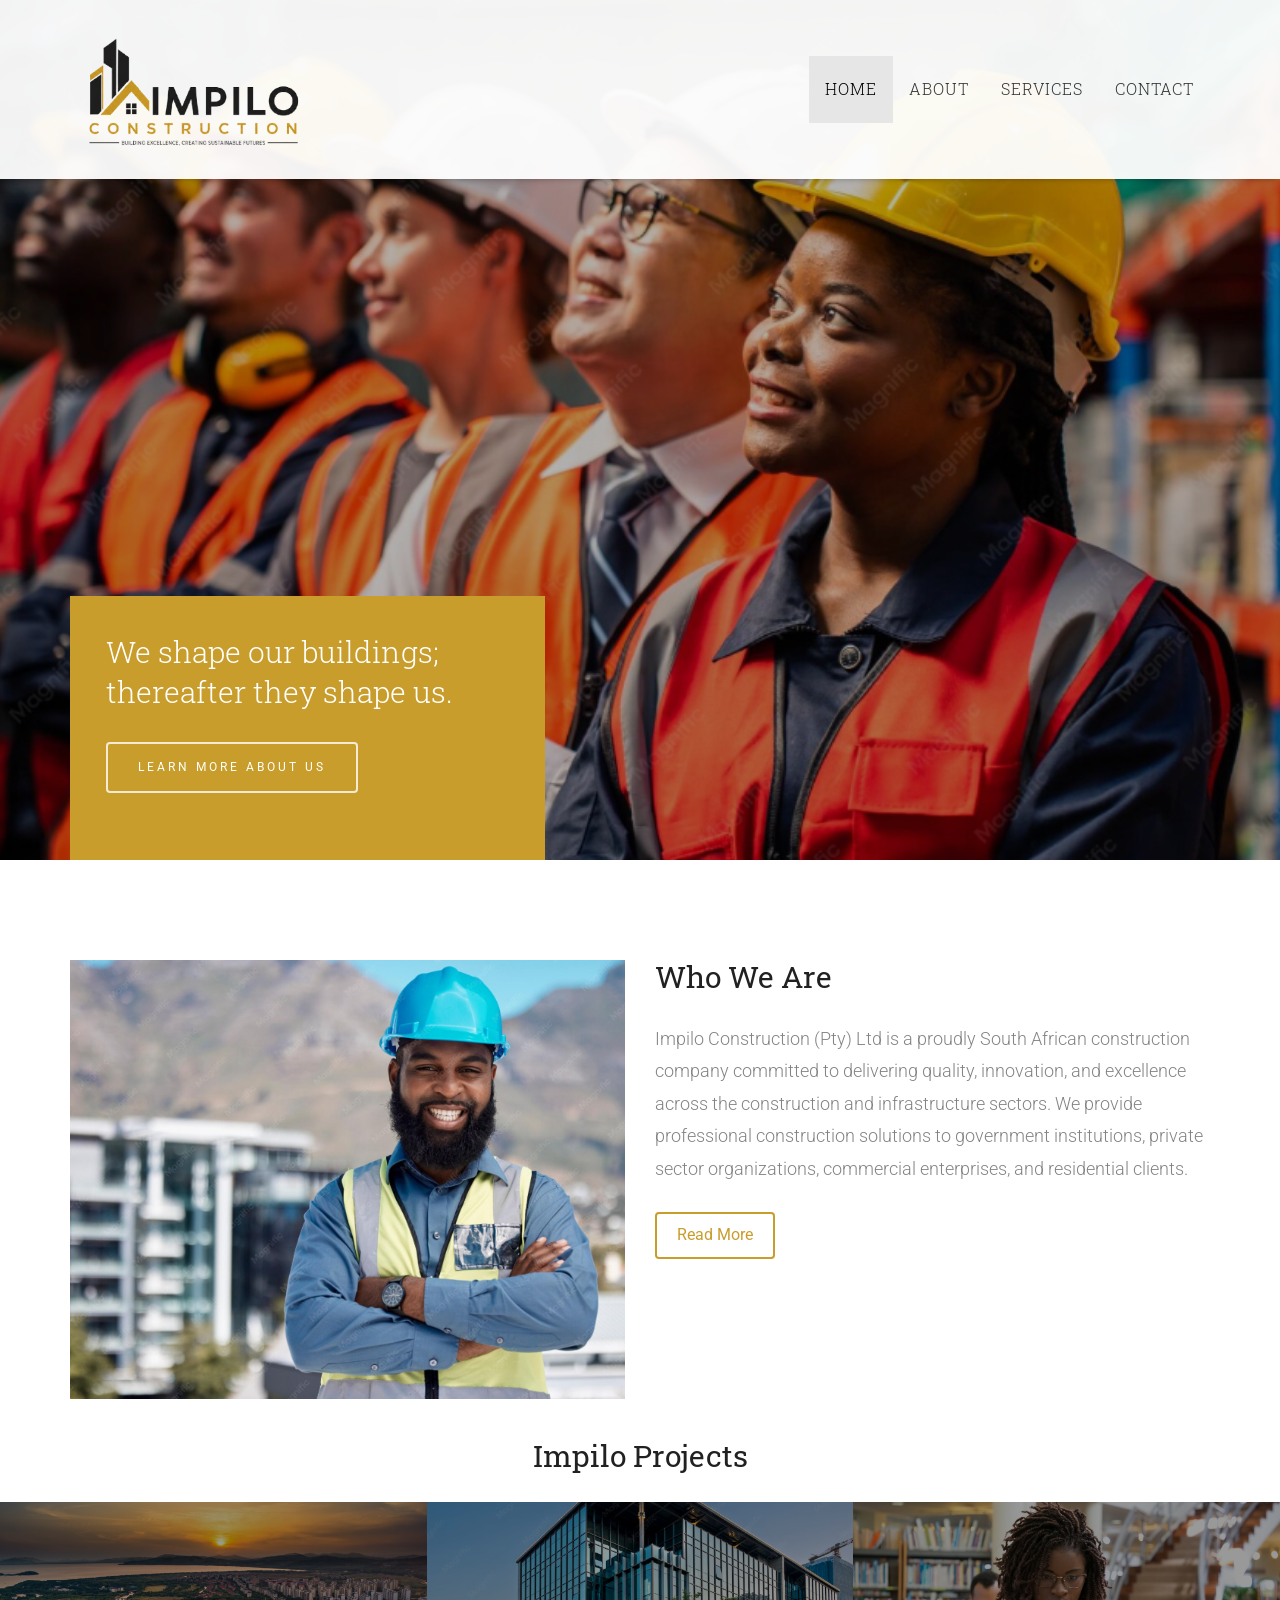
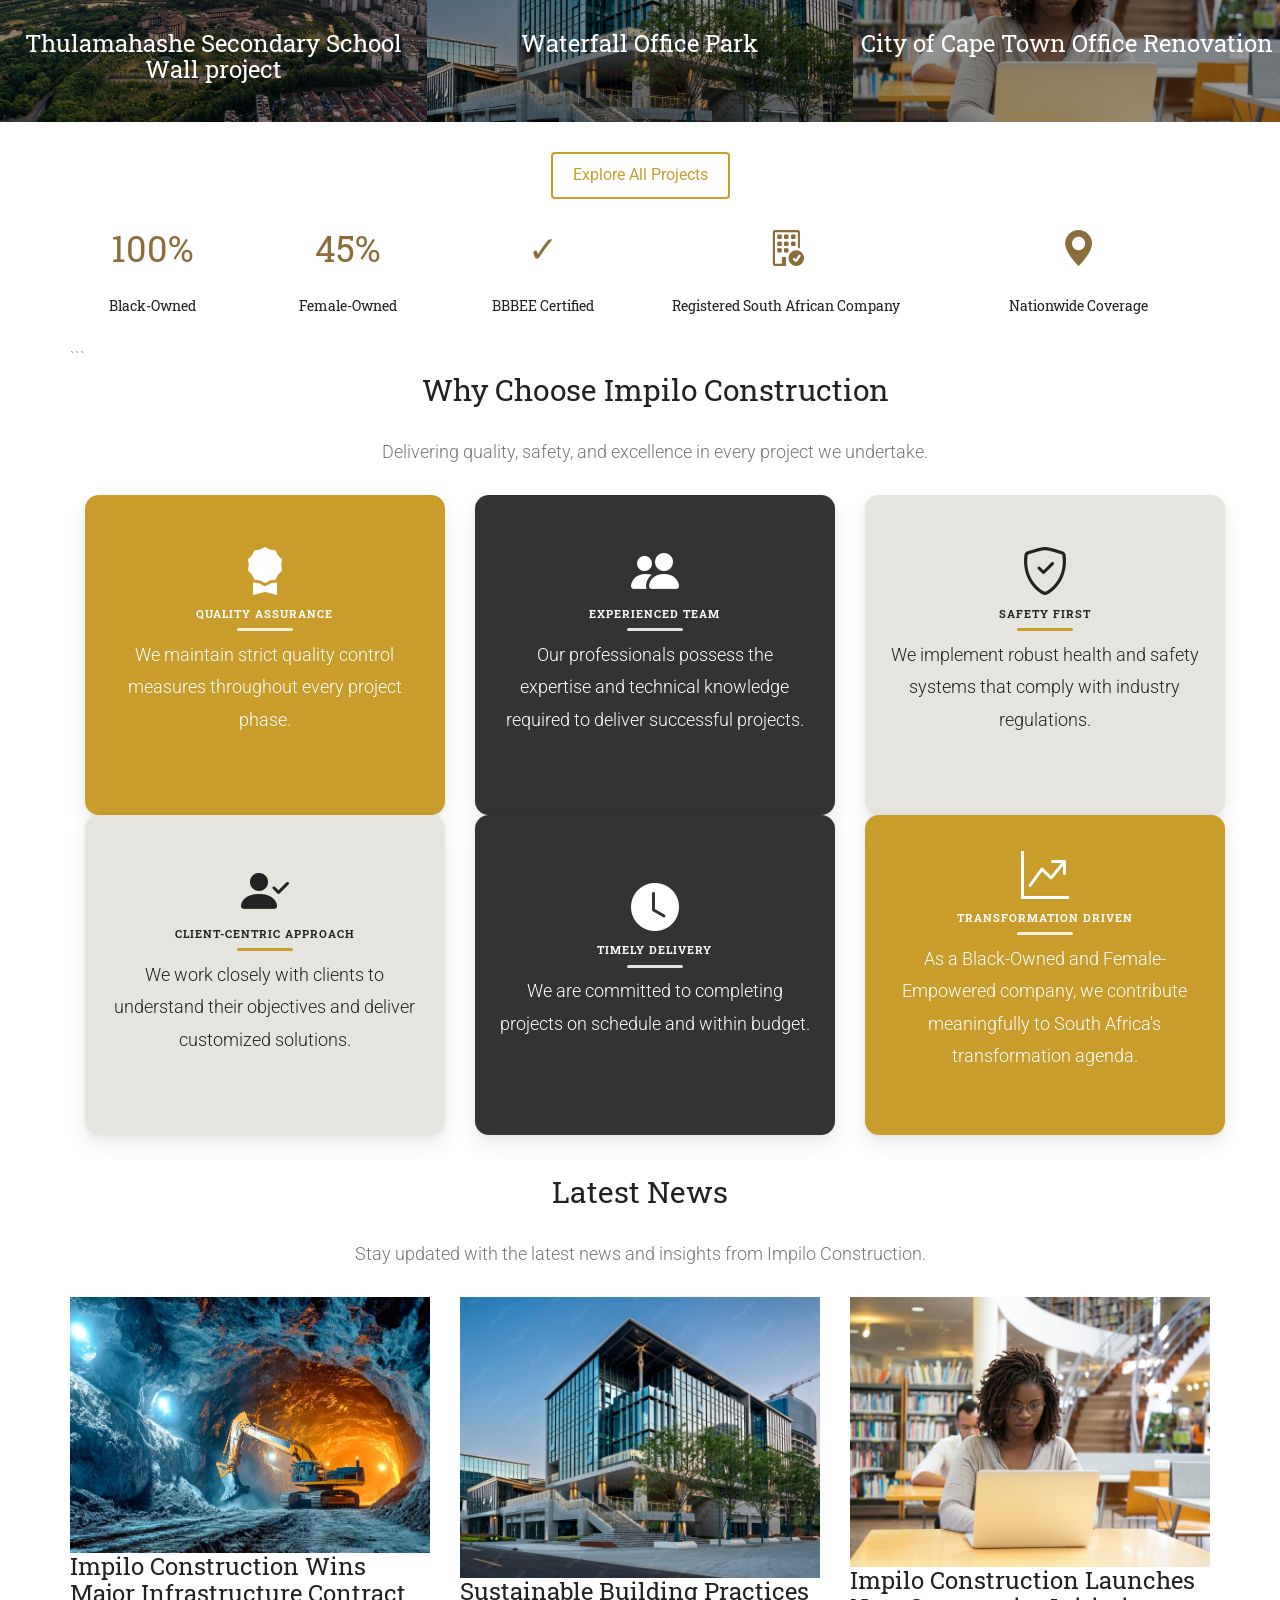
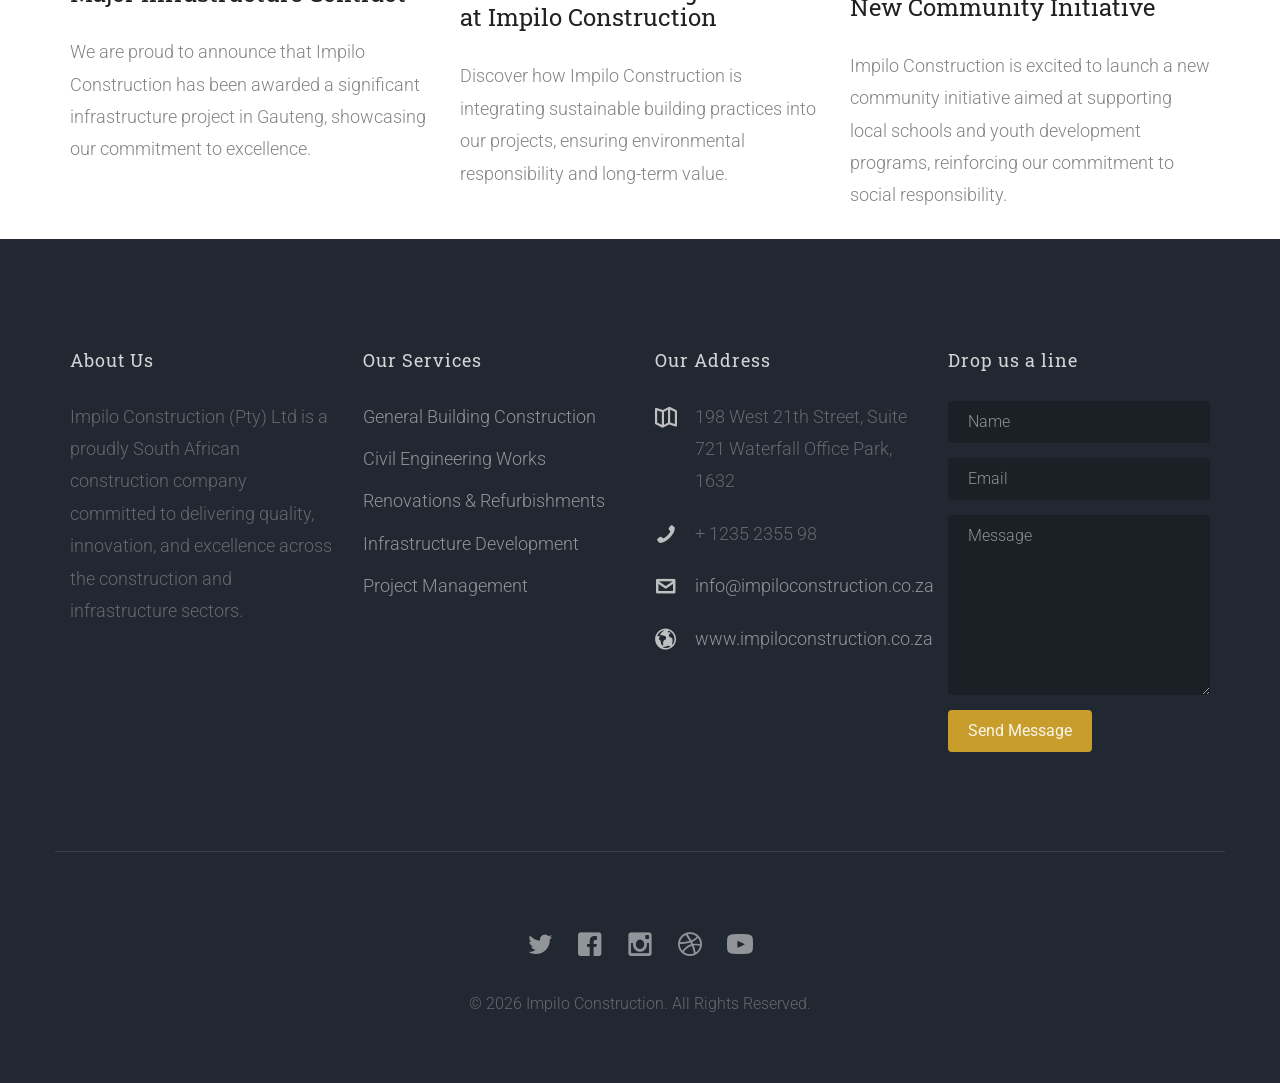
<file: index.html>
<!DOCTYPE html>
<!--[if lt IE 7]>      <html class="no-js lt-ie9 lt-ie8 lt-ie7"> <![endif]-->
<!--[if IE 7]>         <html class="no-js lt-ie9 lt-ie8"> <![endif]-->
<!--[if IE 8]>         <html class="no-js lt-ie9"> <![endif]-->
<!--[if gt IE 8]><!--> <html class="no-js"> <!--<![endif]-->
	<head>
	<meta charset="utf-8">
	<meta http-equiv="X-UA-Compatible" content="IE=edge">
	<title>Home - Impilo Construction</title>
	<meta name="viewport" content="width=device-width, initial-scale=1">
	<meta name="description" content="About Impilo Construction" />
	<meta name="keywords" content="construction, about us, company information" />
	<meta name="author" content="Impilo Construction" />


  	<!-- Facebook and Twitter integration -->
	<meta property="og:title" content="About Impilo Construction"/>
	<meta property="og:image" content="images/slide_1.jpg"/>
	<meta property="og:url" content=""/>
	<meta property="og:site_name" content=""/>
	<meta property="og:description" content="About Impilo Construction"/>
	<meta name="twitter:title" content="About Impilo Construction" />
	<meta name="twitter:image" content="images/slide_1.jpg" />
	<meta name="twitter:url" content="" />
	<meta name="twitter:card" content="" />

	<!-- Place favicon.ico and apple-touch-icon.png in the root directory -->
	<link rel="shortcut icon" href="favicon.ico">
<link rel="stylesheet" href="https://cdn.jsdelivr.net/npm/bootstrap-icons@1.11.3/font/bootstrap-icons.min.css">
	<link href='https://fonts.googleapis.com/css?family=Roboto:400,100,300,700,900' rel='stylesheet' type='text/css'>
	<link href="https://fonts.googleapis.com/css?family=Roboto+Slab:300,400,700" rel="stylesheet">
	
	<!-- Animate.css -->
	<link rel="stylesheet" href="css/animate.css">
	<!-- Icomoon Icon Fonts-->
	<link rel="stylesheet" href="css/icomoon.css">
	<!-- Bootstrap  -->
	<link rel="stylesheet" href="css/bootstrap.css">
	<!-- Superfish -->
	<link rel="stylesheet" href="css/superfish.css">
	<!-- Flexslider  -->
	<link rel="stylesheet" href="css/flexslider.css">

	<link rel="stylesheet" href="css/style.css">


	<!-- Modernizr JS -->
	<script src="js/modernizr-2.6.2.min.js"></script>
	<!-- FOR IE9 below -->
	<!--[if lt IE 9]>
	<script src="js/respond.min.js"></script>
	<![endif]-->

	</head>
	<body>
		<div id="impilo-wrapper">
		<div id="impilo-page">
		<div id="impilo-header">
			<header id="impilo-header-section">
				<div class="container">
					<div class="nav-header">
						<a href="#" class="js-impilo-nav-toggle impilo-nav-toggle"><i></i></a>
						<!--make the logo smaller and align it with the navigation-->
						<div id="impilo-logo">
							<a href="index.html">
								<img src="images/logo.png" alt="Impilo Construction Logo" class="img-responsive" style="max-width: 250px;">
							</a>
						</div>
						<!-- START #impilo-menu-wrap -->
							<nav id="impilo-menu-wrap" role="navigation">
							<ul class="sf-menu" id="impilo-primary-menu">
								<li>
									<a class="impilo-sub-ddown active" href="index.html">Home</a>
								</li>
								<!--<li><a href="work.html">Projects</a></li>-->
								<li><a href="about.html">About</a></li>
								<li>
									<a href="services.html" >Services</a>
									
								</li>
								
								<li><a href="contact.html">Contact</a></li>
							</ul>
						</nav>
					</div>
				</div>
			</header>		
		</div>
		<!-- end:impilo-header -->
		<aside id="impilo-hero" class="js-fullheight">
			<div class="flexslider js-fullheight">
				<ul class="slides">
			   	<li style="background-image: url(images/slide_8.PNG);">
			   		<div class="overlay-gradient"></div>
			   		<div class="container">
			   			<div class="col-md-5 col-sm-6 col-xs-12 js-fullheight slider-text">
			   				<div class="slider-text-inner">
			   					<div class="desc">
			   						<h2>We shape our buildings; thereafter they shape us.</h2>
			   						<p><a href="about.html" class="btn btn-primary btn-outline">Learn more about us</a></p>
			   					</div>
			   				</div>
			   			</div>
			   		</div>
			   	</li>
			   	<li style="background-image: url(images/slide_4.PNG);">
			   		<div class="overlay-gradient"></div>
			   		<div class="container">
			   			<div class="col-md-5 col-sm-6 col-xs-12 js-fullheight slider-text">
			   				<div class="slider-text-inner">
			   					<div class="desc">
			   						<h2>Architecture is a visual art, and the buildings speak for themselves.</h2>
			   						<p><a href="services.html" class="btn btn-primary btn-outline">View Services</a></p>
			   					</div>
			   				</div>
			   			</div>
			   		</div>
			   	</li>
			   	<li style="background-image: url(images/slide_9.PNG);">
			   		<div class="overlay-gradient"></div>
			   		<div class="container">
			   			<div class="col-md-5 col-sm-6 col-xs-12 js-fullheight slider-text">
			   				<div class="slider-text-inner">
			   					<div class="desc">
			   						<h2>Start a project with us.</h2>
			   						<p><a href="contact.html" class="btn btn-primary btn-outline">Contact us</a></p>
			   					</div>
			   				</div>
			   			</div>
			   		</div>
			   	</li>
			  	</ul>
		  	</div>
		</aside>
		<div class="impilo-section">
			<div class="container">
				<div class="row" style="margin-top: 100px;">	
					<div class="col-md-6 text-center impilo-heading">
						<img src="images/slide_6.PNG" class="img-responsive">
					</div>
					<div class="col-md-6 text-left impilo-heading">
						<h2>Who We Are</h2>
						<p>Impilo Construction (Pty) Ltd is a proudly South African construction company committed to 
						delivering quality, innovation, and excellence across the construction and infrastructure 
						sectors. We provide professional construction solutions to government institutions, private 
						sector organizations, commercial enterprises, and residential clients. </p>

						
						<a href="about.html" class="btn btn-primary btn-outline">Read More</a>
					</div>
				</div>
			</div>

		</div>
	
			<h2 class="text-center">Impilo Projects</h2>
<div id="impilo-section">
			<div class="grid-project-section">
				<a href="#">
					<img src="images/slide_16.PNG" alt="Project" class="img-responsive">
					<div class="desc text-center">
						<h2>Thulamahashe Secondary School Wall project </h2>
						
					</div>
				</a>
			</div>
			<div class="grid-project-section">
				<a href="#">
					<img src="images/slide_17.PNG" alt="Project" class="img-responsive">
					<div class="desc text-center">
						<h2>Waterfall Office Park</h2>
						
					</div>
				</a>
			</div>
			<div class="grid-project-section">
				<a href="#">
					<img src="images/slide_18.PNG" alt="Project" class="img-responsive">
					<div class="desc text-center">
						<h2>City of Cape Town Office Renovation</h2>
						
					</div>
				</a>
			</div>
			<!--Place button in center-->
			<div class="text-center" >
				<button style="margin: 30px;" class="btn btn-primary btn-outline">Explore All Projects</button>
			</div>

		</div>

		<!--Please create a news section. Place the articles in cards-->	
		<div class="container">
			<!-- WHY CHOOSE US -->
<div class="row text-center mb-5">

    <div class="col-md-2 mb-4">
        <div class="p-4">
            <h1 class="display-4 text-warning">100%</h1>
            <h5>Black-Owned</h5>
        </div>
    </div>

    <div class="col-md-2 mb-4">
        <div class="p-4">
            <h1 class="display-4 text-warning">45%</h1>
            <h5>Female-Owned</h5>
        </div>
    </div>

    <div class="col-md-2 mb-4">
        <div class="p-4">
            <h1 class="display-4 text-warning">✓</h1>
            <h5>BBBEE Certified</h5>
        </div>
    </div>

    <div class="col-md-3 mb-4">
        <div class="p-4">
            <h1 class="display-4 text-warning"><i class="bi bi-building-check display-4 text-warning"></i></h1>
            <h5 class="mt-3">Registered South African Company</h5>
        </div>
    </div>

    <div class="col-md-3 mb-4">
        <div class="p-4">
           <h1 class="display-4 text-warning"> <i class="bi bi-geo-alt-fill display-4 text-warning"></i></h1>
            <h5 class="mt-3">Nationwide Coverage</h5>
        </div>
    </div>

</div>
<!-- WHY CHOOSE IMPILO CONSTRUCTION -->
<!-- WHY CHOOSE IMPILO CONSTRUCTION -->

<section id="why-us" class="py-5">

```
<div class="container">

    <div class="text-center mb-5">
        <h2 class="fw-bold">Why Choose Impilo Construction</h2>
        <p class="text-muted">
            Delivering quality, safety, and excellence in every project we undertake.
        </p>
    </div>

    <div class="row g-4">

        <!-- Quality Assurance -->
        <div class="col-md-4">
            <div class="card text-white h-100 shadow border-0 p-4"
                 style="background-color:#C89D2C;">
                <div class="text-center">
                    <i class="bi bi-award-fill display-4"></i>
                    <h4 class="mt-3">Quality Assurance</h4>
                    <p>
                        We maintain strict quality control measures throughout every project phase.
                    </p>
                </div>
            </div>
        </div>

        <!-- Experienced Team -->
        <div class="col-md-4">
            <div class="card text-white h-100 shadow border-0 p-4"
                 style="background-color:#333333;">
                <div class="text-center">
                    <i class="bi bi-people-fill display-4"></i>
                    <h4 class="mt-3">Experienced Team</h4>
                    <p>
                        Our professionals possess the expertise and technical knowledge required to deliver successful projects.
                    </p>
                </div>
            </div>
        </div>

        <!-- Safety First -->
        <div class="col-md-4">
            <div class="card text-dark h-100 shadow border-0 p-4"
                 style="background-color:#E6E4DF;">
                <div class="text-center">
                    <i class="bi bi-shield-check display-4"></i>
                    <h4 class="mt-3">Safety First</h4>
                    <p>
                        We implement robust health and safety systems that comply with industry regulations.
                    </p>
                </div>
            </div>
        </div>

        <!-- Client-Centric -->
        <div class="col-md-4">
            <div class="card text-dark h-100 shadow border-0 p-4"
                 style="background-color:#E6E4DF;">
                <div class="text-center">
                    <i class="bi bi-person-check-fill display-4"></i>
                    <h4 class="mt-3">Client-Centric Approach</h4>
                    <p>
                        We work closely with clients to understand their objectives and deliver customized solutions.
                    </p>
                </div>
            </div>
        </div>

        <!-- Timely Delivery -->
        <div class="col-md-4">
            <div class="card text-white h-100 shadow border-0 p-4"
                 style="background-color:#333333;">
                <div class="text-center">
                    <i class="bi bi-clock-fill display-4"></i>
                    <h4 class="mt-3">Timely Delivery</h4>
                    <p>
                        We are committed to completing projects on schedule and within budget.
                    </p>
                </div>
            </div>
        </div>

        <!-- Transformation Driven -->
        <div class="col-md-4">
            <div class="card text-white h-100 shadow border-0 p-4"
                 style="background-color:#C89D2C;">
                <div class="text-center">
                    <i class="bi bi-graph-up-arrow display-4"></i>
                    <h4 class="mt-3">Transformation Driven</h4>
                    <p>
                        As a Black-Owned and Female-Empowered company, we contribute meaningfully to South Africa's transformation agenda.
                    </p>
                </div>
            </div>
        </div>

    </div>

</div>

</section>



		</div>
		</div>
		<!--create latest news-->
		<section id="latest-news">
			<div class="container">
				<div class="text-center mb-5" style="margin-top: 40px;">
					<h2 class="fw-bold">Latest News</h2>
					<p class="text-muted
">
						Stay updated with the latest news and insights from Impilo Construction.
					</p>
				</div>
				<div class="row g-4">
					<div class="col-md-4">
						<div class="card h-100 shadow border-0">
							<img src="images/slide_29.PNG" class="card-img-top img-responsive" alt="
News 1">
							<div class="card-body">		
								<h3 class="card-title">Impilo Construction Wins Major Infrastructure Contract</h3>
								<p class="card-text">We are proud to announce that Impilo Construction has been awarded a significant infrastructure project in Gauteng, showcasing our commitment to excellence.</p>
								
							</div>
						</div>
					</div>
					<div class="col-md-4">
						<div class="card h-100 shadow border-0">
							<img src="images/slide_17.PNG"  class="card-img-top img-responsive" alt="News 2">
							<div class="card-body">
								<h3 class="card-title">Sustainable Building Practices at Impilo Construction</h3>
								<p class="card-text">Discover how Impilo Construction is integrating sustainable building practices into our projects, ensuring environmental responsibility and long-term value.</p>
								
							</div>
						</div>
					</div>
					<div class="col-md-4">
						<div class="card h-100 shadow border-0">
							<img src="images/slide_18.PNG" class="card-img-top img-responsive" alt="News 3">
							<div class="card-body">
								<h3 class="card-title">Impilo Construction Launches New Community Initiative</h3>
								<p class="card-text">Impilo Construction is excited to launch a new community initiative aimed at supporting local schools and youth development programs, reinforcing our commitment to social responsibility.</p>
							</div>
						</div>
					</div>
				</div>
			</div>
		</section>
					<footer>
					<div id="footer">
						<div class="container">
							<div class="row">
								<div class="col-md-3">
							<h3 class="section-title">About Us</h3>
							<p>Impilo Construction (Pty) Ltd is a proudly South African construction company committed to 
								delivering quality, innovation, and excellence across the construction and infrastructure 
								sectors.</p>
						</div>
						
						<div class="col-md-3">
							<h3 class="section-title">Our Services</h3>
							<ul>
								<li><a href="#GeneralBuilding">General Building Construction</a></li>
								<li><a href="#CivilEngineering">Civil Engineering Works</a></li>
								<li><a href="#Renovations">Renovations & Refurbishments</a></li>
								<li><a href="#Infrastructure">Infrastructure Development</a></li>
								<li><a href="#ProjectManagement">Project Management </a></li>
							</ul>
						</div>

						<div class="col-md-3">
							<h3 class="section-title">Our Address</h3>
							<ul class="contact-info">
								<li><i class="icon-map2"></i>198 West 21th Street, Suite 721 Waterfall Office Park, 1632</li>
								<li><i class="icon-phone2"></i>+ 1235 2355 98</li>
								<li><i class="icon-envelope2"></i><a href="#">info@impiloconstruction.co.za</a></li>
								<li><i class="icon-globe2"></i><a href="#">www.impiloconstruction.co.za</a></li>
							</ul>	
						</div>
						<div class="col-md-3">
							<h3 class="section-title">Drop us a line</h3>
							<form class="contact-form">
								<div class="form-group">
									<label for="name" class="sr-only">Name</label>
									<input type="name" class="form-control" id="name" placeholder="Name">
								</div>
								<div class="form-group">
									<label for="email" class="sr-only">Email</label>
									<input type="email" class="form-control" id="email" placeholder="Email">
								</div>
								<div class="form-group">
									<label for="message" class="sr-only">Message</label>
									<textarea class="form-control" id="message" rows="7" placeholder="Message"></textarea>
								</div>
								<div class="form-group">
									<input type="submit" id="btn-submit" class="btn btn-send-message btn-md" value="Send Message">
								</div>
							</form>
						</div>
					</div>
					<div class="row copy-right">
						<div class="col-md-6 col-md-offset-3 text-center">
							<p class="impilo-social-icons">
								<a href="#"><i class="icon-twitter2"></i></a>
								<a href="#"><i class="icon-facebook2"></i></a>
								<a href="#"><i class="icon-instagram"></i></a>
								<a href="#"><i class="icon-dribbble2"></i></a>
								<a href="#"><i class="icon-youtube"></i></a>
							</p>
							<p>&copy; 2026 Impilo Construction. All Rights Reserved. </p>
					</div>
				</div>
			</div>
		</footer>

	</div>
	<!-- END impilo-page -->

	</div>
	<!-- END impilo-wrapper -->

	<!-- jQuery -->


	<script src="js/jquery.min.js"></script>
	<!-- jQuery Easing -->
	<script src="js/jquery.easing.1.3.js"></script>
	<!-- Bootstrap -->
	<script src="js/bootstrap.min.js"></script>
	<!-- Waypoints -->
	<script src="js/jquery.waypoints.min.js"></script>
	<!-- Superfish -->
	<script src="js/hoverIntent.js"></script>
	<script src="js/superfish.js"></script>
	<!-- Flexslider -->
	<script src="js/jquery.flexslider-min.js"></script>

	<!-- Main JS (Do not remove) -->
	<script src="js/main.js"></script>

	</body>
</html>
</file>
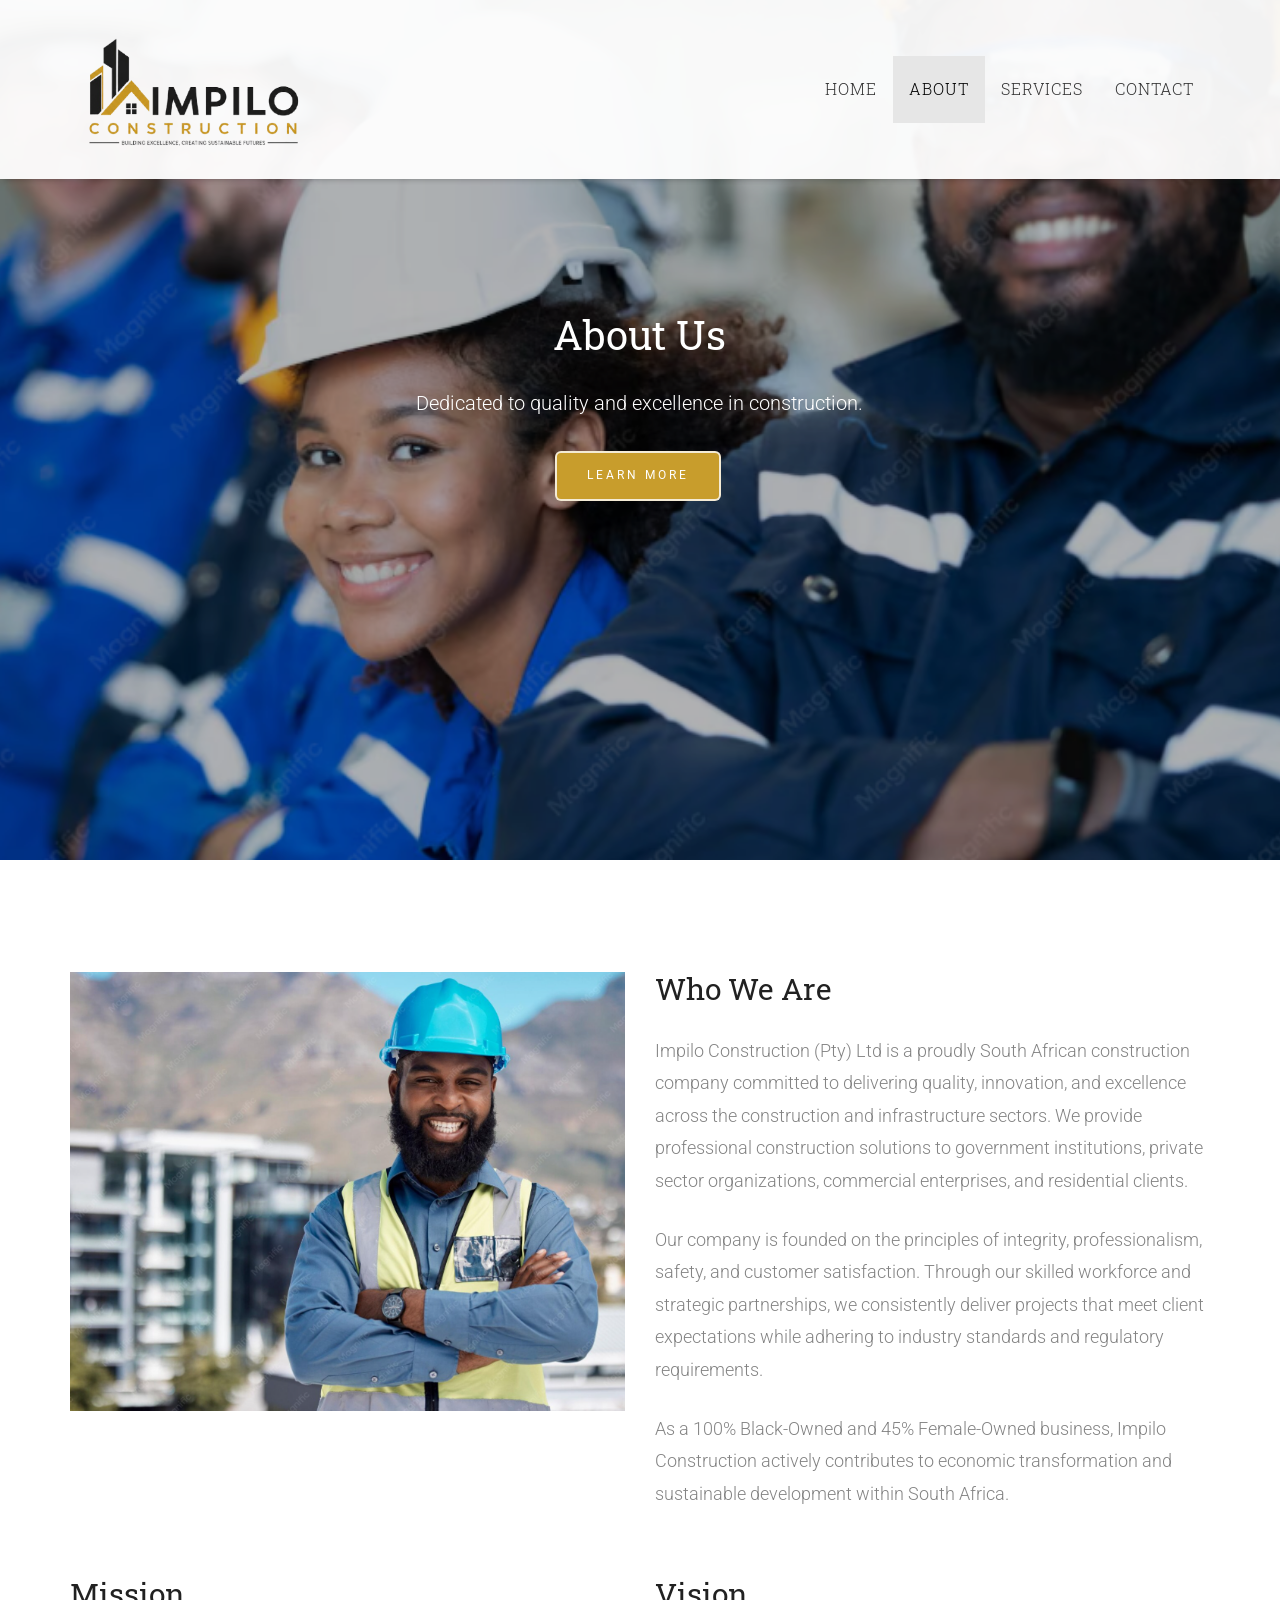
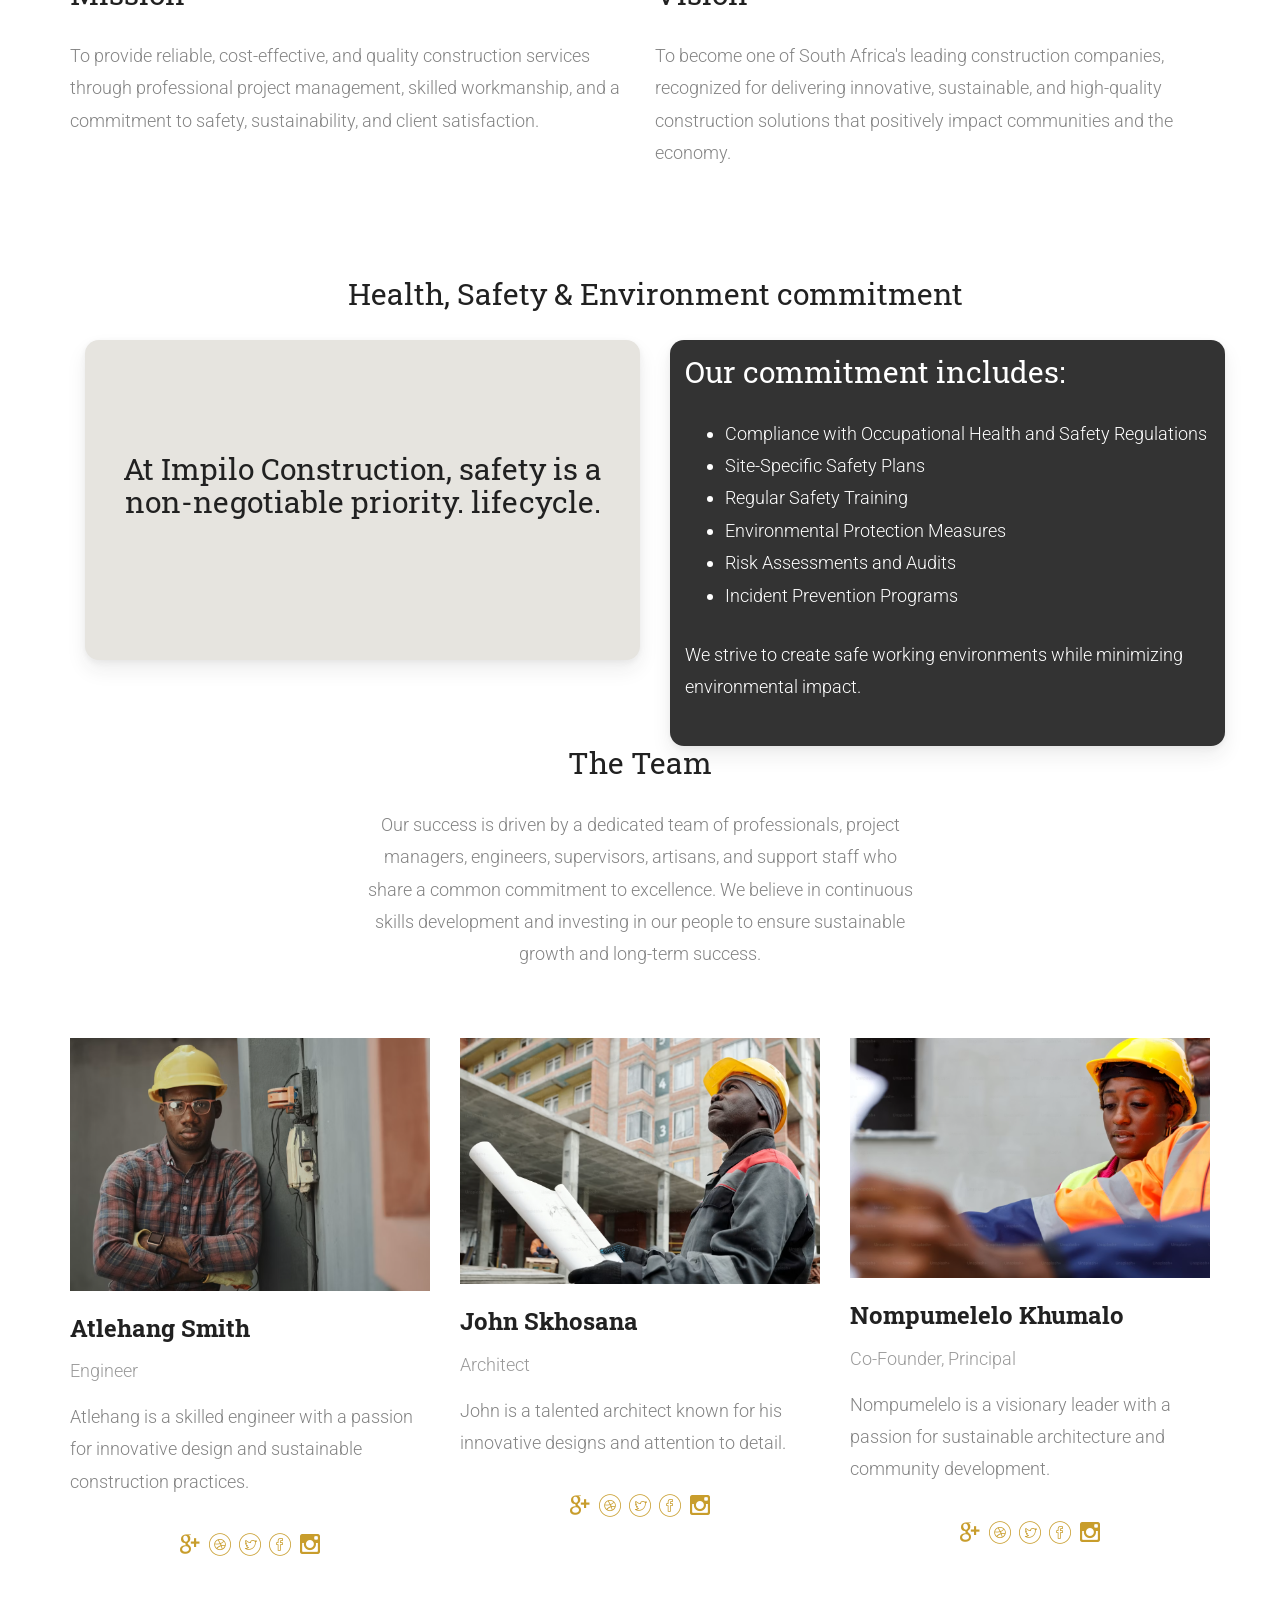
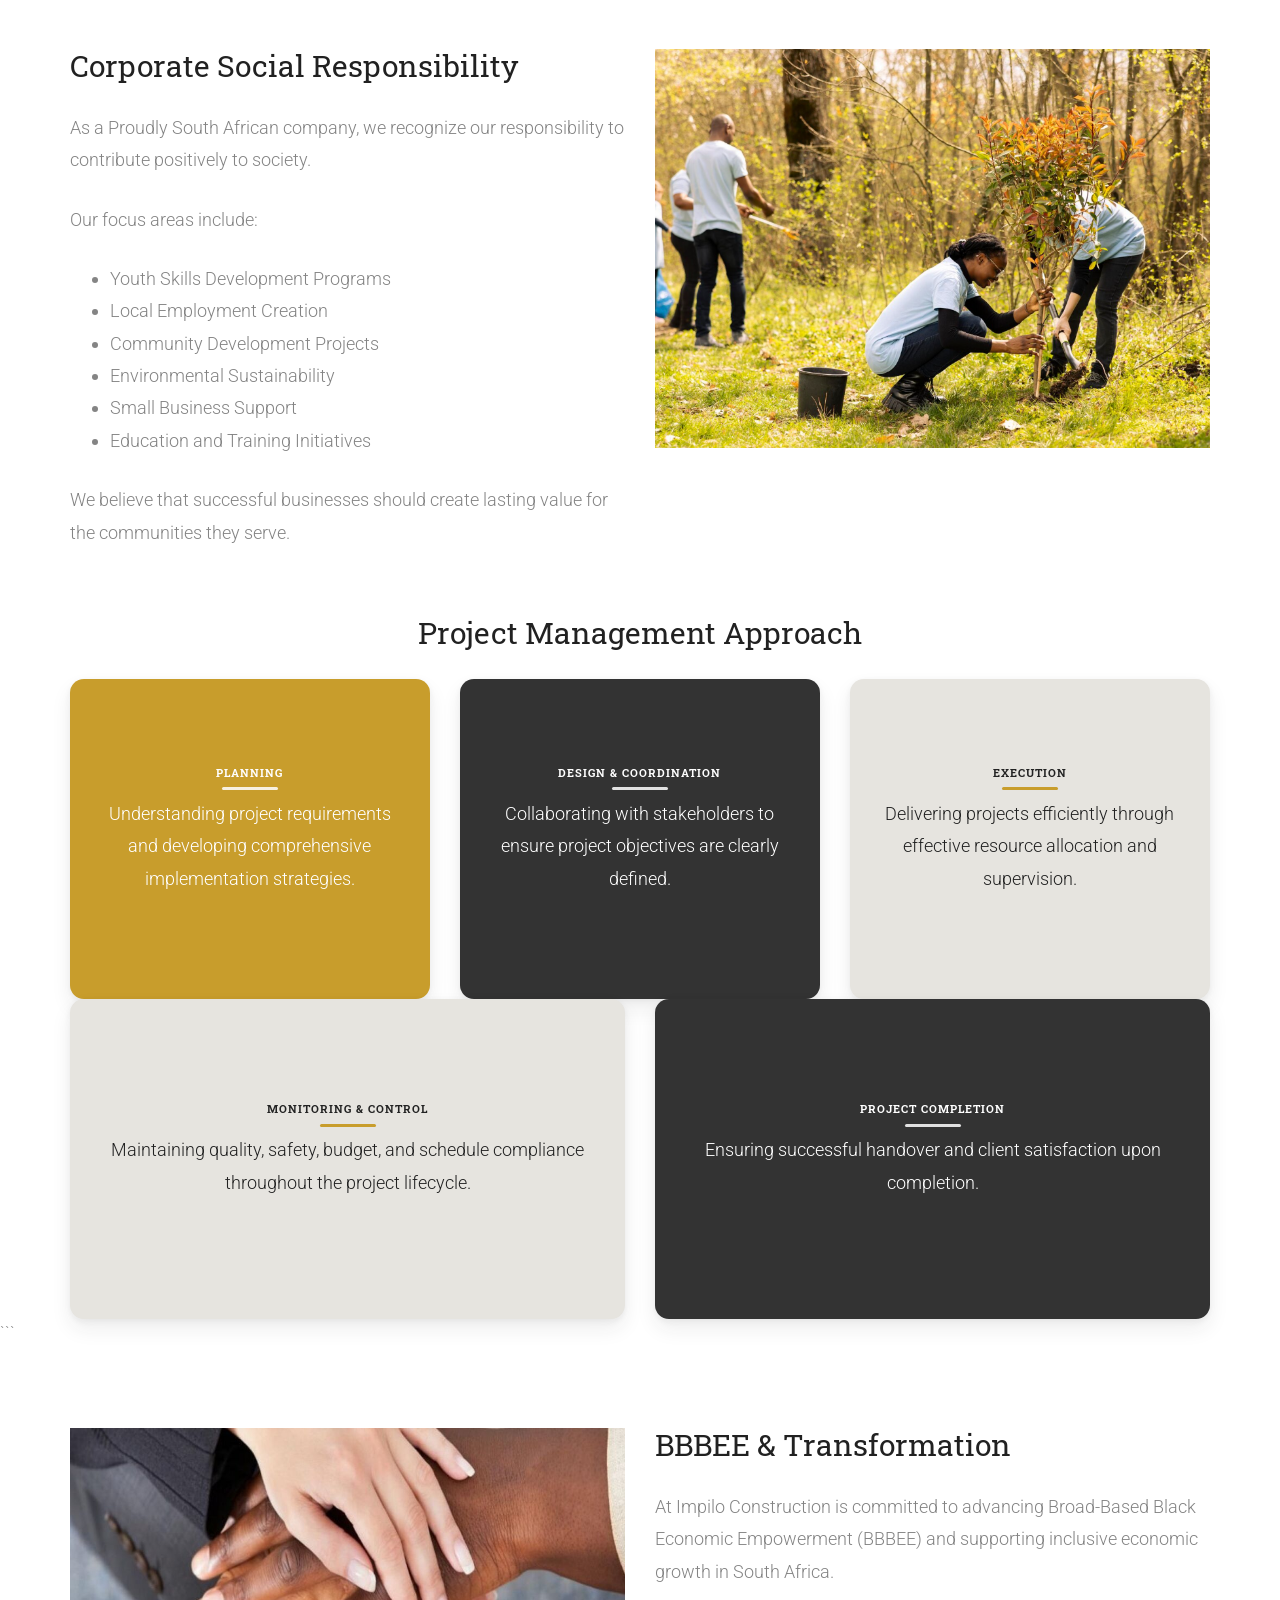
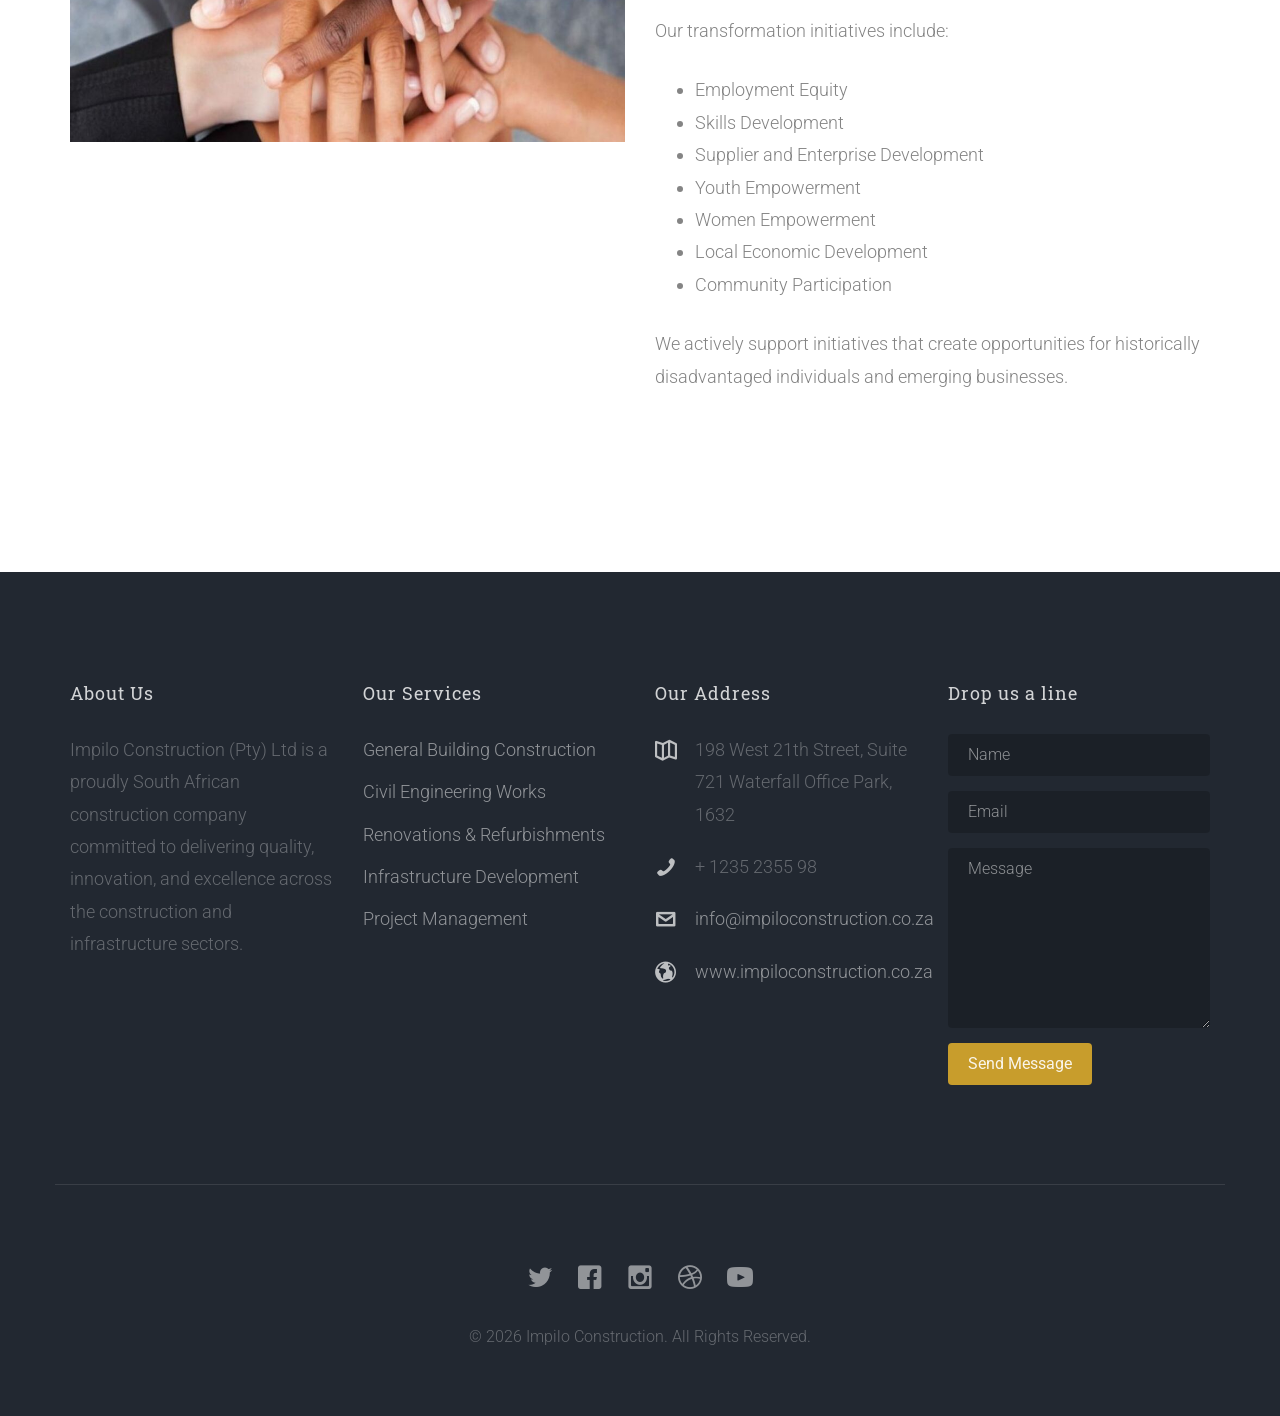
<file: about.html>
<!DOCTYPE html>
<!--[if lt IE 7]>      <html class="no-js lt-ie9 lt-ie8 lt-ie7"> <![endif]-->
<!--[if IE 7]>         <html class="no-js lt-ie9 lt-ie8"> <![endif]-->
<!--[if IE 8]>         <html class="no-js lt-ie9"> <![endif]-->
<!--[if gt IE 8]><!--> <html class="no-js"> <!--<![endif]-->
	<head>
	<meta charset="utf-8">
	<meta http-equiv="X-UA-Compatible" content="IE=edge">
	<title>About - Impilo Construction</title>
	<meta name="viewport" content="width=device-width, initial-scale=1">
	<meta name="description" content="About Impilo Construction" />
	<meta name="keywords" content="construction, about us, company information" />
	<meta name="author" content="Impilo Construction" />

  
  	<!-- Facebook and Twitter integration -->
	<meta property="og:title" content=""/>
	<meta property="og:image" content=""/>
	<meta property="og:url" content=""/>
	<meta property="og:site_name" content=""/>
	<meta property="og:description" content=""/>
	<meta name="twitter:title" content="" />
	<meta name="twitter:image" content="" />
	<meta name="twitter:url" content="" />
	<meta name="twitter:card" content="" />

	<!-- Place favicon.ico and apple-touch-icon.png in the root directory -->
	<link rel="shortcut icon" href="favicon.ico">

	<link href='https://fonts.googleapis.com/css?family=Roboto:400,100,300,700,900' rel='stylesheet' type='text/css'>
	<link href="https://fonts.googleapis.com/css?family=Roboto+Slab:300,400,700" rel="stylesheet">
	
	<!-- Animate.css -->
	<link rel="stylesheet" href="css/animate.css">
	<!-- Icomoon Icon Fonts-->
	<link rel="stylesheet" href="css/icomoon.css">
	<!-- Bootstrap  -->
	<link rel="stylesheet" href="css/bootstrap.css">
	<!-- Superfish -->
	<link rel="stylesheet" href="css/superfish.css">
	<!-- Flexslider -->
	<link rel="stylesheet" href="css/flexslider.css">

	<link rel="stylesheet" href="css/style.css">


	<!-- Modernizr JS -->
	<script src="js/modernizr-2.6.2.min.js"></script>
	<!-- FOR IE9 below -->
	<!--[if lt IE 9]>
	<script src="js/respond.min.js"></script>
	<![endif]-->

	</head>
	<body>
		<div id="impilo-wrapper">
		<div id="impilo-page">
		<div id="impilo-header">
			<header id="impilo-header-section">
				<div class="container">
					<div class="nav-header">
						<a href="#" class="js-impilo-nav-toggle impilo-nav-toggle"><i></i></a>
							<div id="impilo-logo">
							<a href="index.html">
								<img src="images/logo.png" alt="Impilo Construction Logo" class="img-responsive" style="max-width: 250px;">
							</a>
						</div>
						<!-- START #impilo-menu-wrap -->
						<nav id="impilo-menu-wrap" role="navigation">
							<ul class="sf-menu" id="impilo-primary-menu">
								<li>
									<a  href="index.html">Home</a>
								</li>
								<!--<li><a  href="work.html">Projects</a></li>-->
								<li><a class="impilo-sub-ddown active" href="about.html">About</a></li>
								<li>
									<a href="services.html" >Services</a>
									
								</li>
								
								<li><a href="contact.html">Contact</a></li>
							</ul>
						</nav>
					</div>
				</div>
			</header>		
		</div>
		<!-- end:impilo-header -->
		<aside id="impilo-hero" class="js-fullheight">
			<div class="flexslider js-fullheight">
				<ul class="slides">
			   	<li style="background-image: url(images/slide_9.PNG);">
			   		<div class="overlay-gradient"></div>
			   		<div class="container">
			   			<div class="col-md-10 col-md-offset-1 text-center js-fullheight slider-text">
			   				<div class="slider-text-inner desc">
			   					<h2 class="heading-section">About Us</h2>
			   					<p class="impilo-lead">Dedicated to quality and excellence in construction.</p>
								<button class="btn btn-primary btn-lg" onclick="window.location.href='#impilo-team-section'">Learn More</button>
			   				</div>
			   			</div>
			   		</div>
			   	</li>
			  	</ul>
		  	</div>
		</aside>
		<div id="impilo-team-section">
			<div class="container">
				<div class="row">	
					<div class="col-md-6 text-center impilo-heading">
						<img src="images/slide_6.PNG" class="img-responsive">
					</div>
					<div class="col-md-6 text-left impilo-heading">
						<h2>Who We Are</h2>
						<p>Impilo Construction (Pty) Ltd is a proudly South African construction company committed to 
						delivering quality, innovation, and excellence across the construction and infrastructure 
						sectors. We provide professional construction solutions to government institutions, private 
						sector organizations, commercial enterprises, and residential clients. </p>

						<p>Our company is founded on the principles of integrity, professionalism, safety, and customer 
						satisfaction. Through our skilled workforce and strategic partnerships, we consistently deliver 
						projects that meet client expectations while adhering to industry standards and regulatory 
						requirements.</p>
						<P>	As a 100% Black-Owned and 45% Female-Owned business, Impilo Construction actively 
						contributes to economic transformation and sustainable development within South Africa.</P>
					</div>
				</div>
				<div class="row about">
					<div class="col-md-6">
						
						<h2>Mission</h2>
						<p>To provide reliable, cost-effective, and quality construction services through professional 
project management, skilled workmanship, and a commitment to safety, sustainability, and 
client satisfaction. </p>
					</div>
					<div class="col-md-6">
						<h2>Vision</h2>
						<p>To become one of South Africa's leading construction companies, recognized for delivering 
innovative, sustainable, and high-quality construction solutions that positively impact 
communities and the economy. </p>
					</div>
				</div>
					<section id="why-us" class="py-5">

<div class="container">

    <div class="text-center mb-5">
        <h2 class="fw-bold">Health, Safety & Environment commitment</h2>
      
    </div>

    <div class="row g-4">

       
       
      
        <!-- Monitoring & Control  -->
        <div class="col-md-6">
            <div class="card text-dark h-100 shadow border-0 p-4"
                 style="background-color:#E6E4DF;">
                <div class="text-center">
                  
                   
                    <h2>
                        At Impilo Construction, safety is a non-negotiable priority.
lifecycle. 
					</h2>
                </div>
            </div>
        </div>

        <!-- Project Completion  -->
        <div class="col-md-6">
            <div class="card text-white h-100 shadow border-0 p-4"
                 style="background-color:#333333;">
                <div class="text-left">
                   
                    <h2 style="color: white;">Our commitment includes: </h4>
                   <ul  style="color: white;">
						<li> Compliance with Occupational Health and Safety Regulations   </li>
						<li> Site-Specific Safety Plans  </li>
						<li> Regular Safety Training   </li>
						<li> Environmental Protection Measures  </li>
						<li> Risk Assessments and Audits    </li>
						<li>Incident Prevention Programs </li>
					</ul>
					<p>We strive to create safe working environments while minimizing environmental impact.	</p>
                </div>
            </div>
        </div>

       

    </div>

</div>


</section>
				<div class="row">
					<div class="col-md-6 col-md-offset-3 text-center impilo-heading">
						<h2>The Team</h2>
						<p>Our success is driven by a dedicated team of professionals, project managers, engineers,  supervisors, artisans, and support staff who share a common commitment to excellence. 
We believe in continuous skills development and investing in our people to ensure 
sustainable growth and long-term success. </p>
					</div>
					<div class="col-md-4 impilo-staff">
						<img src="images/slide_1.PNG" class="img-responsive">
						<h3>Atlehang Smith</h3>
						<h4>Engineer</h4>
						<p>Atlehang is a skilled engineer with a passion for innovative design and sustainable construction practices.</p>
						<ul class="impilo-social">
							<li><a href="#"><i class="icon-google"></i></a></li>
							<li><a href="#"><i class="icon-dribbble"></i></a></li>
							<li><a href="#"><i class="icon-twitter"></i></a></li>
							<li><a href="#"><i class="icon-facebook"></i></a></li>
							<li><a href="#"><i class="icon-instagram"></i></a></li>
						</ul>
					</div>
					<div class="col-md-4 impilo-staff">
						<img src="images/slide_2.PNG"  class="img-responsive">
						<h3>John Skhosana</h3>
						<h4>Architect</h4>
						<p>John is a talented architect known for his innovative designs and attention to detail.</p>
						<ul class="impilo-social">
							<li><a href="#"><i class="icon-google"></i></a></li>
							<li><a href="#"><i class="icon-dribbble"></i></a></li>
							<li><a href="#"><i class="icon-twitter"></i></a></li>
							<li><a href="#"><i class="icon-facebook"></i></a></li>
							<li><a href="#"><i class="icon-instagram"></i></a></li>
						</ul>
					</div>
					<div class="col-md-4 impilo-staff">
						<img src="images/slide_3.PNG" class="img-responsive">
						<h3>Nompumelelo Khumalo</h3>
						<h4>Co-Founder, Principal</h4>
						<p>Nompumelelo is a visionary leader with a passion for sustainable architecture and community development.</p>
						<ul class="impilo-social">
							<li><a href="#"><i class="icon-google"></i></a></li>
							<li><a href="#"><i class="icon-dribbble"></i></a></li>
							<li><a href="#"><i class="icon-twitter"></i></a></li>
							<li><a href="#"><i class="icon-facebook"></i></a></li>
							<li><a href="#"><i class="icon-instagram"></i></a></li>
						</ul>
					</div>
				</div>
				<div class="row" style="margin-top: 80px;">	
					<div class="col-md-6 text-center impilo-heading">
						<h2 class="text-left">Corporate Social Responsibility</h2>
						<p class="text-left">As a Proudly South African company, we recognize our responsibility to contribute 
						positively to society. </p>
						<p class="text-left">Our focus areas include:</p>
						<ul class="text-left">
							<li>Youth Skills Development Programs</li>
							<li>Local Employment Creation</li>
							<li>Community Development Projects </li>
						<li>Environmental Sustainability</li>
						<li>Small Business Support</li>
							<li>Education and Training Initiatives </li>
						</ul>
						<p class="text-left">We believe that successful businesses should create lasting value for the communities they 
serve. </p>
					</div>
					<div class="col-md-6 text-left impilo-heading">
						<img src="images/slide_14.PNG" class="img-responsive">
					</div>
				</div>

			</div>
				<section id="why-us" class="py-5">

<div class="container">

    <div class="text-center mb-5">
        <h2 class="fw-bold">Project Management Approach</h2>
      
    </div>

    <div class="row g-4">

        <!-- Planning -->
        <div class="col-md-4">
            <div class="card text-white h-100 shadow border-0 p-4"
                 style="background-color:#C89D2C;">
                <div class="text-center">
                    <i class="bi bi-award-fill display-4"></i>
                    <h4 class="mt-3">Planning</h4>
                    <p>
                       Understanding project requirements and developing comprehensive implementation 
strategies.
                    </p>
                </div>
            </div>
        </div>

        <!-- Design & Coordination  -->
        <div class="col-md-4">
            <div class="card text-white h-100 shadow border-0 p-4"
                 style="background-color:#333333;">
                <div class="text-center">
                    <i class="bi bi-people-fill display-4"></i>
                    <h4 class="mt-3">Design & Coordination </h4>
                    <p>
                        Collaborating with stakeholders to ensure project objectives are clearly defined. 
                    </p>
                </div>
            </div>
        </div>

        <!-- Execution -->
        <div class="col-md-4">
            <div class="card text-dark h-100 shadow border-0 p-4"
                 style="background-color:#E6E4DF;">
                <div class="text-center">
                    <i class="bi bi-shield-check display-4"></i>
                    <h4 class="mt-3">Execution</h4>
                    <p>
                       Delivering projects efficiently through effective resource allocation and supervision.
                    </p>
                </div>
            </div>
        </div>

        <!-- Monitoring & Control  -->
        <div class="col-md-6">
            <div class="card text-dark h-100 shadow border-0 p-4"
                 style="background-color:#E6E4DF;">
                <div class="text-center">
                    <i class="bi bi-person-check-fill display-4"></i>
                    <h4 class="mt-3">Monitoring & Control </h4>
                    <p>
                        Maintaining quality, safety, budget, and schedule compliance throughout the project 
lifecycle. 
                    </p>
                </div>
            </div>
        </div>

        <!-- Project Completion  -->
        <div class="col-md-6">
            <div class="card text-white h-100 shadow border-0 p-4"
                 style="background-color:#333333;">
                <div class="text-center">
                    <i class="bi bi-clock-fill display-4"></i>
                    <h4 class="mt-3">Project Completion </h4>
                    <p>
                        Ensuring successful handover and client satisfaction upon completion. 
                    </p>
                </div>
            </div>
        </div>

       

    </div>

</div>


</section>
		<!-- BBBEE & TRANSFORMATION -->

<section id="transformation" class="py-5 bg-dark text-white">

```
<div class="container">

    <div class="row" style="margin-top: 80px;">	
					<div class="col-md-6 text-center impilo-heading">
						<img src="images/slide_26.jpg" class="img-responsive">
						
					</div>
					<div class="col-md-6 text-left impilo-heading">
						<h2 class="text-left">BBBEE & Transformation</h2>
						<p class="text-left">At Impilo Construction is committed to advancing Broad-Based Black Economic Empowerment 
(BBBEE) and supporting inclusive economic growth in South Africa.  </p>
						<p class="text-left">Our transformation initiatives include:</p>
						<ul class="text-left">
							<li>Employment Equity</li>
							<li>Skills Development </li>
							<li>Supplier and Enterprise Development  </li>
						<li>Youth Empowerment</li>
						<li>Women Empowerment  </li>
							<li>Local Economic Development  </li>
							<li>Community Participation </li>
						</ul>
						<p class="text-left">We actively support initiatives that create opportunities for historically disadvantaged 
individuals and emerging businesses. </p>
					</div>
				</div>

</section>

	</div>

	
				<footer>
			<div id="footer">
				<div class="container">
					<div class="row">
						<div class="col-md-3">
							<h3 class="section-title">About Us</h3>
							<p>Impilo Construction (Pty) Ltd is a proudly South African construction company committed to 
								delivering quality, innovation, and excellence across the construction and infrastructure 
								sectors.</p>
						</div>
						
						<div class="col-md-3">
							<h3 class="section-title">Our Services</h3>
							<ul>
								<li><a href="#GeneralBuilding">General Building Construction</a></li>
								<li><a href="#CivilEngineering">Civil Engineering Works</a></li>
								<li><a href="#Renovations">Renovations & Refurbishments</a></li>
								<li><a href="#Infrastructure">Infrastructure Development</a></li>
								<li><a href="#ProjectManagement">Project Management </a></li>
							</ul>
						</div>

						<div class="col-md-3">
							<h3 class="section-title">Our Address</h3>
							<ul class="contact-info">
								<li><i class="icon-map2"></i>198 West 21th Street, Suite 721 Waterfall Office Park, 1632</li>
								<li><i class="icon-phone2"></i>+ 1235 2355 98</li>
								<li><i class="icon-envelope2"></i><a href="#">info@impiloconstruction.co.za</a></li>
								<li><i class="icon-globe2"></i><a href="#">www.impiloconstruction.co.za</a></li>
							</ul>	
						</div>
						<div class="col-md-3">
							<h3 class="section-title">Drop us a line</h3>
							<form class="contact-form">
								<div class="form-group">
									<label for="name" class="sr-only">Name</label>
									<input type="name" class="form-control" id="name" placeholder="Name">
								</div>
								<div class="form-group">
									<label for="email" class="sr-only">Email</label>
									<input type="email" class="form-control" id="email" placeholder="Email">
								</div>
								<div class="form-group">
									<label for="message" class="sr-only">Message</label>
									<textarea class="form-control" id="message" rows="7" placeholder="Message"></textarea>
								</div>
								<div class="form-group">
									<input type="submit" id="btn-submit" class="btn btn-send-message btn-md" value="Send Message">
								</div>
							</form>
						</div>
					</div>
					<div class="row copy-right">
						<div class="col-md-6 col-md-offset-3 text-center">
							<p class="impilo-social-icons">
								<a href="#"><i class="icon-twitter2"></i></a>
								<a href="#"><i class="icon-facebook2"></i></a>
								<a href="#"><i class="icon-instagram"></i></a>
								<a href="#"><i class="icon-dribbble2"></i></a>
								<a href="#"><i class="icon-youtube"></i></a>
							</p>
							<p>&copy; 2026 Impilo Construction. All Rights Reserved. </p>
					</div>
				</div>
			</div>
		</footer>

	</div>
	<!-- END impilo-page -->

	</div>
	<!-- END impilo-wrapper -->

	<!-- jQuery -->


	<script src="js/jquery.min.js"></script>
	<!-- jQuery Easing -->
	<script src="js/jquery.easing.1.3.js"></script>
	<!-- Bootstrap -->
	<script src="js/bootstrap.min.js"></script>
	<!-- Waypoints -->
	<script src="js/jquery.waypoints.min.js"></script>
	<!-- Superfish -->
	<script src="js/hoverIntent.js"></script>
	<script src="js/superfish.js"></script>
	<!-- Flexslider -->
	<script src="js/jquery.flexslider-min.js"></script>

	<!-- Main JS (Do not remove) -->
	<script src="js/main.js"></script>

	</body>
</html>
</file>
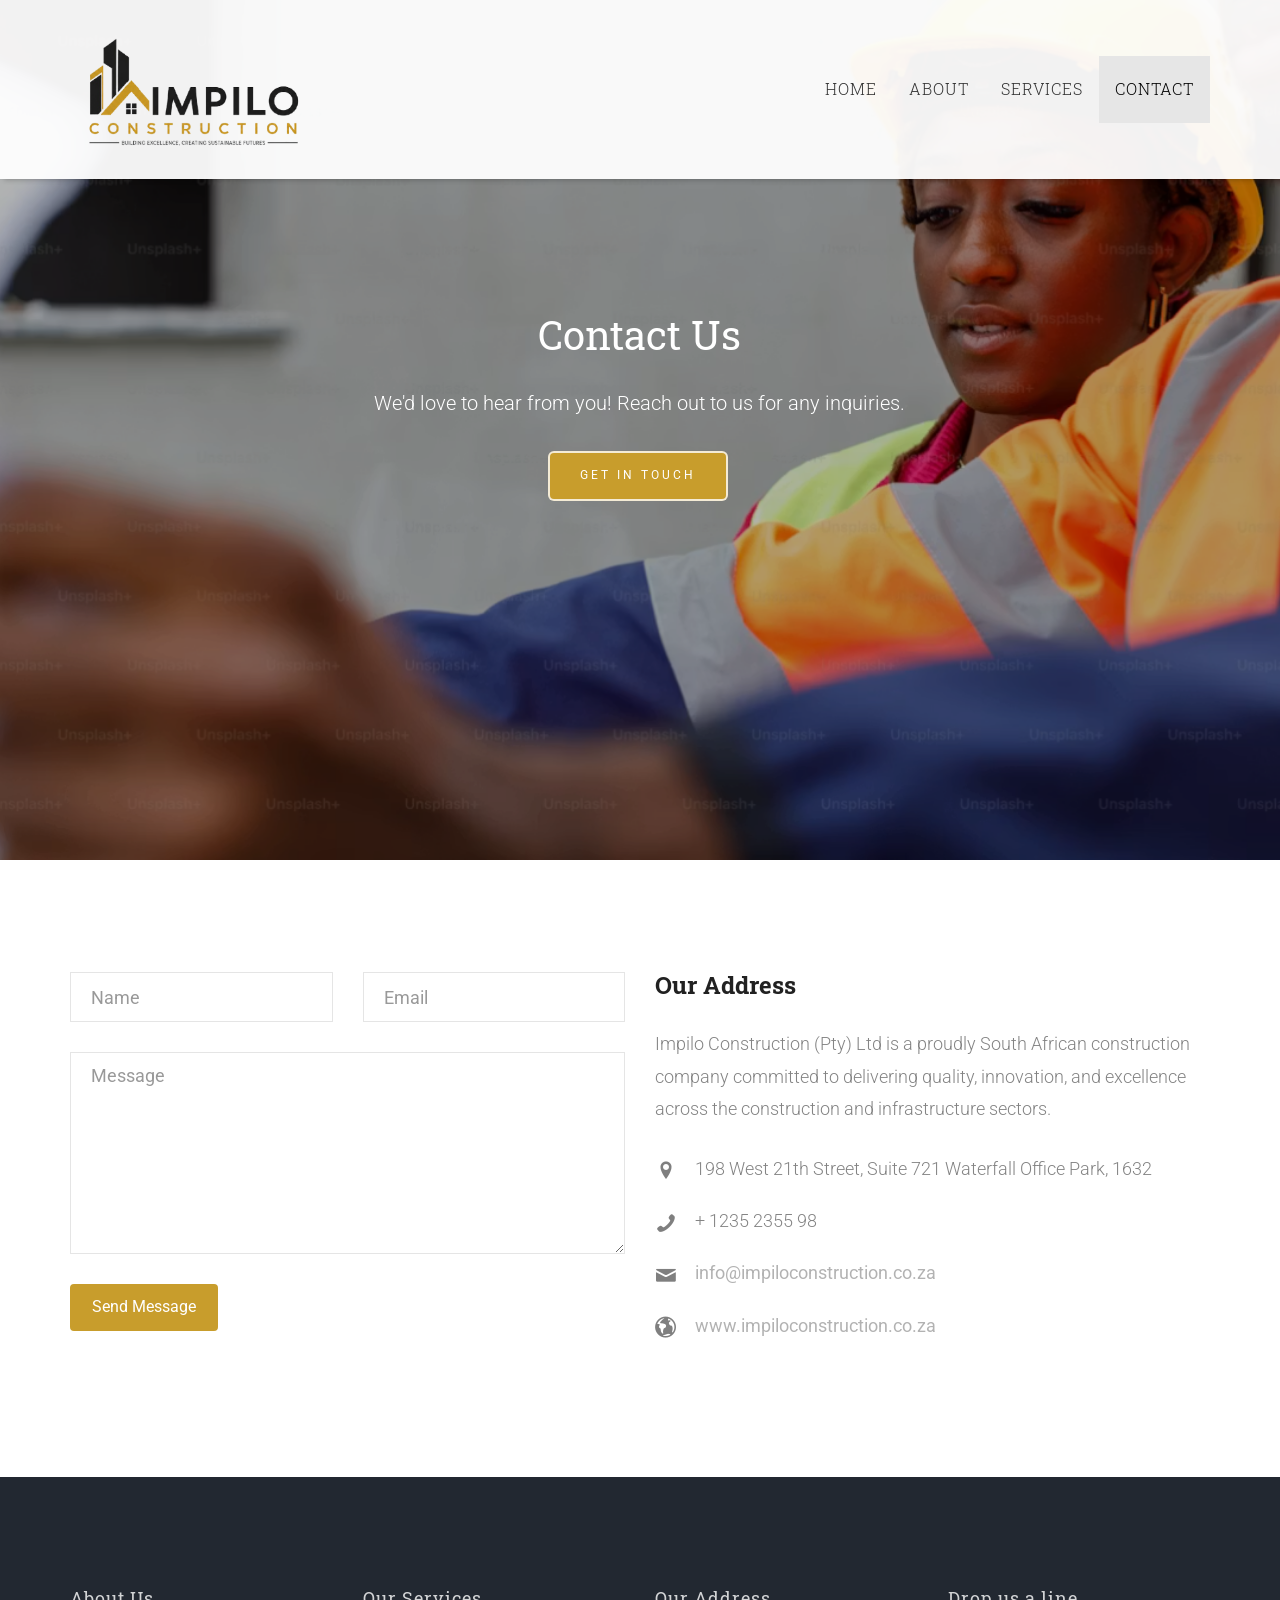
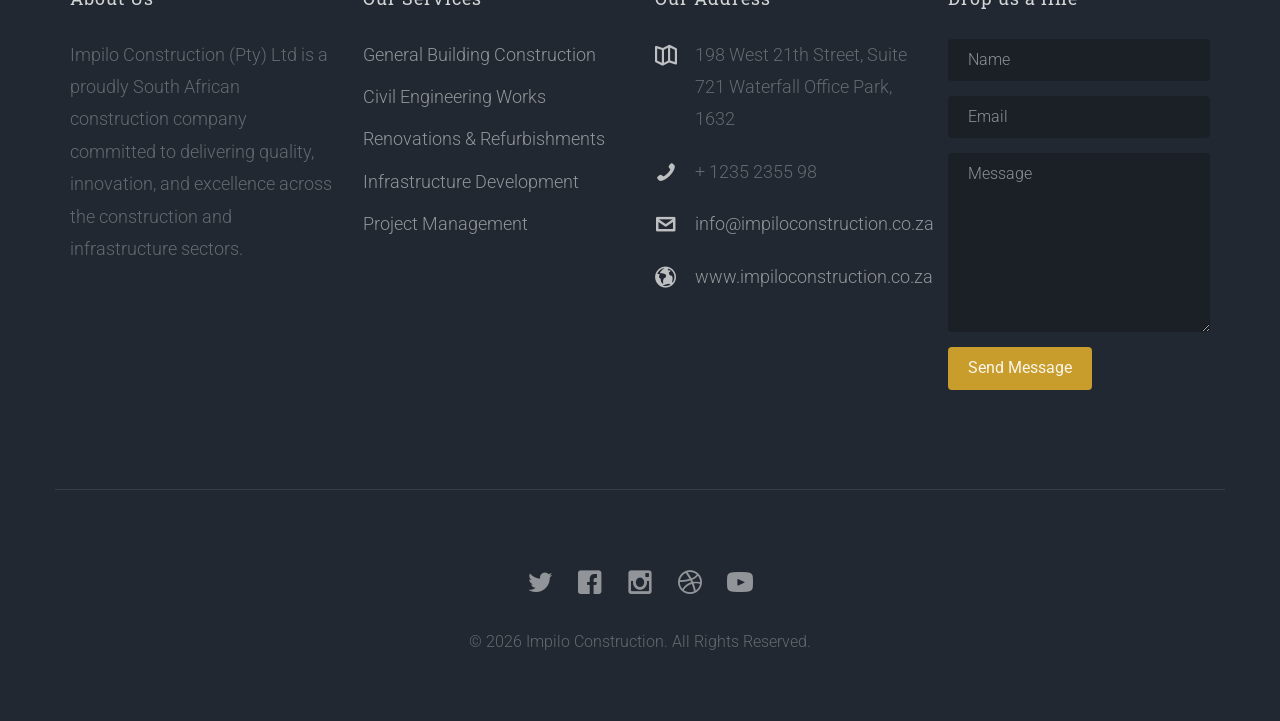
<file: contact.html>
<!DOCTYPE html>
<!--[if lt IE 7]>      <html class="no-js lt-ie9 lt-ie8 lt-ie7"> <![endif]-->
<!--[if IE 7]>         <html class="no-js lt-ie9 lt-ie8"> <![endif]-->
<!--[if IE 8]>         <html class="no-js lt-ie9"> <![endif]-->
<!--[if gt IE 8]><!--> <html class="no-js"> <!--<![endif]-->
	<head>
	<meta charset="utf-8">
	<meta http-equiv="X-UA-Compatible" content="IE=edge">
	<title>Contact - Impilo Construction</title>
	<meta name="viewport" content="width=device-width, initial-scale=1">
	<meta name="description" content="Contact Impilo Construction" />
	<meta name="keywords" content="construction, contact us, company information" />
	<meta name="author" content="Impilo Construction" />

  

  	<!-- Facebook and Twitter integration -->
	<meta property="og:title" content=""/>
	<meta property="og:image" content=""/>
	<meta property="og:url" content=""/>
	<meta property="og:site_name" content=""/>
	<meta property="og:description" content=""/>
	<meta name="twitter:title" content="" />
	<meta name="twitter:image" content="" />
	<meta name="twitter:url" content="" />
	<meta name="twitter:card" content="" />

	<!-- Place favicon.ico and apple-touch-icon.png in the root directory -->
	<link rel="shortcut icon" href="favicon.ico">

	<link href='https://fonts.googleapis.com/css?family=Roboto:400,100,300,700,900' rel='stylesheet' type='text/css'>
	<link href="https://fonts.googleapis.com/css?family=Roboto+Slab:300,400,700" rel="stylesheet">
	
	<!-- Animate.css -->
	<link rel="stylesheet" href="css/animate.css">
	<!-- Icomoon Icon Fonts-->
	<link rel="stylesheet" href="css/icomoon.css">
	<!-- Bootstrap  -->
	<link rel="stylesheet" href="css/bootstrap.css">
	<!-- Superfish -->
	<link rel="stylesheet" href="css/superfish.css">
	<!-- Flexslider  -->
	<link rel="stylesheet" href="css/flexslider.css">

	<link rel="stylesheet" href="css/style.css">


	<!-- Modernizr JS -->
	<script src="js/modernizr-2.6.2.min.js"></script>
	<!-- FOR IE9 below -->
	<!--[if lt IE 9]>
	<script src="js/respond.min.js"></script>
	<![endif]-->

	</head>
	<body>
		<div id="impilo-wrapper">
		<div id="impilo-page">
		<div id="impilo-header">
			<header id="impilo-header-section">
				<div class="container">
					<div class="nav-header">
						<a href="#" class="js-impilo-nav-toggle impilo-nav-toggle"><i></i></a>
							<div id="impilo-logo">
							<a href="index.html">
								<img src="images/logo.png" alt="Impilo Construction Logo" class="img-responsive" style="max-width: 250px;">
							</a>
						</div>
						<!-- START #impilo-menu-wrap -->
						<nav id="impilo-menu-wrap" role="navigation">
							<ul class="sf-menu" id="impilo-primary-menu">
								<li>
									<a  href="index.html">Home</a>
								</li>
								<!--<li><a  href="work.html">Projects</a></li>-->
								<li><a href="about.html">About</a></li>
								<li>
									<a href="services.html" >Services</a>
									
								</li>
								
								<li><a class="impilo-sub-ddown active" href="contact.html">Contact</a></li>
							</ul>
						</nav>
					</div>
				</div>
			</header>		
		</div>
		<!-- end:impilo-header -->
		<aside id="impilo-hero" class="js-fullheight">
			<div class="flexslider js-fullheight">
				<ul class="slides">
			   	<li style="background-image: url(images/slide_3.PNG);">
			   		<div class="overlay-gradient"></div>
			   		<div class="container">
			   			<div class="col-md-10 col-md-offset-1 text-center js-fullheight slider-text">
			   				<div class="slider-text-inner desc">
			   					<h2 class="heading-section">Contact Us</h2>
			   					<p class="impilo-lead">We'd love to hear from you! Reach out to us for any inquiries.</p>
								
								<button class="btn btn-primary btn-lg" onclick="window.location.href='#impilo-contact-form'">Get in Touch</button>
			   				</div>
			   			</div>
			   		</div>
			   	</li>
			  	</ul>
		  	</div>
		</aside>
		
		<!-- END map -->
		<div id="impilo-contact-section">
			<div class="container">
				<form action="#">
					<div class="row">
						<div class="col-md-6 col-md-push-6">
							<h3 class="section-title">Our Address</h3>
							<p>Impilo Construction (Pty) Ltd is a proudly South African construction company committed to 
								delivering quality, innovation, and excellence across the construction and infrastructure 
								sectors.</p>
							<ul class="contact-info">
								<li><i class="icon-location-pin"></i>198 West 21th Street, Suite 721 Waterfall Office Park, 1632</li>
								<li><i class="icon-phone2"></i>+ 1235 2355 98</li>
								<li><i class="icon-mail"></i><a href="#">info@impiloconstruction.co.za</a></li>
								<li><i class="icon-globe2"></i><a href="#">www.impiloconstruction.co.za</a></li>
							</ul>
						</div>
						<div class="col-md-6 col-md-pull-6" id="impilo-contact-form">
							<div class="row">
								<div class="col-md-6">
									<div class="form-group">
										<input type="text" class="form-control" placeholder="Name">
									</div>
								</div>
								<div class="col-md-6">
									<div class="form-group">
										<input type="text" class="form-control" placeholder="Email">
									</div>
								</div>
								<div class="col-md-12">
									<div class="form-group">
										<textarea name="" class="form-control" id="" cols="30" rows="7" placeholder="Message"></textarea>
									</div>
								</div>
								<div class="col-md-12">
									<div class="form-group">
										<input type="submit" value="Send Message" class="btn btn-primary">
									</div>
								</div>
							</div>
						</div>
					</div>
				</form>
			</div>
		</div>
		<!-- END impilo-contact -->
	</div>
				<footer>
			<div id="footer">
				<div class="container">
					<div class="row">
						<div class="col-md-3">
							<h3 class="section-title">About Us</h3>
							<p>Impilo Construction (Pty) Ltd is a proudly South African construction company committed to 
								delivering quality, innovation, and excellence across the construction and infrastructure 
								sectors.</p>
						</div>
						
						<div class="col-md-3">
							<h3 class="section-title">Our Services</h3>
							<ul>
								<li><a href="#GeneralBuilding">General Building Construction</a></li>
								<li><a href="#CivilEngineering">Civil Engineering Works</a></li>
								<li><a href="#Renovations">Renovations & Refurbishments</a></li>
								<li><a href="#Infrastructure">Infrastructure Development</a></li>
								<li><a href="#ProjectManagement">Project Management </a></li>
							</ul>
						</div>

						<div class="col-md-3">
							<h3 class="section-title">Our Address</h3>
							<ul class="contact-info">
								<li><i class="icon-map2"></i>198 West 21th Street, Suite 721 Waterfall Office Park, 1632</li>
								<li><i class="icon-phone2"></i>+ 1235 2355 98</li>
								<li><i class="icon-envelope2"></i><a href="#">info@impiloconstruction.co.za</a></li>
								<li><i class="icon-globe2"></i><a href="#">www.impiloconstruction.co.za</a></li>
							</ul>	
						</div>
						<div class="col-md-3">
							<h3 class="section-title">Drop us a line</h3>
							<form class="contact-form">
								<div class="form-group">
									<label for="name" class="sr-only">Name</label>
									<input type="name" class="form-control" id="name" placeholder="Name">
								</div>
								<div class="form-group">
									<label for="email" class="sr-only">Email</label>
									<input type="email" class="form-control" id="email" placeholder="Email">
								</div>
								<div class="form-group">
									<label for="message" class="sr-only">Message</label>
									<textarea class="form-control" id="message" rows="7" placeholder="Message"></textarea>
								</div>
								<div class="form-group">
									<input type="submit" id="btn-submit" class="btn btn-send-message btn-md" value="Send Message">
								</div>
							</form>
						</div>
					</div>
					<div class="row copy-right">
						<div class="col-md-6 col-md-offset-3 text-center">
							<p class="impilo-social-icons">
								<a href="#"><i class="icon-twitter2"></i></a>
								<a href="#"><i class="icon-facebook2"></i></a>
								<a href="#"><i class="icon-instagram"></i></a>
								<a href="#"><i class="icon-dribbble2"></i></a>
								<a href="#"><i class="icon-youtube"></i></a>
							</p>
							<p>&copy; 2026 Impilo Construction. All Rights Reserved. </p>
					</div>
				</div>
			</div>
		</footer>
	

	</div>
	<!-- END impilo-page -->

	</div>
	<!-- END impilo-wrapper -->

	<!-- jQuery -->


	<script src="js/jquery.min.js"></script>
	<!-- jQuery Easing -->
	<script src="js/jquery.easing.1.3.js"></script>
	<!-- Bootstrap -->
	<script src="js/bootstrap.min.js"></script>
	<!-- Waypoints -->
	<script src="js/jquery.waypoints.min.js"></script>
	<!-- Superfish -->
	<script src="js/hoverIntent.js"></script>
	<script src="js/superfish.js"></script>
	<!-- Flexslider -->
	<script src="js/jquery.flexslider-min.js"></script>
	<!-- Google Map -->
	
	<script src="js/google_map.js"></script>

	<!-- Main JS (Do not remove) -->
	<script src="js/main.js"></script>

	</body>
</html>
</file>
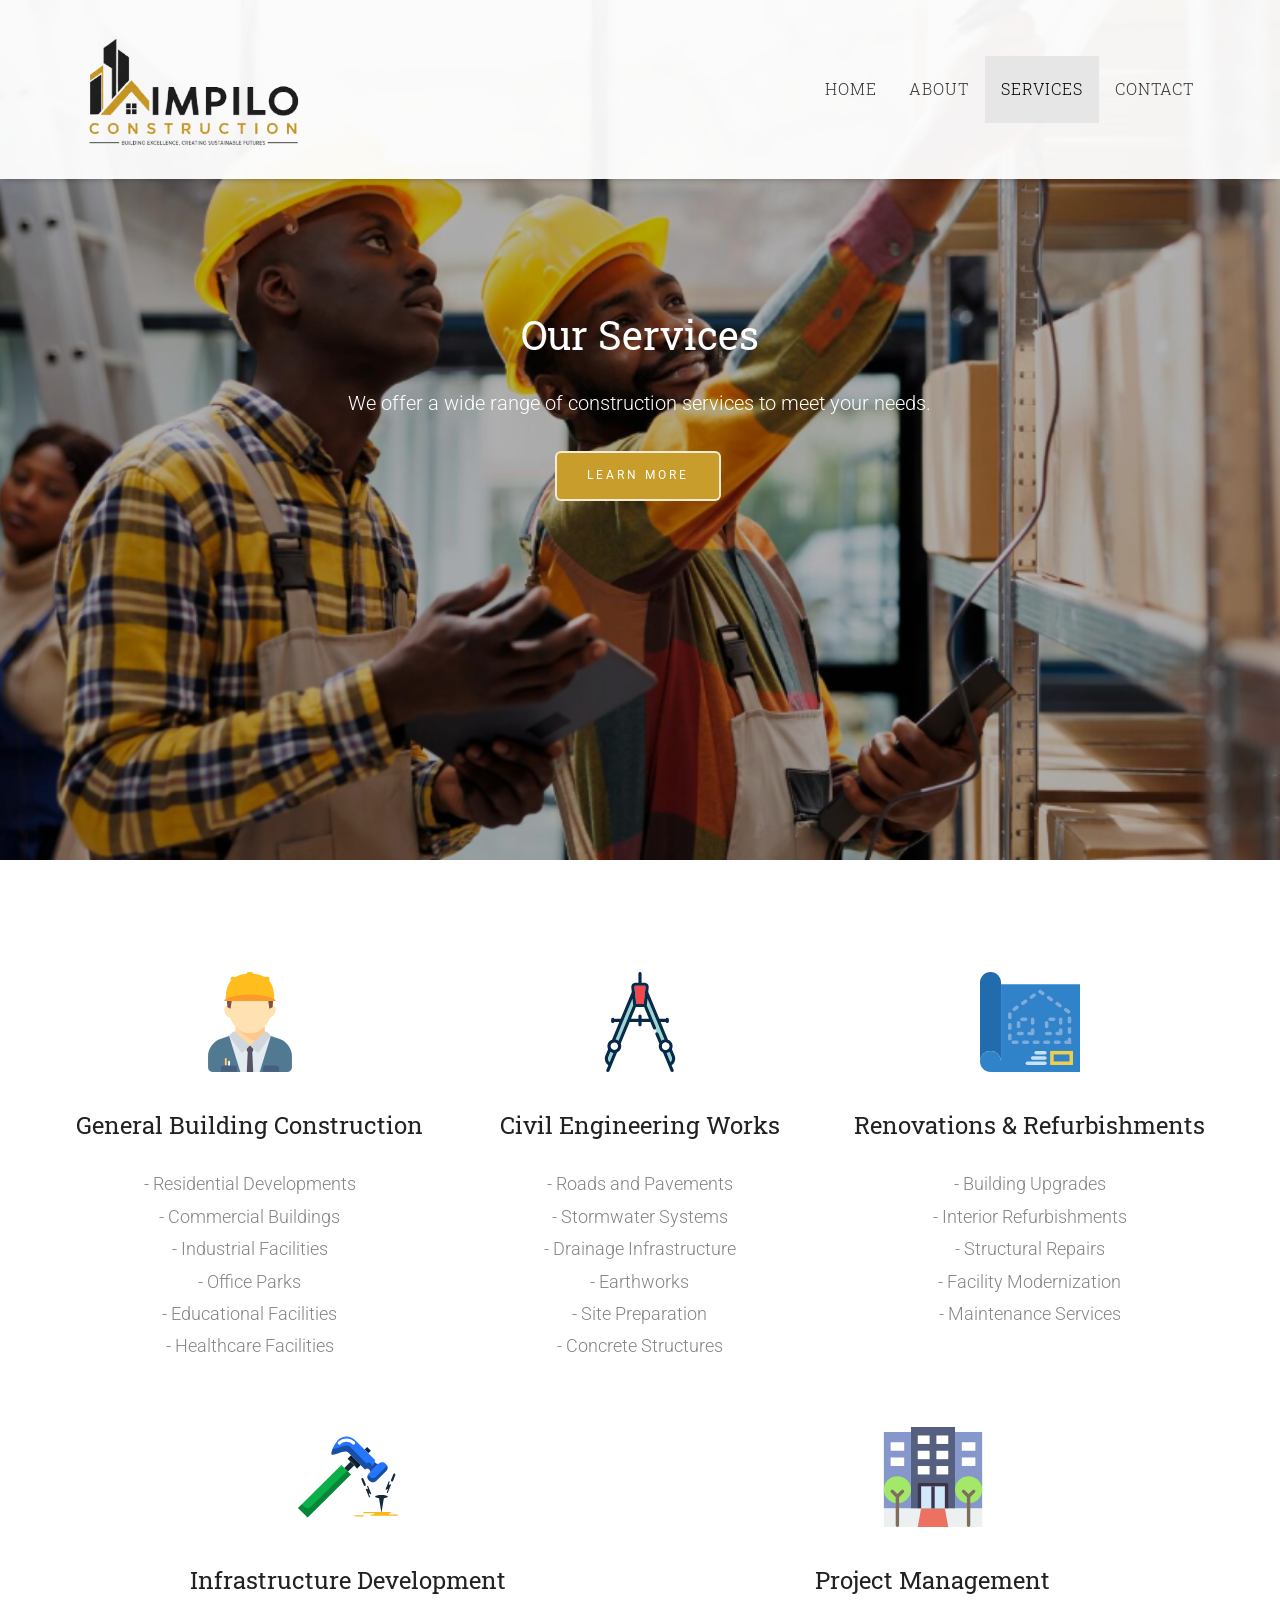
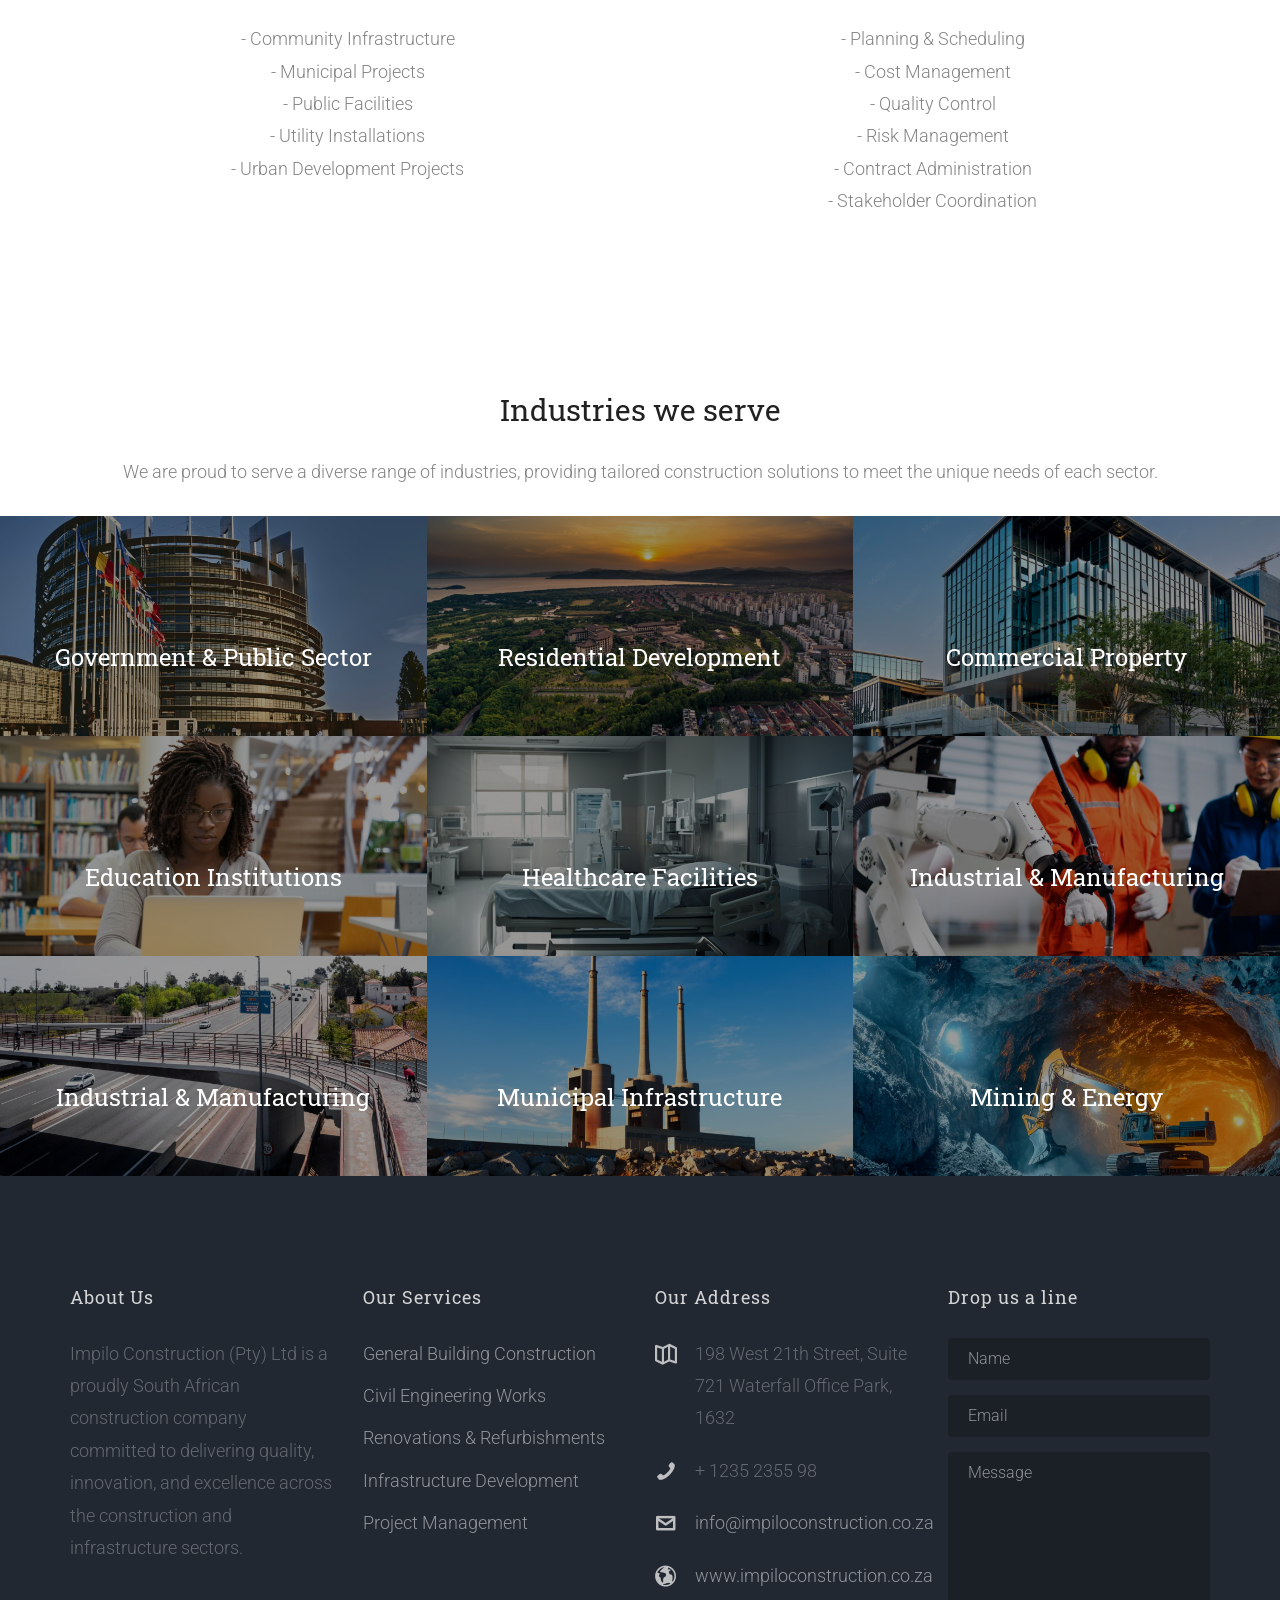
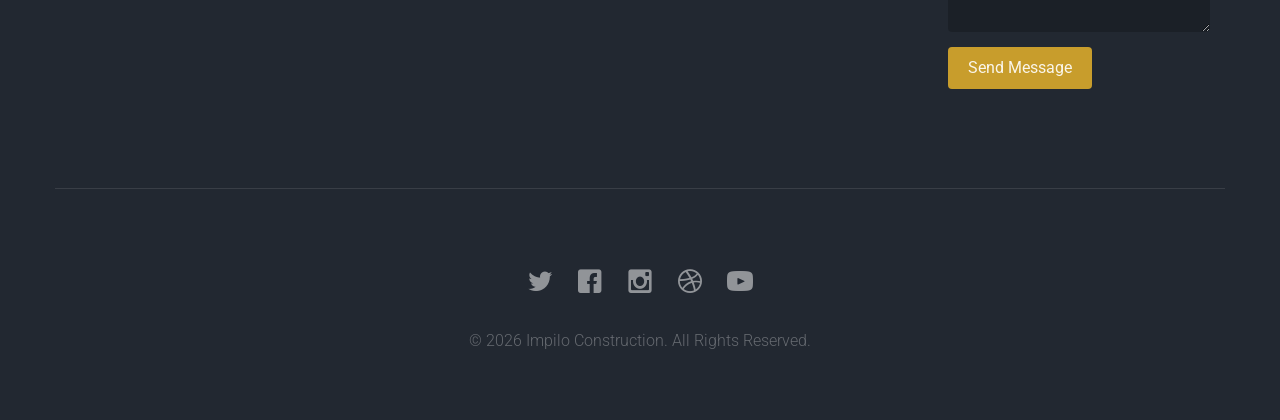
<file: services.html>
<!DOCTYPE html>
<!--[if lt IE 7]>      <html class="no-js lt-ie9 lt-ie8 lt-ie7"> <![endif]-->
<!--[if IE 7]>         <html class="no-js lt-ie9 lt-ie8"> <![endif]-->
<!--[if IE 8]>         <html class="no-js lt-ie9"> <![endif]-->
<!--[if gt IE 8]><!--> <html class="no-js"> <!--<![endif]-->
	<head>
	<meta charset="utf-8">
	<meta http-equiv="X-UA-Compatible" content="IE=edge">
	<title>Services - Impilo Construction</title>
	<meta name="viewport" content="width=device-width, initial-scale=1">
	<meta name="description" content="Impilo Construction Services" />
	<meta name="keywords" content="construction, services, building, renovation" />
	<meta name="author" content="Impilo Construction" />


  	<!-- Facebook and Twitter integration -->
	<meta property="og:title" content=""/>
	<meta property="og:image" content=""/>
	<meta property="og:url" content=""/>
	<meta property="og:site_name" content=""/>
	<meta property="og:description" content=""/>
	<meta name="twitter:title" content="" />
	<meta name="twitter:image" content="" />
	<meta name="twitter:url" content="" />
	<meta name="twitter:card" content="" />


	<link href='https://fonts.googleapis.com/css?family=Roboto:400,100,300,700,900' rel='stylesheet' type='text/css'>
	<link href="https://fonts.googleapis.com/css?family=Roboto+Slab:300,400,700" rel="stylesheet">
	
	<!-- Animate.css -->
	<link rel="stylesheet" href="css/animate.css">
	<!-- Icomoon Icon Fonts-->
	<link rel="stylesheet" href="css/icomoon.css">
	<!-- Bootstrap  -->
	<link rel="stylesheet" href="css/bootstrap.css">
	<!-- Superfish -->
	<link rel="stylesheet" href="css/superfish.css">
	<!-- Flexslider  -->
	<link rel="stylesheet" href="css/flexslider.css">

	<link rel="stylesheet" href="css/style.css">


	<!-- Modernizr JS -->
	<script src="js/modernizr-2.6.2.min.js"></script>
	<!-- FOR IE9 below -->
	<!--[if lt IE 9]>
	<script src="js/respond.min.js"></script>
	<![endif]-->

	</head>
	<body>
		<div id="impilo-wrapper">
		<div id="impilo-page">
		<div id="impilo-header">
			<header id="impilo-header-section">
				<div class="container">
					<div class="nav-header">
						<a href="#" class="js-impilo-nav-toggle impilo-nav-toggle"><i></i></a>
							<div id="impilo-logo">
							<a href="index.html">
								<img src="images/logo.png" alt="Impilo Construction Logo" class="img-responsive" style="max-width: 250px;">
							</a>
						</div>
						<!-- START #impilo-menu-wrap -->
						<nav id="impilo-menu-wrap" role="navigation">
							<ul class="sf-menu" id="impilo-primary-menu">
								<li>
									<a href="index.html">Home</a>
								</li>
								<li><a href="about.html">About</a></li>
								<!--<li><a href="work.html">Projects</a></li>-->
								<li>
									<a href="services.html" class="impilo-sub-ddown active">Services</a>
									
								</li>
								
								<li><a href="contact.html">Contact</a></li>
							</ul>
						</nav>
					</div>
				</div>
			</header>		
		</div>
		<!-- end:impilo-header -->
		<aside id="impilo-hero" class="js-fullheight">
			<div class="flexslider js-fullheight">
				<ul class="slides">
			   	<li style="background-image: url(images/slide_5.PNG);">
			   		<div class="overlay-gradient"></div>
			   		<div class="container">
			   			<div class="col-md-10 col-md-offset-1 text-center js-fullheight slider-text">
			   				<div class="slider-text-inner desc">
			   					<h2 class="heading-section">Our Services</h2>
			   					<p class="impilo-lead">We offer a wide range of construction services to meet your needs.</p>
								<button class="btn btn-primary btn-lg" onclick="window.location.href='#impilo-services-section'">Learn More</button>
			   				</div>
			   			</div>
			   		</div>
			   	</li>
			  	</ul>
		  	</div>
		</aside>
		<div id="impilo-services-section">
			<div class="container">
				<div class="row">
					<div class="col-md-4">
						<div class="services-inner text-center">
							<img src="images/b-engineer.svg" alt="blueprint">
							<h3>General Building Construction</h3>
							<p class="text-center">
								- Residential Developments 
								<br/>- Commercial Buildings 
								<br/>- Industrial Facilities 
								<br/>- Office Parks
								<br/>- Educational Facilities
								<br/>- Healthcare Facilities
							</p>
						</div>
					</div>
					<div class="col-md-4 text-center">
						<div class="services-inner">
							<img src="images/b-compass.svg" alt="blueprint">
							<h3>Civil Engineering Works </h3>
							<p class="text-center">
								- Roads and Pavements  
								<br/>- Stormwater Systems   
								<br/>- Drainage Infrastructure 
								<br/>- Earthworks
								<br/>- Site Preparation
								<br/>- Concrete Structures 
							</p>
						</div>
					</div>
					<div class="col-md-4 text-center">
						<div class="services-inner">
							<img src="images/b-blueprint.svg" alt="blueprint">
							<h3>Renovations & Refurbishments </h3>
							<p class="text-center">
							- Building Upgrades 
								<br/>- Interior Refurbishments    
								<br/>- Structural Repairs 
								<br/>- Facility Modernization
								<br/>- Maintenance Services  
							</p>
								
						</div>
					</div>
					<div class="col-md-6 text-center">
						<div class="services-inner">
							<img src="images/b-hammer.svg" alt="blueprint">
							<h3>Infrastructure Development</h3>
							<p class="text-center">
							- Community Infrastructure 
								<br/>- Municipal Projects    
								<br/>- Public Facilities  
								<br/>- Utility Installations  
								<br/>- Urban Development Projects   
						</div>
					</div>
					<div class="col-md-6 text-center">
						<div class="services-inner">
							<img src="images/b-hotel.svg" alt="blueprint">
							<h3>Project Management </h3>
							<p class="text-center">
							- Planning & Scheduling
								<br/>- Cost Management     
								<br/>- Quality Control  
								<br/>- Risk Management 
								<br/>- Contract Administration
								<br/>- Stakeholder Coordination 
							</p>
						</div>
					</div>
				</div>
				
				
					
			</div>
		</div>
		<h2 class="text-center">Industries we serve</h2>
		<p class="text-center">We are proud to serve a diverse range of industries, providing tailored construction solutions to meet the unique needs of each sector.</p>
		<div id="impilo-section">
			<div class="grid-project-section">
				<a href="#">
					<img src="images/slide_15.PNG" alt="Project" class="img-responsive">
					<div class="desc text-center">
						<h2>Government & Public Sector </h2>
						
					</div>
				</a>
			</div>
			<div class="grid-project-section">
				<a href="#">
					<img src="images/slide_16.PNG" alt="Project" class="img-responsive">
					<div class="desc text-center">
						<h2>Residential Development </h2>
						
					</div>
				</a>
			</div>
			<div class="grid-project-section">
				<a href="#">
					<img src="images/slide_17.PNG" alt="Project" class="img-responsive">
					<div class="desc text-center">
						<h2>Commercial Property  </h2>
							
					</div>
				</a>
			</div>
			
			<div class="grid-project-section">
				<a href="#">
					<img src="images/slide_18.PNG" alt="Project" class="img-responsive">
					<div class="desc text-center">
						<h2>Education Institutions </h2>
							
					</div>
				</a>
			</div>
			<div class="grid-project-section">
				<a href="#">
					<img src="images/slide_19.PNG" alt="Project" class="img-responsive">
					<div class="desc text-center">
						<h2>Healthcare Facilities </h2>
							
					</div>
				</a>
			</div>
			<div class="grid-project-section">
					<a href="#">
						<img src="images/slide_20.PNG" alt="Project" class="img-responsive">
						<div class="desc text-center">
							<h2>Industrial & Manufacturing </h2>
								
						</div>
					</a>
				</div>
		<div class="grid-project-section">
					<a href="#">
						<img src="images/slide_21.PNG" alt="Project" class="img-responsive">
						<div class="desc text-center">
							<h2>Industrial & Manufacturing  </h2>
								
						</div>
					</a>
				</div>
				<div class="grid-project-section">
					<a href="#">
						<img src="images/slide_22.PNG" alt="Project" class="img-responsive">
						<div class="desc text-center">
							<h2>Municipal Infrastructure    </h2>
								
						</div>
					</a>
				</div>
				<div class="grid-project-section">
					<a href="#">
						<img src="images/slide_29.PNG" alt="Project" class="img-responsive">
						<div class="desc text-center">
							<h2>Mining & Energy</h2>
								
						</div>
					</a>
				</div>
				
		</div>

		

				<footer>
			<div id="footer">
				<div class="container">
					<div class="row">
						<div class="col-md-3">
							<h3 class="section-title">About Us</h3>
							<p>Impilo Construction (Pty) Ltd is a proudly South African construction company committed to 
								delivering quality, innovation, and excellence across the construction and infrastructure 
								sectors.</p>
						</div>
						
						<div class="col-md-3">
							<h3 class="section-title">Our Services</h3>
							<ul>
								<li><a href="#GeneralBuilding">General Building Construction</a></li>
								<li><a href="#CivilEngineering">Civil Engineering Works</a></li>
								<li><a href="#Renovations">Renovations & Refurbishments</a></li>
								<li><a href="#Infrastructure">Infrastructure Development</a></li>
								<li><a href="#ProjectManagement">Project Management </a></li>
							</ul>
						</div>

						<div class="col-md-3">
							<h3 class="section-title">Our Address</h3>
							<ul class="contact-info">
								<li><i class="icon-map2"></i>198 West 21th Street, Suite 721 Waterfall Office Park, 1632</li>
								<li><i class="icon-phone2"></i>+ 1235 2355 98</li>
								<li><i class="icon-envelope2"></i><a href="#">info@impiloconstruction.co.za</a></li>
								<li><i class="icon-globe2"></i><a href="#">www.impiloconstruction.co.za</a></li>
							</ul>	
						</div>
						<div class="col-md-3">
							<h3 class="section-title">Drop us a line</h3>
							<form class="contact-form">
								<div class="form-group">
									<label for="name" class="sr-only">Name</label>
									<input type="name" class="form-control" id="name" placeholder="Name">
								</div>
								<div class="form-group">
									<label for="email" class="sr-only">Email</label>
									<input type="email" class="form-control" id="email" placeholder="Email">
								</div>
								<div class="form-group">
									<label for="message" class="sr-only">Message</label>
									<textarea class="form-control" id="message" rows="7" placeholder="Message"></textarea>
								</div>
								<div class="form-group">
									<input type="submit" id="btn-submit" class="btn btn-send-message btn-md" value="Send Message">
								</div>
							</form>
						</div>
					</div>
					<div class="row copy-right">
						<div class="col-md-6 col-md-offset-3 text-center">
							<p class="impilo-social-icons">
								<a href="#"><i class="icon-twitter2"></i></a>
								<a href="#"><i class="icon-facebook2"></i></a>
								<a href="#"><i class="icon-instagram"></i></a>
								<a href="#"><i class="icon-dribbble2"></i></a>
								<a href="#"><i class="icon-youtube"></i></a>
							</p>
							<p>&copy; 2026 Impilo Construction. All Rights Reserved. </p>
					</div>
				</div>
			</div>
		</footer>

	</div>


	</div>



	<script src="js/jquery.min.js"></script>
	<!-- jQuery Easing -->
	<script src="js/jquery.easing.1.3.js"></script>
	<!-- Bootstrap -->
	<script src="js/bootstrap.min.js"></script>
	<!-- Waypoints -->
	<script src="js/jquery.waypoints.min.js"></script>
	<!-- Superfish -->
	<script src="js/hoverIntent.js"></script>
	<script src="js/superfish.js"></script>
	<!-- Flexslider -->
	<script src="js/jquery.flexslider-min.js"></script>

	<!-- Main JS (Do not remove) -->
	<script src="js/main.js"></script>

	</body>
</html>
</file>
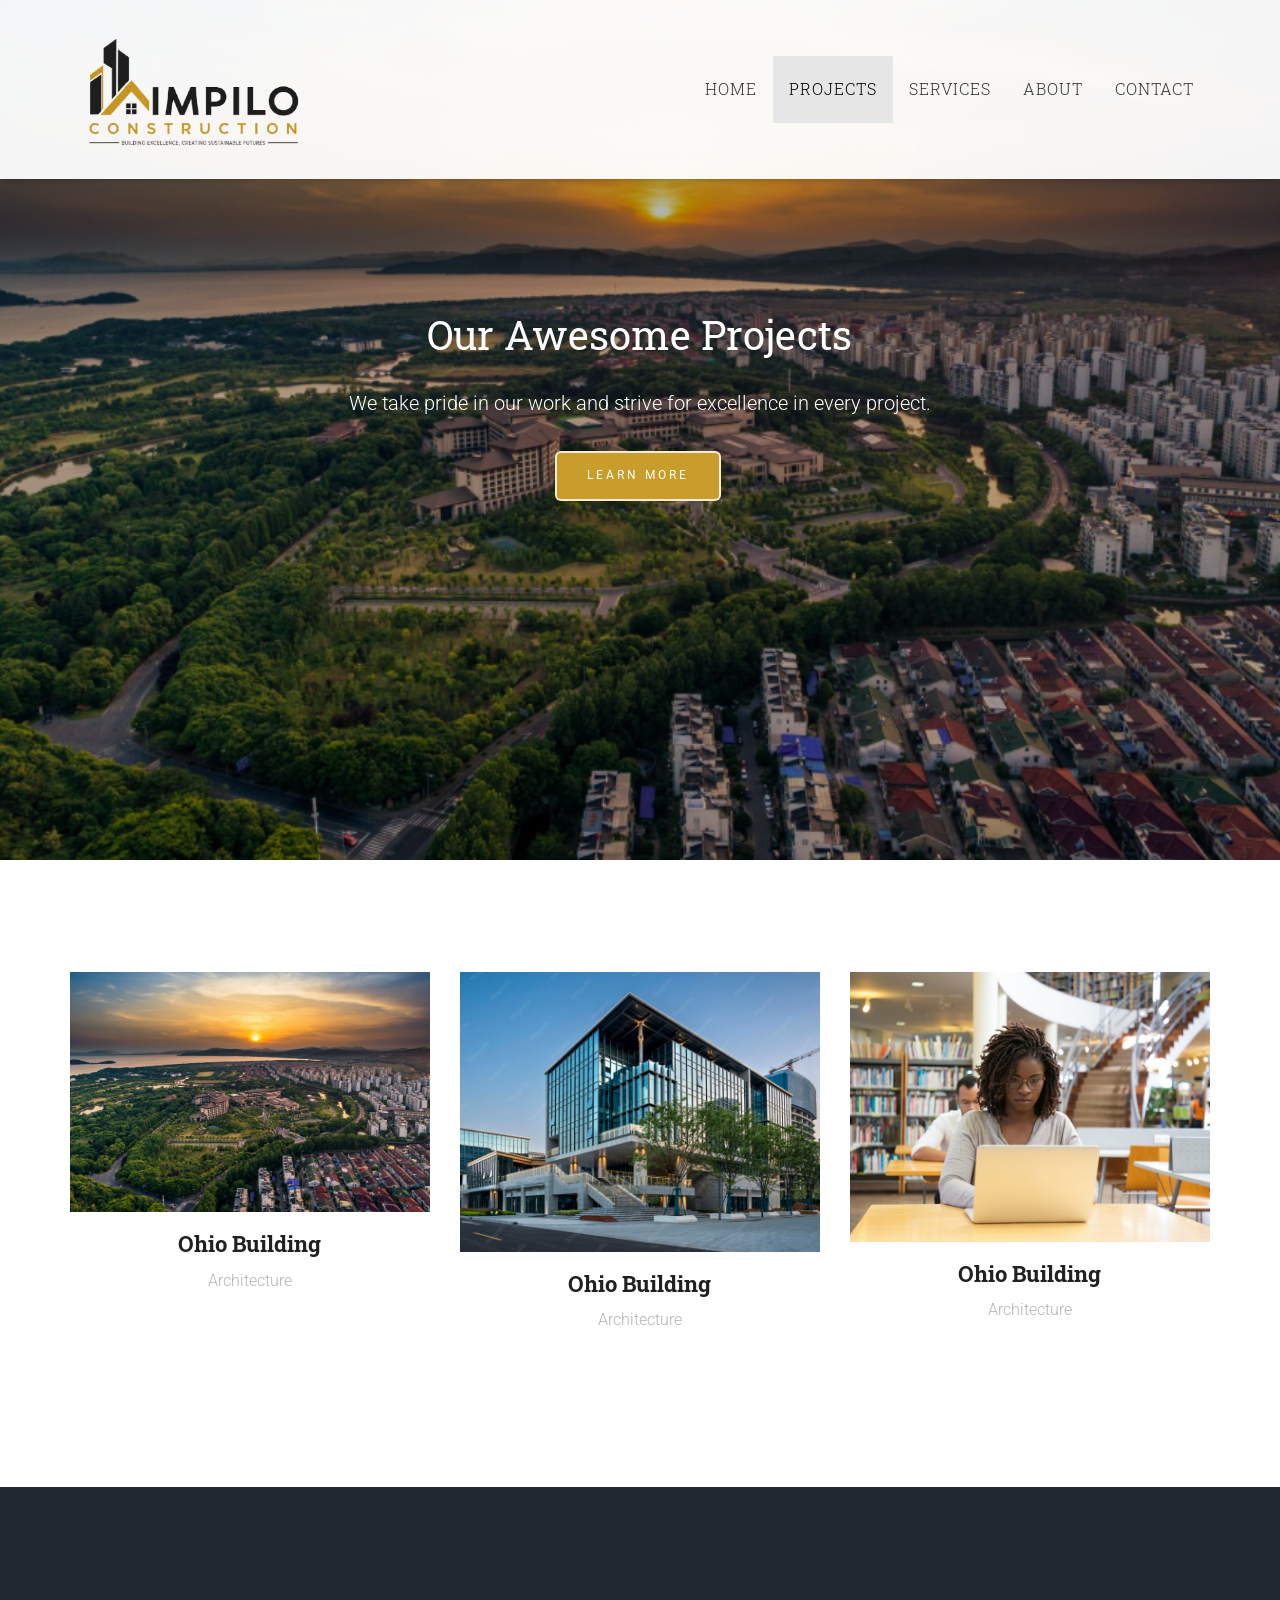
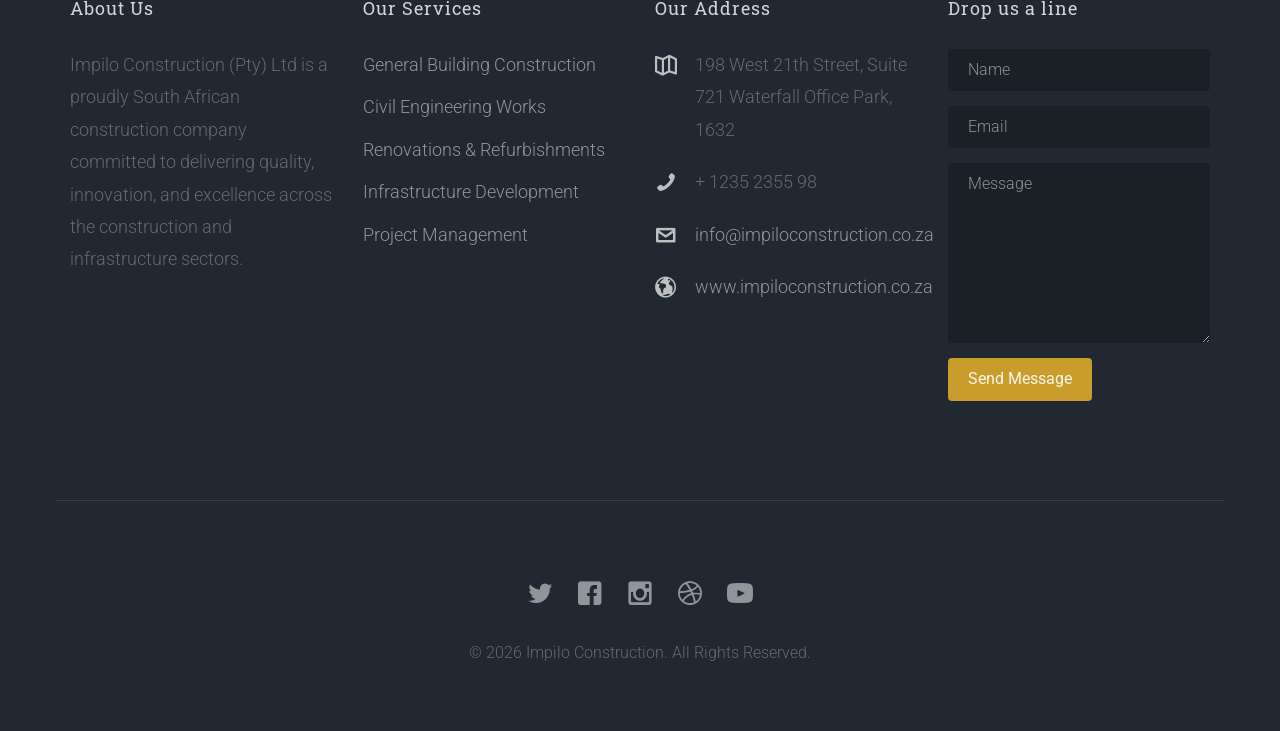
<file: work.html>
<!DOCTYPE html>
<!--[if lt IE 7]>      <html class="no-js lt-ie9 lt-ie8 lt-ie7"> <![endif]-->
<!--[if IE 7]>         <html class="no-js lt-ie9 lt-ie8"> <![endif]-->
<!--[if IE 8]>         <html class="no-js lt-ie9"> <![endif]-->
<!--[if gt IE 8]><!--> <html class="no-js"> <!--<![endif]-->
	<head>
	<meta charset="utf-8">
	<meta http-equiv="X-UA-Compatible" content="IE=edge">
	<title>Our Work - Impilo Construction</title>
	<meta name="viewport" content="width=device-width, initial-scale=1">
	<meta name="description" content="Impilo Construction Projects" />
	<meta name="keywords" content="construction, projects, building, renovation" />
	<meta name="author" content="Impilo Construction" />

 

  	<!-- Facebook and Twitter integration -->
	<meta property="og:title" content=""/>
	<meta property="og:image" content=""/>
	<meta property="og:url" content=""/>
	<meta property="og:site_name" content=""/>
	<meta property="og:description" content=""/>
	<meta name="twitter:title" content="" />
	<meta name="twitter:image" content="" />
	<meta name="twitter:url" content="" />
	<meta name="twitter:card" content="" />

	<!-- Place favicon.ico and apple-touch-icon.png in the root directory -->
	<link rel="shortcut icon" href="favicon.ico">

	<link href='https://fonts.googleapis.com/css?family=Roboto:400,100,300,700,900' rel='stylesheet' type='text/css'>
	<link href="https://fonts.googleapis.com/css?family=Roboto+Slab:300,400,700" rel="stylesheet">
	
	<!-- Animate.css -->
	<link rel="stylesheet" href="css/animate.css">
	<!-- Icomoon Icon Fonts-->
	<link rel="stylesheet" href="css/icomoon.css">
	<!-- Bootstrap  -->
	<link rel="stylesheet" href="css/bootstrap.css">
	<!-- Superfish -->
	<link rel="stylesheet" href="css/superfish.css">
	<!-- Flexslider  -->
	<link rel="stylesheet" href="css/flexslider.css">

	<link rel="stylesheet" href="css/style.css">


	<!-- Modernizr JS -->
	<script src="js/modernizr-2.6.2.min.js"></script>
	<!-- FOR IE9 below -->
	<!--[if lt IE 9]>
	<script src="js/respond.min.js"></script>
	<![endif]-->

	</head>
	<body>
		<div id="impilo-wrapper">
		<div id="impilo-page">
		<div id="impilo-header">
			<header id="impilo-header-section">
				<div class="container">
					<div class="nav-header">
						<a href="#" class="js-impilo-nav-toggle impilo-nav-toggle"><i></i></a>
							<div id="impilo-logo">
							<a href="index.html">
								<img src="images/logo.png" alt="Impilo Construction Logo" class="img-responsive" style="max-width: 250px;">
							</a>
						</div>
						<!-- START #impilo-menu-wrap -->
						<nav id="impilo-menu-wrap" role="navigation">
							<ul class="sf-menu" id="impilo-primary-menu">
								<li>
									<a  href="index.html">Home</a>
								</li>
								<li><a class="impilo-sub-ddown active" href="work.html">Projects</a></li>
								<li>
									<a href="services.html" >Services</a>
									
								</li>
								<li><a href="about.html">About</a></li>
								<li><a href="contact.html">Contact</a></li>
							</ul>
						</nav>
					</div>
				</div>
			</header>		
		</div>
		<!-- end:impilo-header -->
		<aside id="impilo-hero" class="js-fullheight">
			<div class="flexslider js-fullheight">
				<ul class="slides">
			   	<li style="background-image: url(images/slide_16.PNG);">
			   		<div class="overlay-gradient"></div>
			   		<div class="container">
			   			<div class="col-md-10 col-md-offset-1 text-center js-fullheight slider-text">
			   				<div class="slider-text-inner desc">
			   					<h2 class="heading-section">Our Awesome Projects</h2>
			   					<p class="impilo-lead">We take pride in our work and strive for excellence in every project.</p>
								<button class="btn btn-primary btn-lg" onclick="window.location.href='#impilo-work-section'">Learn More</button>
			   				</div>
			   			</div>
			   		</div>
			   	</li>
			  	</ul>
		  	</div>
		</aside>
		<div id="impilo-work-section">
			<div class="container">
				<div class="row">
					<div class="col-md-4 text-center project">
						<a href="#" class="grid-project">
							<div class="image"><img src="images/slide_16.PNG" alt="Project" class="img-responsive"></div>
							<div class="desc">
								<h3>Ohio Building</h3>
								<span>Architecture</span>
							</div>
						</a>
					</div>
					<div class="col-md-4 text-center project">
						<a href="#" class="grid-project">
							<div class="image"><img src="images/slide_17.PNG" alt="Project" class="img-responsive"></div>
							<div class="desc">
								<h3>Ohio Building</h3>
								<span>Architecture</span>
							</div>
						</a>
					</div>
					<div class="col-md-4 text-center project">
						<a href="#" class="grid-project">
							<div class="image"><img src="images/slide_18.PNG" alt="Project" class="img-responsive"></div>
							<div class="desc">
								<h3>Ohio Building</h3>
								<span>Architecture</span>
							</div>
						</a>
					</div>
					
				</div>
			</div>
		</div>
		<footer>
			<div id="footer">
				<div class="container">
					<div class="row">
						<div class="col-md-3">
							<h3 class="section-title">About Us</h3>
							<p>Impilo Construction (Pty) Ltd is a proudly South African construction company committed to 
								delivering quality, innovation, and excellence across the construction and infrastructure 
								sectors.</p>
						</div>
						
						<div class="col-md-3">
							<h3 class="section-title">Our Services</h3>
							<ul>
								<li><a href="#GeneralBuilding">General Building Construction</a></li>
								<li><a href="#CivilEngineering">Civil Engineering Works</a></li>
								<li><a href="#Renovations">Renovations & Refurbishments</a></li>
								<li><a href="#Infrastructure">Infrastructure Development</a></li>
								<li><a href="#ProjectManagement">Project Management </a></li>
							</ul>
						</div>

						<div class="col-md-3">
							<h3 class="section-title">Our Address</h3>
							<ul class="contact-info">
								<li><i class="icon-map2"></i>198 West 21th Street, Suite 721 Waterfall Office Park, 1632</li>
								<li><i class="icon-phone2"></i>+ 1235 2355 98</li>
								<li><i class="icon-envelope2"></i><a href="#">info@impiloconstruction.co.za</a></li>
								<li><i class="icon-globe2"></i><a href="#">www.impiloconstruction.co.za</a></li>
							</ul>	
						</div>
						<div class="col-md-3">
							<h3 class="section-title">Drop us a line</h3>
							<form class="contact-form">
								<div class="form-group">
									<label for="name" class="sr-only">Name</label>
									<input type="name" class="form-control" id="name" placeholder="Name">
								</div>
								<div class="form-group">
									<label for="email" class="sr-only">Email</label>
									<input type="email" class="form-control" id="email" placeholder="Email">
								</div>
								<div class="form-group">
									<label for="message" class="sr-only">Message</label>
									<textarea class="form-control" id="message" rows="7" placeholder="Message"></textarea>
								</div>
								<div class="form-group">
									<input type="submit" id="btn-submit" class="btn btn-send-message btn-md" value="Send Message">
								</div>
							</form>
						</div>
					</div>
					<div class="row copy-right">
						<div class="col-md-6 col-md-offset-3 text-center">
							<p class="impilo-social-icons">
								<a href="#"><i class="icon-twitter2"></i></a>
								<a href="#"><i class="icon-facebook2"></i></a>
								<a href="#"><i class="icon-instagram"></i></a>
								<a href="#"><i class="icon-dribbble2"></i></a>
								<a href="#"><i class="icon-youtube"></i></a>
							</p>
							<p>&copy; 2026 Impilo Construction. All Rights Reserved. </p>
					</div>
				</div>
			</div>
		</footer>
	

	</div>
	<!-- END impilo-page -->

	</div>
	<!-- END impilo-wrapper -->

	<!-- jQuery -->


	<script src="js/jquery.min.js"></script>
	<!-- jQuery Easing -->
	<script src="js/jquery.easing.1.3.js"></script>
	<!-- Bootstrap -->
	<script src="js/bootstrap.min.js"></script>
	<!-- Waypoints -->
	<script src="js/jquery.waypoints.min.js"></script>
	<!-- Superfish -->
	<script src="js/hoverIntent.js"></script>
	<script src="js/superfish.js"></script>
	<!-- Flexslider -->
	<script src="js/jquery.flexslider-min.js"></script>

	<!-- Main JS (Do not remove) -->
	<script src="js/main.js"></script>

	</body>
</html>
</file>
<file: css/icomoon.css>
@font-face {
    font-family: 'icomoon';
    src:    url('fonts/icomoon.eot?1oniuf');
    src:    url('fonts/icomoon.eot?1oniuf#iefix') format('embedded-opentype'),
        url('fonts/icomoon.ttf?1oniuf') format('truetype'),
        url('fonts/icomoon.woff?1oniuf') format('woff'),
        url('fonts/icomoon.svg?1oniuf#icomoon') format('svg');
    font-weight: normal;
    font-style: normal;
}

[class^="icon-"], [class*=" icon-"] {
    /* use !important to prevent issues with browser extensions that change fonts */
    font-family: 'icomoon' !important;
    speak: none;
    font-style: normal;
    font-weight: normal;
    font-variant: normal;
    text-transform: none;
    line-height: 1;

    /* Better Font Rendering =========== */
    -webkit-font-smoothing: antialiased;
    -moz-osx-font-smoothing: grayscale;
}

.icon-mobile:before {
    content: "\e000";
}
.icon-laptop:before {
    content: "\e001";
}
.icon-desktop:before {
    content: "\e002";
}
.icon-tablet:before {
    content: "\e003";
}
.icon-phone:before {
    content: "\e004";
}
.icon-document:before {
    content: "\e005";
}
.icon-documents:before {
    content: "\e006";
}
.icon-search:before {
    content: "\e007";
}
.icon-clipboard:before {
    content: "\e008";
}
.icon-newspaper:before {
    content: "\e009";
}
.icon-notebook:before {
    content: "\e00a";
}
.icon-book-open:before {
    content: "\e00b";
}
.icon-browser:before {
    content: "\e00c";
}
.icon-calendar:before {
    content: "\e00d";
}
.icon-presentation:before {
    content: "\e00e";
}
.icon-picture:before {
    content: "\e00f";
}
.icon-pictures:before {
    content: "\e010";
}
.icon-video:before {
    content: "\e011";
}
.icon-camera:before {
    content: "\e012";
}
.icon-printer:before {
    content: "\e013";
}
.icon-toolbox:before {
    content: "\e014";
}
.icon-briefcase:before {
    content: "\e015";
}
.icon-wallet:before {
    content: "\e016";
}
.icon-gift:before {
    content: "\e017";
}
.icon-bargraph:before {
    content: "\e018";
}
.icon-grid:before {
    content: "\e019";
}
.icon-expand:before {
    content: "\e01a";
}
.icon-focus:before {
    content: "\e01b";
}
.icon-edit:before {
    content: "\e01c";
}
.icon-adjustments:before {
    content: "\e01d";
}
.icon-ribbon:before {
    content: "\e01e";
}
.icon-hourglass:before {
    content: "\e01f";
}
.icon-lock:before {
    content: "\e020";
}
.icon-megaphone:before {
    content: "\e021";
}
.icon-shield:before {
    content: "\e022";
}
.icon-trophy:before {
    content: "\e023";
}
.icon-flag:before {
    content: "\e024";
}
.icon-map:before {
    content: "\e025";
}
.icon-puzzle:before {
    content: "\e026";
}
.icon-basket:before {
    content: "\e027";
}
.icon-envelope:before {
    content: "\e028";
}
.icon-streetsign:before {
    content: "\e029";
}
.icon-telescope:before {
    content: "\e02a";
}
.icon-gears:before {
    content: "\e02b";
}
.icon-key:before {
    content: "\e02c";
}
.icon-paperclip:before {
    content: "\e02d";
}
.icon-attachment:before {
    content: "\e02e";
}
.icon-pricetags:before {
    content: "\e02f";
}
.icon-lightbulb:before {
    content: "\e030";
}
.icon-layers:before {
    content: "\e031";
}
.icon-pencil:before {
    content: "\e032";
}
.icon-tools:before {
    content: "\e033";
}
.icon-tools-2:before {
    content: "\e034";
}
.icon-scissors:before {
    content: "\e035";
}
.icon-paintbrush:before {
    content: "\e036";
}
.icon-magnifying-glass:before {
    content: "\e037";
}
.icon-circle-compass:before {
    content: "\e038";
}
.icon-linegraph:before {
    content: "\e039";
}
.icon-mic:before {
    content: "\e03a";
}
.icon-strategy:before {
    content: "\e03b";
}
.icon-beaker:before {
    content: "\e03c";
}
.icon-caution:before {
    content: "\e03d";
}
.icon-recycle:before {
    content: "\e03e";
}
.icon-anchor:before {
    content: "\e03f";
}
.icon-profile-male:before {
    content: "\e040";
}
.icon-profile-female:before {
    content: "\e041";
}
.icon-bike:before {
    content: "\e042";
}
.icon-wine:before {
    content: "\e043";
}
.icon-hotairballoon:before {
    content: "\e044";
}
.icon-globe:before {
    content: "\e045";
}
.icon-genius:before {
    content: "\e046";
}
.icon-map-pin:before {
    content: "\e047";
}
.icon-dial:before {
    content: "\e048";
}
.icon-chat:before {
    content: "\e049";
}
.icon-heart:before {
    content: "\e04a";
}
.icon-cloud:before {
    content: "\e04b";
}
.icon-upload:before {
    content: "\e04c";
}
.icon-download:before {
    content: "\e04d";
}
.icon-target:before {
    content: "\e04e";
}
.icon-hazardous:before {
    content: "\e04f";
}
.icon-piechart:before {
    content: "\e050";
}
.icon-speedometer:before {
    content: "\e051";
}
.icon-global:before {
    content: "\e052";
}
.icon-compass:before {
    content: "\e053";
}
.icon-lifesaver:before {
    content: "\e054";
}
.icon-clock:before {
    content: "\e055";
}
.icon-aperture:before {
    content: "\e056";
}
.icon-quote:before {
    content: "\e057";
}
.icon-scope:before {
    content: "\e058";
}
.icon-alarmclock:before {
    content: "\e059";
}
.icon-refresh:before {
    content: "\e05a";
}
.icon-happy:before {
    content: "\e05b";
}
.icon-sad:before {
    content: "\e05c";
}
.icon-facebook:before {
    content: "\e05d";
}
.icon-twitter:before {
    content: "\e05e";
}
.icon-googleplus:before {
    content: "\e05f";
}
.icon-rss:before {
    content: "\e060";
}
.icon-tumblr:before {
    content: "\e061";
}
.icon-linkedin:before {
    content: "\e062";
}
.icon-dribbble:before {
    content: "\e063";
}
.icon-box2:before {
    content: "\ea82";
}
.icon-write:before {
    content: "\ea83";
}
.icon-clock2:before {
    content: "\ea84";
}
.icon-reply2:before {
    content: "\ea85";
}
.icon-reply-all2:before {
    content: "\ea86";
}
.icon-forward2:before {
    content: "\ea87";
}
.icon-flag2:before {
    content: "\ea88";
}
.icon-search2:before {
    content: "\ea89";
}
.icon-trash2:before {
    content: "\ea8a";
}
.icon-envelope2:before {
    content: "\ea8b";
}
.icon-bubble:before {
    content: "\ea8c";
}
.icon-bubbles:before {
    content: "\ea8d";
}
.icon-user2:before {
    content: "\ea8e";
}
.icon-users2:before {
    content: "\ea8f";
}
.icon-cloud2:before {
    content: "\ea90";
}
.icon-download2:before {
    content: "\ea91";
}
.icon-upload2:before {
    content: "\ea92";
}
.icon-rain:before {
    content: "\ea93";
}
.icon-sun:before {
    content: "\ea94";
}
.icon-moon2:before {
    content: "\ea95";
}
.icon-bell2:before {
    content: "\ea96";
}
.icon-folder2:before {
    content: "\ea97";
}
.icon-pin2:before {
    content: "\ea98";
}
.icon-sound2:before {
    content: "\ea99";
}
.icon-microphone:before {
    content: "\ea9a";
}
.icon-camera2:before {
    content: "\ea9b";
}
.icon-image2:before {
    content: "\ea9c";
}
.icon-cog2:before {
    content: "\ea9d";
}
.icon-calendar2:before {
    content: "\ea9e";
}
.icon-book2:before {
    content: "\ea9f";
}
.icon-map-marker:before {
    content: "\eaa0";
}
.icon-store:before {
    content: "\eaa1";
}
.icon-support:before {
    content: "\eaa2";
}
.icon-tag2:before {
    content: "\eaa3";
}
.icon-heart2:before {
    content: "\eaa4";
}
.icon-video-camera:before {
    content: "\eaa5";
}
.icon-trophy2:before {
    content: "\eaa6";
}
.icon-cart:before {
    content: "\eaa7";
}
.icon-eye2:before {
    content: "\eaa8";
}
.icon-cancel:before {
    content: "\eaa9";
}
.icon-chart:before {
    content: "\eaaa";
}
.icon-target2:before {
    content: "\eaab";
}
.icon-printer2:before {
    content: "\eaac";
}
.icon-location2:before {
    content: "\eaad";
}
.icon-bookmark2:before {
    content: "\eaae";
}
.icon-monitor:before {
    content: "\eaaf";
}
.icon-cross2:before {
    content: "\eab0";
}
.icon-plus2:before {
    content: "\eab1";
}
.icon-left:before {
    content: "\eab2";
}
.icon-up:before {
    content: "\eab3";
}
.icon-browser2:before {
    content: "\eab4";
}
.icon-windows:before {
    content: "\eab5";
}
.icon-switch2:before {
    content: "\eab6";
}
.icon-dashboard:before {
    content: "\eab7";
}
.icon-play:before {
    content: "\eab8";
}
.icon-fast-forward:before {
    content: "\eab9";
}
.icon-next:before {
    content: "\eaba";
}
.icon-refresh2:before {
    content: "\eabb";
}
.icon-film:before {
    content: "\eabc";
}
.icon-home2:before {
    content: "\eabd";
}
.icon-add-to-list:before {
    content: "\e901";
}
.icon-classic-computer:before {
    content: "\e902";
}
.icon-controller-fast-backward:before {
    content: "\e903";
}
.icon-creative-commons-attribution:before {
    content: "\e904";
}
.icon-creative-commons-noderivs:before {
    content: "\e905";
}
.icon-creative-commons-noncommercial-eu:before {
    content: "\e906";
}
.icon-creative-commons-noncommercial-us:before {
    content: "\e907";
}
.icon-creative-commons-public-domain:before {
    content: "\e908";
}
.icon-creative-commons-remix:before {
    content: "\e909";
}
.icon-creative-commons-share:before {
    content: "\e90a";
}
.icon-creative-commons-sharealike:before {
    content: "\e90b";
}
.icon-creative-commons:before {
    content: "\e90c";
}
.icon-document-landscape:before {
    content: "\e90d";
}
.icon-remove-user:before {
    content: "\e90e";
}
.icon-warning:before {
    content: "\e90f";
}
.icon-arrow-bold-down:before {
    content: "\e910";
}
.icon-arrow-bold-left:before {
    content: "\e911";
}
.icon-arrow-bold-right:before {
    content: "\e912";
}
.icon-arrow-bold-up:before {
    content: "\e913";
}
.icon-arrow-down:before {
    content: "\e914";
}
.icon-arrow-left:before {
    content: "\e915";
}
.icon-arrow-long-down:before {
    content: "\e916";
}
.icon-arrow-long-left:before {
    content: "\e917";
}
.icon-arrow-long-right:before {
    content: "\e918";
}
.icon-arrow-long-up:before {
    content: "\e919";
}
.icon-arrow-right:before {
    content: "\e91a";
}
.icon-arrow-up:before {
    content: "\e91b";
}
.icon-arrow-with-circle-down:before {
    content: "\e91c";
}
.icon-arrow-with-circle-left:before {
    content: "\e91d";
}
.icon-arrow-with-circle-right:before {
    content: "\e91e";
}
.icon-arrow-with-circle-up:before {
    content: "\e91f";
}
.icon-bookmark:before {
    content: "\e920";
}
.icon-bookmarks:before {
    content: "\e921";
}
.icon-chevron-down:before {
    content: "\e922";
}
.icon-chevron-left:before {
    content: "\e923";
}
.icon-chevron-right:before {
    content: "\e924";
}
.icon-chevron-small-down:before {
    content: "\e925";
}
.icon-chevron-small-left:before {
    content: "\e926";
}
.icon-chevron-small-right:before {
    content: "\e927";
}
.icon-chevron-small-up:before {
    content: "\e928";
}
.icon-chevron-thin-down:before {
    content: "\e929";
}
.icon-chevron-thin-left:before {
    content: "\e92a";
}
.icon-chevron-thin-right:before {
    content: "\e92b";
}
.icon-chevron-thin-up:before {
    content: "\e92c";
}
.icon-chevron-up:before {
    content: "\e92d";
}
.icon-chevron-with-circle-down:before {
    content: "\e92e";
}
.icon-chevron-with-circle-left:before {
    content: "\e92f";
}
.icon-chevron-with-circle-right:before {
    content: "\e930";
}
.icon-chevron-with-circle-up:before {
    content: "\e931";
}
.icon-cloud3:before {
    content: "\e932";
}
.icon-controller-fast-forward:before {
    content: "\e933";
}
.icon-controller-jump-to-start:before {
    content: "\e934";
}
.icon-controller-next:before {
    content: "\e935";
}
.icon-controller-paus:before {
    content: "\e936";
}
.icon-controller-play:before {
    content: "\e937";
}
.icon-controller-record:before {
    content: "\e938";
}
.icon-controller-stop:before {
    content: "\e939";
}
.icon-controller-volume:before {
    content: "\e93a";
}
.icon-dot-single:before {
    content: "\e93b";
}
.icon-dots-three-horizontal:before {
    content: "\e93c";
}
.icon-dots-three-vertical:before {
    content: "\e93d";
}
.icon-dots-two-horizontal:before {
    content: "\e93e";
}
.icon-dots-two-vertical:before {
    content: "\e93f";
}
.icon-download3:before {
    content: "\e940";
}
.icon-emoji-flirt:before {
    content: "\e941";
}
.icon-flow-branch:before {
    content: "\e942";
}
.icon-flow-cascade:before {
    content: "\e943";
}
.icon-flow-line:before {
    content: "\e944";
}
.icon-flow-parallel:before {
    content: "\e945";
}
.icon-flow-tree:before {
    content: "\e946";
}
.icon-install:before {
    content: "\e947";
}
.icon-layers2:before {
    content: "\e948";
}
.icon-open-book:before {
    content: "\e949";
}
.icon-resize-100:before {
    content: "\e94a";
}
.icon-resize-full-screen:before {
    content: "\e94b";
}
.icon-save:before {
    content: "\e94c";
}
.icon-select-arrows:before {
    content: "\e94d";
}
.icon-sound-mute:before {
    content: "\e94e";
}
.icon-sound:before {
    content: "\e94f";
}
.icon-trash:before {
    content: "\e950";
}
.icon-triangle-down:before {
    content: "\e951";
}
.icon-triangle-left:before {
    content: "\e952";
}
.icon-triangle-right:before {
    content: "\e953";
}
.icon-triangle-up:before {
    content: "\e954";
}
.icon-uninstall:before {
    content: "\e955";
}
.icon-upload-to-cloud:before {
    content: "\e956";
}
.icon-upload3:before {
    content: "\e957";
}
.icon-add-user:before {
    content: "\e958";
}
.icon-address:before {
    content: "\e959";
}
.icon-adjust:before {
    content: "\e95a";
}
.icon-air:before {
    content: "\e95b";
}
.icon-aircraft-landing:before {
    content: "\e95c";
}
.icon-aircraft-take-off:before {
    content: "\e95d";
}
.icon-aircraft:before {
    content: "\e95e";
}
.icon-align-bottom:before {
    content: "\e95f";
}
.icon-align-horizontal-middle:before {
    content: "\e960";
}
.icon-align-left:before {
    content: "\e961";
}
.icon-align-right:before {
    content: "\e962";
}
.icon-align-top:before {
    content: "\e963";
}
.icon-align-vertical-middle:before {
    content: "\e964";
}
.icon-archive:before {
    content: "\e965";
}
.icon-area-graph:before {
    content: "\e966";
}
.icon-attachment2:before {
    content: "\e967";
}
.icon-awareness-ribbon:before {
    content: "\e968";
}
.icon-back-in-time:before {
    content: "\e969";
}
.icon-back:before {
    content: "\e96a";
}
.icon-bar-graph:before {
    content: "\e96b";
}
.icon-battery:before {
    content: "\e96c";
}
.icon-beamed-note:before {
    content: "\e96d";
}
.icon-bell:before {
    content: "\e96e";
}
.icon-blackboard:before {
    content: "\e96f";
}
.icon-block:before {
    content: "\e970";
}
.icon-book:before {
    content: "\e971";
}
.icon-bowl:before {
    content: "\e972";
}
.icon-box:before {
    content: "\e973";
}
.icon-briefcase2:before {
    content: "\e974";
}
.icon-browser3:before {
    content: "\e975";
}
.icon-brush:before {
    content: "\e976";
}
.icon-bucket:before {
    content: "\e977";
}
.icon-cake:before {
    content: "\e978";
}
.icon-calculator:before {
    content: "\e979";
}
.icon-calendar3:before {
    content: "\e97a";
}
.icon-camera3:before {
    content: "\e97b";
}
.icon-ccw:before {
    content: "\e97c";
}
.icon-chat2:before {
    content: "\e97d";
}
.icon-check:before {
    content: "\e97e";
}
.icon-circle-with-cross:before {
    content: "\e97f";
}
.icon-circle-with-minus:before {
    content: "\e980";
}
.icon-circle-with-plus:before {
    content: "\e981";
}
.icon-circle:before {
    content: "\e982";
}
.icon-circular-graph:before {
    content: "\e983";
}
.icon-clapperboard:before {
    content: "\e984";
}
.icon-clipboard2:before {
    content: "\e985";
}
.icon-clock3:before {
    content: "\e986";
}
.icon-code:before {
    content: "\e987";
}
.icon-cog:before {
    content: "\e988";
}
.icon-colours:before {
    content: "\e989";
}
.icon-compass2:before {
    content: "\e98a";
}
.icon-copy:before {
    content: "\e98b";
}
.icon-credit-card:before {
    content: "\e98c";
}
.icon-credit:before {
    content: "\e98d";
}
.icon-cross:before {
    content: "\e98e";
}
.icon-cup:before {
    content: "\e98f";
}
.icon-cw:before {
    content: "\e990";
}
.icon-cycle:before {
    content: "\e991";
}
.icon-database:before {
    content: "\e992";
}
.icon-dial-pad:before {
    content: "\e993";
}
.icon-direction:before {
    content: "\e994";
}
.icon-document2:before {
    content: "\e995";
}
.icon-documents2:before {
    content: "\e996";
}
.icon-drink:before {
    content: "\e997";
}
.icon-drive:before {
    content: "\e998";
}
.icon-drop:before {
    content: "\e999";
}
.icon-edit2:before {
    content: "\e99a";
}
.icon-email:before {
    content: "\e99b";
}
.icon-emoji-happy:before {
    content: "\e99c";
}
.icon-emoji-neutral:before {
    content: "\e99d";
}
.icon-emoji-sad:before {
    content: "\e99e";
}
.icon-erase:before {
    content: "\e99f";
}
.icon-eraser:before {
    content: "\e9a0";
}
.icon-export:before {
    content: "\e9a1";
}
.icon-eye:before {
    content: "\e9a2";
}
.icon-feather:before {
    content: "\e9a3";
}
.icon-flag3:before {
    content: "\e9a4";
}
.icon-flash:before {
    content: "\e9a5";
}
.icon-flashlight:before {
    content: "\e9a6";
}
.icon-flat-brush:before {
    content: "\e9a7";
}
.icon-folder-images:before {
    content: "\e9a8";
}
.icon-folder-music:before {
    content: "\e9a9";
}
.icon-folder-video:before {
    content: "\e9aa";
}
.icon-folder:before {
    content: "\e9ab";
}
.icon-forward:before {
    content: "\e9ac";
}
.icon-funnel:before {
    content: "\e9ad";
}
.icon-game-controller:before {
    content: "\e9ae";
}
.icon-gauge:before {
    content: "\e9af";
}
.icon-globe2:before {
    content: "\e9b0";
}
.icon-graduation-cap:before {
    content: "\e9b1";
}
.icon-grid2:before {
    content: "\e9b2";
}
.icon-hair-cross:before {
    content: "\e9b3";
}
.icon-hand:before {
    content: "\e9b4";
}
.icon-heart-outlined:before {
    content: "\e9b5";
}
.icon-heart3:before {
    content: "\e9b6";
}
.icon-help-with-circle:before {
    content: "\e9b7";
}
.icon-help:before {
    content: "\e9b8";
}
.icon-home:before {
    content: "\e9b9";
}
.icon-hour-glass:before {
    content: "\e9ba";
}
.icon-image-inverted:before {
    content: "\e9bb";
}
.icon-image:before {
    content: "\e9bc";
}
.icon-images:before {
    content: "\e9bd";
}
.icon-inbox:before {
    content: "\e9be";
}
.icon-infinity:before {
    content: "\e9bf";
}
.icon-info-with-circle:before {
    content: "\e9c0";
}
.icon-info:before {
    content: "\e9c1";
}
.icon-key2:before {
    content: "\e9c2";
}
.icon-keyboard:before {
    content: "\e9c3";
}
.icon-lab-flask:before {
    content: "\e9c4";
}
.icon-landline:before {
    content: "\e9c5";
}
.icon-language:before {
    content: "\e9c6";
}
.icon-laptop2:before {
    content: "\e9c7";
}
.icon-leaf:before {
    content: "\e9c8";
}
.icon-level-down:before {
    content: "\e9c9";
}
.icon-level-up:before {
    content: "\e9ca";
}
.icon-lifebuoy:before {
    content: "\e9cb";
}
.icon-light-bulb:before {
    content: "\e9cc";
}
.icon-light-down:before {
    content: "\e9cd";
}
.icon-light-up:before {
    content: "\e9ce";
}
.icon-line-graph:before {
    content: "\e9cf";
}
.icon-link:before {
    content: "\e9d0";
}
.icon-list:before {
    content: "\e9d1";
}
.icon-location-pin:before {
    content: "\e9d2";
}
.icon-location:before {
    content: "\e9d3";
}
.icon-lock-open:before {
    content: "\e9d4";
}
.icon-lock2:before {
    content: "\e9d5";
}
.icon-log-out:before {
    content: "\e9d6";
}
.icon-login:before {
    content: "\e9d7";
}
.icon-loop:before {
    content: "\e9d8";
}
.icon-magnet:before {
    content: "\e9d9";
}
.icon-magnifying-glass2:before {
    content: "\e9da";
}
.icon-mail:before {
    content: "\e9db";
}
.icon-man:before {
    content: "\e9dc";
}
.icon-map2:before {
    content: "\e9dd";
}
.icon-mask:before {
    content: "\e9de";
}
.icon-medal:before {
    content: "\e9df";
}
.icon-megaphone2:before {
    content: "\e9e0";
}
.icon-menu:before {
    content: "\e9e1";
}
.icon-message:before {
    content: "\e9e2";
}
.icon-mic2:before {
    content: "\e9e3";
}
.icon-minus:before {
    content: "\e9e4";
}
.icon-mobile2:before {
    content: "\e9e5";
}
.icon-modern-mic:before {
    content: "\e9e6";
}
.icon-moon:before {
    content: "\e9e7";
}
.icon-mouse:before {
    content: "\e9e8";
}
.icon-music:before {
    content: "\e9e9";
}
.icon-network:before {
    content: "\e9ea";
}
.icon-new-message:before {
    content: "\e9eb";
}
.icon-new:before {
    content: "\e9ec";
}
.icon-news:before {
    content: "\e9ed";
}
.icon-note:before {
    content: "\e9ee";
}
.icon-notification:before {
    content: "\e9ef";
}
.icon-old-mobile:before {
    content: "\e9f0";
}
.icon-old-phone:before {
    content: "\e9f1";
}
.icon-palette:before {
    content: "\e9f2";
}
.icon-paper-plane:before {
    content: "\e9f3";
}
.icon-pencil2:before {
    content: "\e9f4";
}
.icon-phone2:before {
    content: "\e9f5";
}
.icon-pie-chart:before {
    content: "\e9f6";
}
.icon-pin:before {
    content: "\e9f7";
}
.icon-plus:before {
    content: "\e9f8";
}
.icon-popup:before {
    content: "\e9f9";
}
.icon-power-plug:before {
    content: "\e9fa";
}
.icon-price-ribbon:before {
    content: "\e9fb";
}
.icon-price-tag:before {
    content: "\e9fc";
}
.icon-print:before {
    content: "\e9fd";
}
.icon-progress-empty:before {
    content: "\e9fe";
}
.icon-progress-full:before {
    content: "\e9ff";
}
.icon-progress-one:before {
    content: "\ea00";
}
.icon-progress-two:before {
    content: "\ea01";
}
.icon-publish:before {
    content: "\ea02";
}
.icon-quote2:before {
    content: "\ea03";
}
.icon-radio:before {
    content: "\ea04";
}
.icon-reply-all:before {
    content: "\ea05";
}
.icon-reply:before {
    content: "\ea06";
}
.icon-retweet:before {
    content: "\ea07";
}
.icon-rocket:before {
    content: "\ea08";
}
.icon-round-brush:before {
    content: "\ea09";
}
.icon-rss2:before {
    content: "\ea0a";
}
.icon-ruler:before {
    content: "\ea0b";
}
.icon-scissors2:before {
    content: "\ea0c";
}
.icon-share-alternitive:before {
    content: "\ea0d";
}
.icon-share:before {
    content: "\ea0e";
}
.icon-shareable:before {
    content: "\ea0f";
}
.icon-shield2:before {
    content: "\ea10";
}
.icon-shop:before {
    content: "\ea11";
}
.icon-shopping-bag:before {
    content: "\ea12";
}
.icon-shopping-basket:before {
    content: "\ea13";
}
.icon-shopping-cart:before {
    content: "\ea14";
}
.icon-shuffle:before {
    content: "\ea15";
}
.icon-signal:before {
    content: "\ea16";
}
.icon-sound-mix:before {
    content: "\ea17";
}
.icon-sports-club:before {
    content: "\ea18";
}
.icon-spreadsheet:before {
    content: "\ea19";
}
.icon-squared-cross:before {
    content: "\ea1a";
}
.icon-squared-minus:before {
    content: "\ea1b";
}
.icon-squared-plus:before {
    content: "\ea1c";
}
.icon-star-outlined:before {
    content: "\ea1d";
}
.icon-star:before {
    content: "\ea1e";
}
.icon-stopwatch:before {
    content: "\ea1f";
}
.icon-suitcase:before {
    content: "\ea20";
}
.icon-swap:before {
    content: "\ea21";
}
.icon-sweden:before {
    content: "\ea22";
}
.icon-switch:before {
    content: "\ea23";
}
.icon-tablet2:before {
    content: "\ea24";
}
.icon-tag:before {
    content: "\ea25";
}
.icon-text-document-inverted:before {
    content: "\ea26";
}
.icon-text-document:before {
    content: "\ea27";
}
.icon-text:before {
    content: "\ea28";
}
.icon-thermometer:before {
    content: "\ea29";
}
.icon-thumbs-down:before {
    content: "\ea2a";
}
.icon-thumbs-up:before {
    content: "\ea2b";
}
.icon-thunder-cloud:before {
    content: "\ea2c";
}
.icon-ticket:before {
    content: "\ea2d";
}
.icon-time-slot:before {
    content: "\ea2e";
}
.icon-tools2:before {
    content: "\ea2f";
}
.icon-traffic-cone:before {
    content: "\ea30";
}
.icon-tree:before {
    content: "\ea31";
}
.icon-trophy3:before {
    content: "\ea32";
}
.icon-tv:before {
    content: "\ea33";
}
.icon-typing:before {
    content: "\ea34";
}
.icon-unread:before {
    content: "\ea35";
}
.icon-untag:before {
    content: "\ea36";
}
.icon-user:before {
    content: "\ea37";
}
.icon-users:before {
    content: "\ea38";
}
.icon-v-card:before {
    content: "\ea39";
}
.icon-video2:before {
    content: "\ea3a";
}
.icon-vinyl:before {
    content: "\ea3b";
}
.icon-voicemail:before {
    content: "\ea3c";
}
.icon-wallet2:before {
    content: "\ea3d";
}
.icon-water:before {
    content: "\ea3e";
}
.icon-500px-with-circle:before {
    content: "\ea3f";
}
.icon-500px:before {
    content: "\ea40";
}
.icon-basecamp:before {
    content: "\ea41";
}
.icon-behance:before {
    content: "\ea42";
}
.icon-creative-cloud:before {
    content: "\ea43";
}
.icon-dropbox:before {
    content: "\ea44";
}
.icon-evernote:before {
    content: "\ea45";
}
.icon-flattr:before {
    content: "\ea46";
}
.icon-foursquare:before {
    content: "\ea47";
}
.icon-google-drive:before {
    content: "\ea48";
}
.icon-google-hangouts:before {
    content: "\ea49";
}
.icon-grooveshark:before {
    content: "\ea4a";
}
.icon-icloud:before {
    content: "\ea4b";
}
.icon-mixi:before {
    content: "\ea4c";
}
.icon-onedrive:before {
    content: "\ea4d";
}
.icon-paypal:before {
    content: "\ea4e";
}
.icon-picasa:before {
    content: "\ea4f";
}
.icon-qq:before {
    content: "\ea50";
}
.icon-rdio-with-circle:before {
    content: "\ea51";
}
.icon-renren:before {
    content: "\ea52";
}
.icon-scribd:before {
    content: "\ea53";
}
.icon-sina-weibo:before {
    content: "\ea54";
}
.icon-skype-with-circle:before {
    content: "\ea55";
}
.icon-skype:before {
    content: "\ea56";
}
.icon-slideshare:before {
    content: "\ea57";
}
.icon-smashing:before {
    content: "\ea58";
}
.icon-soundcloud:before {
    content: "\ea59";
}
.icon-spotify-with-circle:before {
    content: "\ea5a";
}
.icon-spotify:before {
    content: "\ea5b";
}
.icon-swarm:before {
    content: "\ea5c";
}
.icon-vine-with-circle:before {
    content: "\ea5d";
}
.icon-vine:before {
    content: "\ea5e";
}
.icon-vk-alternitive:before {
    content: "\ea5f";
}
.icon-vk-with-circle:before {
    content: "\ea60";
}
.icon-vk:before {
    content: "\ea61";
}
.icon-xing-with-circle:before {
    content: "\ea62";
}
.icon-xing:before {
    content: "\ea63";
}
.icon-yelp:before {
    content: "\ea64";
}
.icon-dribbble-with-circle:before {
    content: "\ea65";
}
.icon-dribbble2:before {
    content: "\ea66";
}
.icon-facebook-with-circle:before {
    content: "\ea67";
}
.icon-facebook2:before {
    content: "\ea68";
}
.icon-flickr-with-circle:before {
    content: "\ea69";
}
.icon-flickr:before {
    content: "\ea6a";
}
.icon-github-with-circle:before {
    content: "\ea6b";
}
.icon-github:before {
    content: "\ea6c";
}
.icon-google-with-circle:before {
    content: "\ea6d";
}
.icon-google:before {
    content: "\ea6e";
}
.icon-instagram-with-circle:before {
    content: "\ea6f";
}
.icon-instagram:before {
    content: "\ea70";
}
.icon-lastfm-with-circle:before {
    content: "\ea71";
}
.icon-lastfm:before {
    content: "\ea72";
}
.icon-linkedin-with-circle:before {
    content: "\ea73";
}
.icon-linkedin2:before {
    content: "\ea74";
}
.icon-pinterest-with-circle:before {
    content: "\ea75";
}
.icon-pinterest:before {
    content: "\ea76";
}
.icon-rdio:before {
    content: "\ea77";
}
.icon-stumbleupon-with-circle:before {
    content: "\ea78";
}
.icon-stumbleupon:before {
    content: "\ea79";
}
.icon-tumblr-with-circle:before {
    content: "\ea7a";
}
.icon-tumblr2:before {
    content: "\ea7b";
}
.icon-twitter-with-circle:before {
    content: "\ea7c";
}
.icon-twitter2:before {
    content: "\ea7d";
}
.icon-vimeo-with-circle:before {
    content: "\ea7e";
}
.icon-vimeo:before {
    content: "\ea7f";
}
.icon-youtube-with-circle:before {
    content: "\ea80";
}
.icon-youtube:before {
    content: "\ea81";
}
.icon-home3:before {
    content: "\eabe";
}
.icon-home22:before {
    content: "\eabf";
}
.icon-home32:before {
    content: "\eac0";
}
.icon-office:before {
    content: "\eac1";
}
.icon-newspaper2:before {
    content: "\eac2";
}
.icon-pencil3:before {
    content: "\eac3";
}
.icon-pencil22:before {
    content: "\eac4";
}
.icon-quill:before {
    content: "\eac5";
}
.icon-pen:before {
    content: "\eac6";
}
.icon-blog:before {
    content: "\eac7";
}
.icon-eyedropper:before {
    content: "\eac8";
}
.icon-droplet:before {
    content: "\eac9";
}
.icon-paint-format:before {
    content: "\eaca";
}
.icon-image3:before {
    content: "\eacb";
}
.icon-images2:before {
    content: "\eacc";
}
.icon-camera4:before {
    content: "\eacd";
}
.icon-headphones:before {
    content: "\eace";
}
.icon-music2:before {
    content: "\eacf";
}
.icon-play2:before {
    content: "\ead0";
}
.icon-film2:before {
    content: "\ead1";
}
.icon-video-camera2:before {
    content: "\ead2";
}
.icon-dice:before {
    content: "\ead3";
}
.icon-pacman:before {
    content: "\ead4";
}
.icon-spades:before {
    content: "\ead5";
}
.icon-clubs:before {
    content: "\ead6";
}
.icon-diamonds:before {
    content: "\ead7";
}
.icon-bullhorn:before {
    content: "\ead8";
}
.icon-connection:before {
    content: "\ead9";
}
.icon-podcast:before {
    content: "\eada";
}
.icon-feed:before {
    content: "\eadb";
}
.icon-mic3:before {
    content: "\eadc";
}
.icon-book3:before {
    content: "\eadd";
}
.icon-books:before {
    content: "\eade";
}
.icon-library:before {
    content: "\eadf";
}
.icon-file-text:before {
    content: "\eae0";
}
.icon-profile:before {
    content: "\eae1";
}
.icon-file-empty:before {
    content: "\eae2";
}
.icon-files-empty:before {
    content: "\eae3";
}
.icon-file-text2:before {
    content: "\eae4";
}
.icon-file-picture:before {
    content: "\eae5";
}
.icon-file-music:before {
    content: "\eae6";
}
.icon-file-play:before {
    content: "\eae7";
}
.icon-file-video:before {
    content: "\eae8";
}
.icon-file-zip:before {
    content: "\eae9";
}
.icon-copy2:before {
    content: "\eaea";
}
.icon-paste:before {
    content: "\eaeb";
}
.icon-stack:before {
    content: "\eaec";
}
.icon-folder3:before {
    content: "\eaed";
}
.icon-folder-open:before {
    content: "\eaee";
}
.icon-folder-plus:before {
    content: "\eaef";
}
.icon-folder-minus:before {
    content: "\eaf0";
}
.icon-folder-download:before {
    content: "\eaf1";
}
.icon-folder-upload:before {
    content: "\eaf2";
}
.icon-price-tag2:before {
    content: "\eaf3";
}
.icon-price-tags:before {
    content: "\eaf4";
}
.icon-barcode:before {
    content: "\eaf5";
}
.icon-qrcode:before {
    content: "\eaf6";
}
.icon-ticket2:before {
    content: "\eaf7";
}
.icon-cart2:before {
    content: "\eaf8";
}
.icon-coin-dollar:before {
    content: "\eaf9";
}
.icon-coin-euro:before {
    content: "\eafa";
}
.icon-coin-pound:before {
    content: "\eafb";
}
.icon-coin-yen:before {
    content: "\eafc";
}
.icon-credit-card2:before {
    content: "\eafd";
}
.icon-calculator2:before {
    content: "\eafe";
}
.icon-lifebuoy2:before {
    content: "\eaff";
}
.icon-phone3:before {
    content: "\eb00";
}
.icon-phone-hang-up:before {
    content: "\eb01";
}
.icon-address-book:before {
    content: "\eb02";
}
.icon-envelop:before {
    content: "\eb03";
}
.icon-pushpin:before {
    content: "\eb04";
}
.icon-location3:before {
    content: "\eb05";
}
.icon-location22:before {
    content: "\eb06";
}
.icon-compass3:before {
    content: "\eb07";
}
.icon-compass22:before {
    content: "\eb08";
}
.icon-map3:before {
    content: "\eb09";
}
.icon-map22:before {
    content: "\eb0a";
}
.icon-history:before {
    content: "\eb0b";
}
.icon-clock4:before {
    content: "\eb0c";
}
.icon-clock22:before {
    content: "\eb0d";
}
.icon-alarm:before {
    content: "\eb0e";
}
.icon-bell3:before {
    content: "\eb0f";
}
.icon-stopwatch2:before {
    content: "\eb10";
}
.icon-calendar4:before {
    content: "\eb11";
}
.icon-printer3:before {
    content: "\eb12";
}
.icon-keyboard2:before {
    content: "\eb13";
}
.icon-display:before {
    content: "\eb14";
}
.icon-laptop3:before {
    content: "\eb15";
}
.icon-mobile3:before {
    content: "\eb16";
}
.icon-mobile22:before {
    content: "\eb17";
}
.icon-tablet3:before {
    content: "\eb18";
}
.icon-tv2:before {
    content: "\eb19";
}
.icon-drawer:before {
    content: "\eb1a";
}
.icon-drawer2:before {
    content: "\eb1b";
}
.icon-box-add:before {
    content: "\eb1c";
}
.icon-box-remove:before {
    content: "\eb1d";
}
.icon-download4:before {
    content: "\eb1e";
}
.icon-upload4:before {
    content: "\eb1f";
}
.icon-floppy-disk:before {
    content: "\eb20";
}
.icon-drive2:before {
    content: "\eb21";
}
.icon-database2:before {
    content: "\eb22";
}
.icon-undo:before {
    content: "\eb23";
}
.icon-redo:before {
    content: "\eb24";
}
.icon-undo2:before {
    content: "\eb25";
}
.icon-redo2:before {
    content: "\eb26";
}
.icon-forward3:before {
    content: "\eb27";
}
.icon-reply3:before {
    content: "\eb28";
}
.icon-bubble2:before {
    content: "\eb29";
}
.icon-bubbles2:before {
    content: "\eb2a";
}
.icon-bubbles22:before {
    content: "\eb2b";
}
.icon-bubble22:before {
    content: "\eb2c";
}
.icon-bubbles3:before {
    content: "\eb2d";
}
.icon-bubbles4:before {
    content: "\eb2e";
}
.icon-user3:before {
    content: "\eb2f";
}
.icon-users3:before {
    content: "\eb30";
}
.icon-user-plus:before {
    content: "\eb31";
}
.icon-user-minus:before {
    content: "\eb32";
}
.icon-user-check:before {
    content: "\eb33";
}
.icon-user-tie:before {
    content: "\eb34";
}
.icon-quotes-left:before {
    content: "\eb35";
}
.icon-quotes-right:before {
    content: "\eb36";
}
.icon-hour-glass2:before {
    content: "\eb37";
}
.icon-spinner:before {
    content: "\eb38";
}
.icon-spinner2:before {
    content: "\eb39";
}
.icon-spinner3:before {
    content: "\eb3a";
}
.icon-spinner4:before {
    content: "\eb3b";
}
.icon-spinner5:before {
    content: "\eb3c";
}
.icon-spinner6:before {
    content: "\eb3d";
}
.icon-spinner7:before {
    content: "\eb3e";
}
.icon-spinner8:before {
    content: "\eb3f";
}
.icon-spinner9:before {
    content: "\eb40";
}
.icon-spinner10:before {
    content: "\eb41";
}
.icon-spinner11:before {
    content: "\eb42";
}
.icon-binoculars:before {
    content: "\eb43";
}
.icon-search3:before {
    content: "\eb44";
}
.icon-zoom-in:before {
    content: "\eb45";
}
.icon-zoom-out:before {
    content: "\eb46";
}
.icon-enlarge:before {
    content: "\eb47";
}
.icon-shrink:before {
    content: "\eb48";
}
.icon-enlarge2:before {
    content: "\eb49";
}
.icon-shrink2:before {
    content: "\eb4a";
}
.icon-key3:before {
    content: "\eb4b";
}
.icon-key22:before {
    content: "\eb4c";
}
.icon-lock3:before {
    content: "\eb4d";
}
.icon-unlocked:before {
    content: "\eb4e";
}
.icon-wrench:before {
    content: "\eb4f";
}
.icon-equalizer:before {
    content: "\eb50";
}
.icon-equalizer2:before {
    content: "\eb51";
}
.icon-cog3:before {
    content: "\eb52";
}
.icon-cogs:before {
    content: "\eb53";
}
.icon-hammer:before {
    content: "\eb54";
}
.icon-magic-wand:before {
    content: "\eb55";
}
.icon-aid-kit:before {
    content: "\eb56";
}
.icon-bug:before {
    content: "\eb57";
}
.icon-pie-chart2:before {
    content: "\eb58";
}
.icon-stats-dots:before {
    content: "\eb59";
}
.icon-stats-bars:before {
    content: "\eb5a";
}
.icon-stats-bars2:before {
    content: "\eb5b";
}
.icon-trophy4:before {
    content: "\eb5c";
}
.icon-gift2:before {
    content: "\eb5d";
}
.icon-glass:before {
    content: "\eb5e";
}
.icon-glass2:before {
    content: "\eb5f";
}
.icon-mug:before {
    content: "\eb60";
}
.icon-spoon-knife:before {
    content: "\eb61";
}
.icon-leaf2:before {
    content: "\eb62";
}
.icon-rocket2:before {
    content: "\eb63";
}
.icon-meter:before {
    content: "\eb64";
}
.icon-meter2:before {
    content: "\eb65";
}
.icon-hammer2:before {
    content: "\eb66";
}
.icon-fire:before {
    content: "\eb67";
}
.icon-lab:before {
    content: "\eb68";
}
.icon-magnet2:before {
    content: "\eb69";
}
.icon-bin:before {
    content: "\eb6a";
}
.icon-bin2:before {
    content: "\eb6b";
}
.icon-briefcase3:before {
    content: "\eb6c";
}
.icon-airplane:before {
    content: "\eb6d";
}
.icon-truck:before {
    content: "\eb6e";
}
.icon-road:before {
    content: "\eb6f";
}
.icon-accessibility:before {
    content: "\eb70";
}
.icon-target3:before {
    content: "\eb71";
}
.icon-shield3:before {
    content: "\eb72";
}
.icon-power:before {
    content: "\eb73";
}
.icon-switch3:before {
    content: "\eb74";
}
.icon-power-cord:before {
    content: "\eb75";
}
.icon-clipboard3:before {
    content: "\eb76";
}
.icon-list-numbered:before {
    content: "\eb77";
}
.icon-list2:before {
    content: "\eb78";
}
.icon-list22:before {
    content: "\eb79";
}
.icon-tree2:before {
    content: "\eb7a";
}
.icon-menu2:before {
    content: "\eb7b";
}
.icon-menu22:before {
    content: "\eb7c";
}
.icon-menu3:before {
    content: "\eb7d";
}
.icon-menu4:before {
    content: "\eb7e";
}
.icon-cloud4:before {
    content: "\eb7f";
}
.icon-cloud-download:before {
    content: "\eb80";
}
.icon-cloud-upload:before {
    content: "\eb81";
}
.icon-cloud-check:before {
    content: "\eb82";
}
.icon-download22:before {
    content: "\eb83";
}
.icon-upload22:before {
    content: "\eb84";
}
.icon-download32:before {
    content: "\eb85";
}
.icon-upload32:before {
    content: "\eb86";
}
.icon-sphere:before {
    content: "\eb87";
}
.icon-earth:before {
    content: "\eb88";
}
.icon-link2:before {
    content: "\eb89";
}
.icon-flag4:before {
    content: "\eb8a";
}
.icon-attachment3:before {
    content: "\eb8b";
}
.icon-eye3:before {
    content: "\eb8c";
}
.icon-eye-plus:before {
    content: "\eb8d";
}
.icon-eye-minus:before {
    content: "\eb8e";
}
.icon-eye-blocked:before {
    content: "\eb8f";
}
.icon-bookmark3:before {
    content: "\eb90";
}
.icon-bookmarks2:before {
    content: "\eb91";
}
.icon-sun2:before {
    content: "\eb92";
}
.icon-contrast:before {
    content: "\eb93";
}
.icon-brightness-contrast:before {
    content: "\eb94";
}
.icon-star-empty:before {
    content: "\eb95";
}
.icon-star-half:before {
    content: "\eb96";
}
.icon-star-full:before {
    content: "\eb97";
}
.icon-heart4:before {
    content: "\eb98";
}
.icon-heart-broken:before {
    content: "\eb99";
}
.icon-man2:before {
    content: "\eb9a";
}
.icon-woman:before {
    content: "\eb9b";
}
.icon-man-woman:before {
    content: "\eb9c";
}
.icon-happy2:before {
    content: "\eb9d";
}
.icon-happy22:before {
    content: "\eb9e";
}
.icon-smile:before {
    content: "\eb9f";
}
.icon-smile2:before {
    content: "\eba0";
}
.icon-tongue:before {
    content: "\eba1";
}
.icon-tongue2:before {
    content: "\eba2";
}
.icon-sad2:before {
    content: "\eba3";
}
.icon-sad22:before {
    content: "\eba4";
}
.icon-wink:before {
    content: "\eba5";
}
.icon-wink2:before {
    content: "\eba6";
}
.icon-grin:before {
    content: "\eba7";
}
.icon-grin2:before {
    content: "\eba8";
}
.icon-cool:before {
    content: "\eba9";
}
.icon-cool2:before {
    content: "\ebaa";
}
.icon-angry:before {
    content: "\ebab";
}
.icon-angry2:before {
    content: "\ebac";
}
.icon-evil:before {
    content: "\ebad";
}
.icon-evil2:before {
    content: "\ebae";
}
.icon-shocked:before {
    content: "\ebaf";
}
.icon-shocked2:before {
    content: "\ebb0";
}
.icon-baffled:before {
    content: "\ebb1";
}
.icon-baffled2:before {
    content: "\ebb2";
}
.icon-confused:before {
    content: "\ebb3";
}
.icon-confused2:before {
    content: "\ebb4";
}
.icon-neutral:before {
    content: "\ebb5";
}
.icon-neutral2:before {
    content: "\ebb6";
}
.icon-hipster:before {
    content: "\ebb7";
}
.icon-hipster2:before {
    content: "\ebb8";
}
.icon-wondering:before {
    content: "\ebb9";
}
.icon-wondering2:before {
    content: "\ebba";
}
.icon-sleepy:before {
    content: "\ebbb";
}
.icon-sleepy2:before {
    content: "\ebbc";
}
.icon-frustrated:before {
    content: "\ebbd";
}
.icon-frustrated2:before {
    content: "\ebbe";
}
.icon-crying:before {
    content: "\ebbf";
}
.icon-crying2:before {
    content: "\ebc0";
}
.icon-point-up:before {
    content: "\ebc1";
}
.icon-point-right:before {
    content: "\ebc2";
}
.icon-point-down:before {
    content: "\ebc3";
}
.icon-point-left:before {
    content: "\ebc4";
}
.icon-warning2:before {
    content: "\ebc5";
}
.icon-notification2:before {
    content: "\ebc6";
}
.icon-question:before {
    content: "\ebc7";
}
.icon-plus3:before {
    content: "\ebc8";
}
.icon-minus2:before {
    content: "\ebc9";
}
.icon-info2:before {
    content: "\ebca";
}
.icon-cancel-circle:before {
    content: "\ebcb";
}
.icon-blocked:before {
    content: "\ebcc";
}
.icon-cross3:before {
    content: "\ebcd";
}
.icon-checkmark:before {
    content: "\ebce";
}
.icon-checkmark2:before {
    content: "\ebcf";
}
.icon-spell-check:before {
    content: "\ebd0";
}
.icon-enter:before {
    content: "\ebd1";
}
.icon-exit:before {
    content: "\ebd2";
}
.icon-play22:before {
    content: "\ebd3";
}
.icon-pause:before {
    content: "\ebd4";
}
.icon-stop:before {
    content: "\ebd5";
}
.icon-previous:before {
    content: "\ebd6";
}
.icon-next2:before {
    content: "\ebd7";
}
.icon-backward:before {
    content: "\ebd8";
}
.icon-forward22:before {
    content: "\ebd9";
}
.icon-play3:before {
    content: "\ebda";
}
.icon-pause2:before {
    content: "\ebdb";
}
.icon-stop2:before {
    content: "\ebdc";
}
.icon-backward2:before {
    content: "\ebdd";
}
.icon-forward32:before {
    content: "\ebde";
}
.icon-first:before {
    content: "\ebdf";
}
.icon-last:before {
    content: "\ebe0";
}
.icon-previous2:before {
    content: "\ebe1";
}
.icon-next22:before {
    content: "\ebe2";
}
.icon-eject:before {
    content: "\ebe3";
}
.icon-volume-high:before {
    content: "\ebe4";
}
.icon-volume-medium:before {
    content: "\ebe5";
}
.icon-volume-low:before {
    content: "\ebe6";
}
.icon-volume-mute:before {
    content: "\ebe7";
}
.icon-volume-mute2:before {
    content: "\ebe8";
}
.icon-volume-increase:before {
    content: "\ebe9";
}
.icon-volume-decrease:before {
    content: "\ebea";
}
.icon-loop2:before {
    content: "\ebeb";
}
.icon-loop22:before {
    content: "\ebec";
}
.icon-infinite:before {
    content: "\ebed";
}
.icon-shuffle2:before {
    content: "\ebee";
}
.icon-arrow-up-left:before {
    content: "\ebef";
}
.icon-arrow-up2:before {
    content: "\ebf0";
}
.icon-arrow-up-right:before {
    content: "\ebf1";
}
.icon-arrow-right2:before {
    content: "\ebf2";
}
.icon-arrow-down-right:before {
    content: "\ebf3";
}
.icon-arrow-down2:before {
    content: "\ebf4";
}
.icon-arrow-down-left:before {
    content: "\ebf5";
}
.icon-arrow-left2:before {
    content: "\ebf6";
}
.icon-arrow-up-left2:before {
    content: "\ebf7";
}
.icon-arrow-up22:before {
    content: "\ebf8";
}
.icon-arrow-up-right2:before {
    content: "\ebf9";
}
.icon-arrow-right22:before {
    content: "\ebfa";
}
.icon-arrow-down-right2:before {
    content: "\ebfb";
}
.icon-arrow-down22:before {
    content: "\ebfc";
}
.icon-arrow-down-left2:before {
    content: "\ebfd";
}
.icon-arrow-left22:before {
    content: "\ebfe";
}
.icon-circle-up:before {
    content: "\e900";
}
.icon-circle-right:before {
    content: "\ebff";
}
.icon-circle-down:before {
    content: "\ec00";
}
.icon-circle-left:before {
    content: "\ec01";
}
.icon-tab:before {
    content: "\ec02";
}
.icon-move-up:before {
    content: "\ec03";
}
.icon-move-down:before {
    content: "\ec04";
}
.icon-sort-alpha-asc:before {
    content: "\ec05";
}
.icon-sort-alpha-desc:before {
    content: "\ec06";
}
.icon-sort-numeric-asc:before {
    content: "\ec07";
}
.icon-sort-numberic-desc:before {
    content: "\ec08";
}
.icon-sort-amount-asc:before {
    content: "\ec09";
}
.icon-sort-amount-desc:before {
    content: "\ec0a";
}
.icon-command:before {
    content: "\ec0b";
}
.icon-shift:before {
    content: "\ec0c";
}
.icon-ctrl:before {
    content: "\ec0d";
}
.icon-opt:before {
    content: "\ec0e";
}
.icon-checkbox-checked:before {
    content: "\ec0f";
}
.icon-checkbox-unchecked:before {
    content: "\ec10";
}
.icon-radio-checked:before {
    content: "\ec11";
}
.icon-radio-checked2:before {
    content: "\ec12";
}
.icon-radio-unchecked:before {
    content: "\ec13";
}
.icon-crop:before {
    content: "\ec14";
}
.icon-make-group:before {
    content: "\ec15";
}
.icon-ungroup:before {
    content: "\ec16";
}
.icon-scissors3:before {
    content: "\ec17";
}
.icon-filter:before {
    content: "\ec18";
}
.icon-font:before {
    content: "\ec19";
}
.icon-ligature:before {
    content: "\ec1a";
}
.icon-ligature2:before {
    content: "\ec1b";
}
.icon-text-height:before {
    content: "\ec1c";
}
.icon-text-width:before {
    content: "\ec1d";
}
.icon-font-size:before {
    content: "\ec1e";
}
.icon-bold:before {
    content: "\ec1f";
}
.icon-underline:before {
    content: "\ec20";
}
.icon-italic:before {
    content: "\ec21";
}
.icon-strikethrough:before {
    content: "\ec22";
}
.icon-omega:before {
    content: "\ec23";
}
.icon-sigma:before {
    content: "\ec24";
}
.icon-page-break:before {
    content: "\ec25";
}
.icon-superscript:before {
    content: "\ec26";
}
.icon-subscript:before {
    content: "\ec27";
}
.icon-superscript2:before {
    content: "\ec28";
}
.icon-subscript2:before {
    content: "\ec29";
}
.icon-text-color:before {
    content: "\ec2a";
}
.icon-pagebreak:before {
    content: "\ec2b";
}
.icon-clear-formatting:before {
    content: "\ec2c";
}
.icon-table:before {
    content: "\ec2d";
}
.icon-table2:before {
    content: "\ec2e";
}
.icon-insert-template:before {
    content: "\ec2f";
}
.icon-pilcrow:before {
    content: "\ec30";
}
.icon-ltr:before {
    content: "\ec31";
}
.icon-rtl:before {
    content: "\ec32";
}
.icon-section:before {
    content: "\ec33";
}
.icon-paragraph-left:before {
    content: "\ec34";
}
.icon-paragraph-center:before {
    content: "\ec35";
}
.icon-paragraph-right:before {
    content: "\ec36";
}
.icon-paragraph-justify:before {
    content: "\ec37";
}
.icon-indent-increase:before {
    content: "\ec38";
}
.icon-indent-decrease:before {
    content: "\ec39";
}
.icon-share2:before {
    content: "\ec3a";
}
.icon-new-tab:before {
    content: "\ec3b";
}
.icon-embed:before {
    content: "\ec3c";
}
.icon-embed2:before {
    content: "\ec3d";
}
.icon-terminal:before {
    content: "\ec3e";
}
.icon-share22:before {
    content: "\ec3f";
}
.icon-mail2:before {
    content: "\ec40";
}
.icon-mail22:before {
    content: "\ec41";
}
.icon-mail3:before {
    content: "\ec42";
}
.icon-mail4:before {
    content: "\ec43";
}
.icon-amazon:before {
    content: "\ec44";
}
.icon-google2:before {
    content: "\ec45";
}
.icon-google22:before {
    content: "\ec46";
}
.icon-google3:before {
    content: "\ec47";
}
.icon-google-plus:before {
    content: "\ec48";
}
.icon-google-plus2:before {
    content: "\ec49";
}
.icon-google-plus3:before {
    content: "\ec4a";
}
.icon-hangouts:before {
    content: "\ec4b";
}
.icon-google-drive2:before {
    content: "\ec4c";
}
.icon-facebook3:before {
    content: "\ec4d";
}
.icon-facebook22:before {
    content: "\ec4e";
}
.icon-instagram2:before {
    content: "\ec4f";
}
.icon-whatsapp:before {
    content: "\ec50";
}
.icon-spotify2:before {
    content: "\ec51";
}
.icon-telegram:before {
    content: "\ec52";
}
.icon-twitter3:before {
    content: "\ec53";
}
.icon-vine2:before {
    content: "\ec54";
}
.icon-vk2:before {
    content: "\ec55";
}
.icon-renren2:before {
    content: "\ec56";
}
.icon-sina-weibo2:before {
    content: "\ec57";
}
.icon-rss3:before {
    content: "\ec58";
}
.icon-rss22:before {
    content: "\ec59";
}
.icon-youtube2:before {
    content: "\ec5a";
}
.icon-youtube22:before {
    content: "\ec5b";
}
.icon-twitch:before {
    content: "\ec5c";
}
.icon-vimeo2:before {
    content: "\ec5d";
}
.icon-vimeo22:before {
    content: "\ec5e";
}
.icon-lanyrd:before {
    content: "\ec5f";
}
.icon-flickr2:before {
    content: "\ec60";
}
.icon-flickr22:before {
    content: "\ec61";
}
.icon-flickr3:before {
    content: "\ec62";
}
.icon-flickr4:before {
    content: "\ec63";
}
.icon-dribbble3:before {
    content: "\ec64";
}
.icon-behance2:before {
    content: "\ec65";
}
.icon-behance22:before {
    content: "\ec66";
}
.icon-deviantart:before {
    content: "\ec67";
}
.icon-500px2:before {
    content: "\ec68";
}
.icon-steam:before {
    content: "\ec69";
}
.icon-steam2:before {
    content: "\ec6a";
}
.icon-dropbox2:before {
    content: "\ec6b";
}
.icon-onedrive2:before {
    content: "\ec6c";
}
.icon-github2:before {
    content: "\ec6d";
}
.icon-npm:before {
    content: "\ec6e";
}
.icon-basecamp2:before {
    content: "\ec6f";
}
.icon-trello:before {
    content: "\ec70";
}
.icon-wordpress:before {
    content: "\ec71";
}
.icon-joomla:before {
    content: "\ec72";
}
.icon-ello:before {
    content: "\ec73";
}
.icon-blogger:before {
    content: "\ec74";
}
.icon-blogger2:before {
    content: "\ec75";
}
.icon-tumblr3:before {
    content: "\ec76";
}
.icon-tumblr22:before {
    content: "\ec77";
}
.icon-yahoo:before {
    content: "\ec78";
}
.icon-yahoo2:before {
    content: "\ec79";
}
.icon-tux:before {
    content: "\ec7a";
}
.icon-appleinc:before {
    content: "\ec7b";
}
.icon-finder:before {
    content: "\ec7c";
}
.icon-android:before {
    content: "\ec7d";
}
.icon-windows2:before {
    content: "\ec7e";
}
.icon-windows8:before {
    content: "\ec7f";
}
.icon-soundcloud2:before {
    content: "\ec80";
}
.icon-soundcloud22:before {
    content: "\ec81";
}
.icon-skype2:before {
    content: "\ec82";
}
.icon-reddit:before {
    content: "\ec83";
}
.icon-hackernews:before {
    content: "\ec84";
}
.icon-wikipedia:before {
    content: "\ec85";
}
.icon-linkedin3:before {
    content: "\ec86";
}
.icon-linkedin22:before {
    content: "\ec87";
}
.icon-lastfm2:before {
    content: "\ec88";
}
.icon-lastfm22:before {
    content: "\ec89";
}
.icon-delicious:before {
    content: "\ec8a";
}
.icon-stumbleupon2:before {
    content: "\ec8b";
}
.icon-stumbleupon22:before {
    content: "\ec8c";
}
.icon-stackoverflow:before {
    content: "\ec8d";
}
.icon-pinterest2:before {
    content: "\ec8e";
}
.icon-pinterest22:before {
    content: "\ec8f";
}
.icon-xing2:before {
    content: "\ec90";
}
.icon-xing22:before {
    content: "\ec91";
}
.icon-flattr2:before {
    content: "\ec92";
}
.icon-foursquare2:before {
    content: "\ec93";
}
.icon-yelp2:before {
    content: "\ec94";
}
.icon-paypal2:before {
    content: "\ec95";
}
.icon-chrome:before {
    content: "\ec96";
}
.icon-firefox:before {
    content: "\ec97";
}
.icon-IE:before {
    content: "\ec98";
}
.icon-edge:before {
    content: "\ec99";
}
.icon-safari:before {
    content: "\ec9a";
}
.icon-opera:before {
    content: "\ec9b";
}
.icon-file-pdf:before {
    content: "\ec9c";
}
.icon-file-openoffice:before {
    content: "\ec9d";
}
.icon-file-word:before {
    content: "\ec9e";
}
.icon-file-excel:before {
    content: "\ec9f";
}
.icon-libreoffice:before {
    content: "\eca0";
}
.icon-html-five:before {
    content: "\eca1";
}
.icon-html-five2:before {
    content: "\eca2";
}
.icon-css3:before {
    content: "\eca3";
}
.icon-git:before {
    content: "\eca4";
}
.icon-codepen:before {
    content: "\eca5";
}
.icon-svg:before {
    content: "\eca6";
}
.icon-IcoMoon:before {
    content: "\eca7";
}
</file>
<file: css/superfish.css>
/*** ESSENTIAL STYLES ***/
.sf-menu, .sf-menu * {
	margin: 0;
	padding: 0;
	list-style: none;
}
.sf-menu li {
	position: relative;
}
.sf-menu ul {
	position: absolute;
	display: none;
	top: 100%;
	right: 0;
	
	z-index: 99;
}
.sf-menu > li {
	float: left;
}
.sf-menu li:hover > ul,
.sf-menu li.sfHover > ul {
	display: block;
}

.sf-menu a {
	display: block;
	position: relative;
}
.sf-menu ul ul {
	top: 0;
	left: 100%;
}


/*** DEMO SKIN ***/
.sf-menu {
	float: left;
	margin-bottom: 1em;
}
.sf-menu ul {
	box-shadow: 2px 2px 6px rgba(0,0,0,.2);
	min-width: 12em; /* allow long menu items to determine submenu width */
	*width: 12em; /* no auto sub width for IE7, see white-space comment below */
}
.sf-menu a {
	border-left: 1px solid #fff;
	border-top: 1px solid #dFeEFF; /* fallback colour must use full shorthand */
	border-top: 1px solid rgba(255,255,255,.5);
	padding: .75em 1em;
	text-decoration: none;
	zoom: 1; /* IE7 */
}
.sf-menu a {
	color: #13a;
}
.sf-menu li {
	background: #BDD2FF;
	white-space: nowrap; /* no need for Supersubs plugin */
	*white-space: normal; /* ...unless you support IE7 (let it wrap) */
	-webkit-transition: background .2s;
	transition: background .2s;
}
.sf-menu ul li {
	background: #AABDE6;
}
.sf-menu ul ul li {
	background: #9AAEDB;
}
.sf-menu li:hover,
.sf-menu li.sfHover {
	background: #CFDEFF;
	/* only transition out, not in */
	-webkit-transition: none;
	transition: none;
}

/*** arrows (for all except IE7) **/
.sf-arrows .sf-with-ul {
	padding-right: 2.5em;
	*padding-right: 1em; /* no CSS arrows for IE7 (lack pseudo-elements) */
}
/* styling for both css and generated arrows */
.sf-arrows .sf-with-ul:after {
	content: '';
	position: absolute;
	top: 50%;
	right: 1em;
	margin-top: -3px;
	height: 0;
	width: 0;
	/* order of following 3 rules important for fallbacks to work */
	border: 5px solid transparent;
	border-top-color: #dFeEFF; /* edit this to suit design (no rgba in IE8) */
	border-top-color: rgba(255,255,255,.5);
}
.sf-arrows > li > .sf-with-ul:focus:after,
.sf-arrows > li:hover > .sf-with-ul:after,
.sf-arrows > .sfHover > .sf-with-ul:after {
	border-top-color: white; /* IE8 fallback colour */
}
/* styling for right-facing arrows */
.sf-arrows ul .sf-with-ul:after {
	margin-top: -5px;
	/*margin-right: -3px;*/
	border-color: transparent;
	border-left-color: #dFeEFF; /* edit this to suit design (no rgba in IE8) */
	border-left-color: rgba(255,255,255,.5);
}
.sf-arrows ul li > .sf-with-ul:focus:after,
.sf-arrows ul li:hover > .sf-with-ul:after,
.sf-arrows ul .sfHover > .sf-with-ul:after {
	border-left-color: white;
}
</file>
<file: css/style.css>
@font-face {
  font-family: 'icomoon';
  src: url("../fonts/icomoon/icomoon.eot?srf3rx");
  src: url("../fonts/icomoon/icomoon.eot?srf3rx#iefix") format("embedded-opentype"), url("../fonts/icomoon/icomoon.ttf?srf3rx") format("truetype"), url("../fonts/icomoon/icomoon.woff?srf3rx") format("woff"), url("../fonts/icomoon/icomoon.svg?srf3rx#icomoon") format("svg");
  font-weight: normal;
  font-style: normal;
}
/* =======================================================
*
* 	Template Style 
*	Edit this section
*
* ======================================================= */
body {
  font-family: "Roboto", Arial, serif;
  line-height: 1.8;
  font-size: 16px;
  background: #fff;
  color: #848484;
  font-weight: 300;
  overflow-x: hidden;
}
body.impilo-offcanvas {
  overflow: hidden;
}

a {
  color: #C89D2C;
  -webkit-transition: 0.5s;
  -o-transition: 0.5s;
  transition: 0.5s;
}
a:hover {
  text-decoration: none !important;
  color: #C89D2C !important;
}

p, ul, ol {
  margin-bottom: 1.5em;
  font-size: 18px;
  color: #848484;
  font-family: "Roboto", Arial, serif;
}

h1, h2, h3, h4, h5, h6 {
  color: #212121;
  font-family: "Roboto Slab", Arial, sans-serif;
  font-weight: 400;
  margin: 0 0 30px 0;
}

figure {
  margin-bottom: 2em;
}

::-webkit-selection {
  color: #fcfcfc;
  background: #C89D2C;
}

::-moz-selection {
  color: #fcfcfc;
  background: #C89D2C;
}

::selection {
  color: #fcfcfc;
  background: #C89D2C;
}

.btn {
  margin-right: 4px;
  margin-bottom: 4px;
  font-family: "Roboto", Arial, serif;
  font-size: 16px;
  font-weight: 400;
  -webkit-transition: 0.5s;
  -o-transition: 0.5s;
  transition: 0.5s;
}
.btn.btn-sm {
  padding: 5px 20px !important;
}
.btn.btn-md {
  padding: 10px 20px !important;
}
.btn.btn-lg {
  padding: 18px 36px !important;
}
.btn:hover, .btn:active, .btn:focus {
  box-shadow: none !important;
  outline: none !important;
}

.btn-primary {
  background: #C89D2C;
  color: #fff;
  border: 2px solid #C89D2C;
}
.btn-primary:hover, .btn-primary:focus, .btn-primary:active {
  background: #fb8b23 !important;
  border-color: #fb8b23 !important;
}
.btn-primary.btn-outline {
  background: transparent;
  color: #C89D2C;
  border: 2px solid #C89D2C;
}
.btn-primary.btn-outline:hover, .btn-primary.btn-outline:focus, .btn-primary.btn-outline:active {
  background: #C89D2C;
  color: #fff;
}

.btn-success {
  background: #5cb85c;
  color: #fff;
  border: 2px solid #5cb85c;
}
.btn-success:hover, .btn-success:focus, .btn-success:active {
  background: #4cae4c !important;
  border-color: #4cae4c !important;
}
.btn-success.btn-outline {
  background: transparent;
  color: #5cb85c;
  border: 2px solid #5cb85c;
}
.btn-success.btn-outline:hover, .btn-success.btn-outline:focus, .btn-success.btn-outline:active {
  background: #5cb85c;
  color: #fff;
}

.btn-info {
  background: #5bc0de;
  color: #fff;
  border: 2px solid #5bc0de;
}
.btn-info:hover, .btn-info:focus, .btn-info:active {
  background: #46b8da !important;
  border-color: #46b8da !important;
}
.btn-info.btn-outline {
  background: transparent;
  color: #5bc0de;
  border: 2px solid #5bc0de;
}
.btn-info.btn-outline:hover, .btn-info.btn-outline:focus, .btn-info.btn-outline:active {
  background: #5bc0de;
  color: #fff;
}

.btn-warning {
  background: #f0ad4e;
  color: #fff;
  border: 2px solid #f0ad4e;
}
.btn-warning:hover, .btn-warning:focus, .btn-warning:active {
  background: #eea236 !important;
  border-color: #eea236 !important;
}
.btn-warning.btn-outline {
  background: transparent;
  color: #f0ad4e;
  border: 2px solid #f0ad4e;
}
.btn-warning.btn-outline:hover, .btn-warning.btn-outline:focus, .btn-warning.btn-outline:active {
  background: #f0ad4e;
  color: #fff;
}

.btn-danger {
  background: #d9534f;
  color: #fff;
  border: 2px solid #d9534f;
}
.btn-danger:hover, .btn-danger:focus, .btn-danger:active {
  background: #d43f3a !important;
  border-color: #d43f3a !important;
}
.btn-danger.btn-outline {
  background: transparent;
  color: #d9534f;
  border: 2px solid #d9534f;
}
.btn-danger.btn-outline:hover, .btn-danger.btn-outline:focus, .btn-danger.btn-outline:active {
  background: #d9534f;
  color: #fff;
}

.btn-outline {
  background: none;
  border: 2px solid gray;
  font-size: 16px;
  -webkit-transition: 0.3s;
  -o-transition: 0.3s;
  transition: 0.3s;
}
.btn-outline:hover, .btn-outline:focus, .btn-outline:active {
  box-shadow: none;
}

.btn.with-arrow {
  position: relative;
  -webkit-transition: 0.3s;
  -o-transition: 0.3s;
  transition: 0.3s;
}
.btn.with-arrow i {
  visibility: hidden;
  opacity: 0;
  position: absolute;
  right: 0px;
  top: 50%;
  margin-top: -8px;
  -webkit-transition: 0.2s;
  -o-transition: 0.2s;
  transition: 0.2s;
}
.btn.with-arrow:hover {
  padding-right: 50px;
}
.btn.with-arrow:hover i {
  color: #fff;
  right: 18px;
  visibility: visible;
  opacity: 1;
}

#impilo-header {
  position: relative;
  margin-bottom: 0;
  z-index: 9999999;
  margin-top: -40px;
}

.impilo-cover,
.impilo-hero {
  position: relative;
  height: 800px;
  
}
@media screen and (max-width: 768px) {
  .impilo-cover,
  .impilo-hero {
    height: 700px;
  }
}
.impilo-cover.impilo-hero-2,
.impilo-hero.impilo-hero-2 {
  height: 600px;
}
.impilo-cover.impilo-hero-2 .impilo-overlay,
.impilo-hero.impilo-hero-2 .impilo-overlay {
  position: absolute !important;
  width: 100%;
  top: 0;
  left: 0;
  bottom: 0;
  right: 0;
  z-index: 1;
  background: rgba(0, 0, 0, 0.7);
}

.impilo-overlay {
  position: absolute !important;
  width: 100%;
  top: 0;
  left: 0;
  bottom: 0;
  right: 0;
  z-index: 1;
  background: rgba(0, 0, 0, 0.3);
}

.impilo-cover {
  background-size: cover;
  position: relative;
}
@media screen and (max-width: 768px) {
  .impilo-cover {
    heifght: inherit;
    padding: 3em 0;
  }
}
.impilo-cover .btn {
  padding: 1em 2em;
  opacity: .9;
  -webkit-border-radius: 30px;
  -moz-border-radius: 30px;
  -ms-border-radius: 30px;
  border-radius: 30px;
}
.impilo-cover.impilo-cover_2 {
  height: 600px;
}
@media screen and (max-width: 768px) {
  .impilo-cover.impilo-cover_2 {
    heifght: inherit;
    padding: 3em 0;
  }
}
.impilo-cover .desc {
  top: 50%;
  position: absolute;
  width: 100%;
  margin-top: -100px;
  z-index: 2;
  color: #fff;
}
@media screen and (max-width: 768px) {
  .impilo-cover .desc {
    padding-left: 15px;
    padding-right: 15px;
  }
}
.impilo-cover .desc h2 {
  color: #fff;
  font-size: 55px;
  font-weight: 300;
  margin-bottom: 10px;
  line-height: 60px;
  letter-spacing: 1px;
}
@media screen and (max-width: 768px) {
  .impilo-cover .desc h2 {
    font-size: 40px;
    line-height: 50px;
  }
}
.impilo-cover .desc span {
  display: block;
  margin-bottom: 25px;
  font-size: 24px;
  letter-spacing: 1px;
  color: rgba(255, 255, 255, 0.8);
}
.impilo-cover .desc span i {
  color: #DA1212;
}
.impilo-cover .desc span a {
  color: rgba(255, 255, 255, 0.8);
}
.impilo-cover .desc span a:hover, .impilo-cover .desc span a:focus {
  color: #fff !important;
}
.impilo-cover .desc span a.impilo-site-name {
  padding-bottom: 2px;
  border-bottom: 1px solid rgba(255, 255, 255, 0.7);
}

/* Superfish Override Menu */
.sf-menu {
  margin: 0 !important;
}

.sf-menu {
  float: right;
}

.sf-menu ul {
  box-shadow: none;
  border: transparent;
  min-width: 12em;
  *width: 12em;
}

.sf-menu a {
  color: rgba(0, 0, 0, 0.8);
  padding: 2.4em 1em !important;
  font-weight: normal;
  border-left: none;
  border-top: none;
  border-top: none;
  text-decoration: none;
  zoom: 1;
  font-size: 16px;
  border-bottom: none !important;
  font-weight: 300;
  text-transform: uppercase;
  font-family: "Roboto Slab", Arial, sans-serif;
  letter-spacing: 1px;
}
.sf-menu a:hover, .sf-menu a:focus, .sf-menu a.active {
  background: #e6e6e6 !important;
  color: #000 !important;
}

.sf-menu li,
.sf-menu ul li,
.sf-menu ul ul li,
.sf-menu li:hover,
.sf-menu li.sfHover {
  background: transparent;
}

.sf-menu ul li a,
.sf-menu ul ul li a {
  text-transform: none;
  padding: 0.25em 1em !important;
  letter-spacing: 1px;
}

.sf-menu li:hover a,
.sf-menu li.sfHover a,
.sf-menu ul li:hover a,
.sf-menu ul li.sfHover a,
.sf-menu li.active a {
  color: #000;
}

.sf-menu ul li:hover,
.sf-menu ul li.sfHover {
  background: transparent;
}

.sf-menu ul li {
  background: transparent;
}

.sf-arrows .sf-with-ul {
  padding-right: 2.5em;
  *padding-right: 1em;
}

.sf-arrows .sf-with-ul:after {
  content: '';
  position: absolute;
  top: 50%;
  right: 1em;
  margin-top: -3px;
  height: 0;
  width: 0;
  border: 5px solid transparent;
  border-top-color: #ccc;
}

.sf-arrows > li > .sf-with-ul:focus:after,
.sf-arrows > li:hover > .sf-with-ul:after,
.sf-arrows > .sfHover > .sf-with-ul:after {
  border-top-color: #ccc;
}

.sf-arrows ul .sf-with-ul:after {
  margin-top: -5px;
  margin-right: -3px;
  border-color: transparent;
  border-left-color: #ccc;
}

.sf-arrows ul li > .sf-with-ul:focus:after,
.sf-arrows ul li:hover > .sf-with-ul:after,
.sf-arrows ul .sfHover > .sf-with-ul:after {
  border-left-color: #ccc;
}

#impilo-header-section {
  background: rgba(255, 255, 255, 0.95);
  position: absolute;
  top: 40px;
  left: 0;
  padding: 0;
  width: 100%;
  z-index: 2;
  -webkit-box-shadow: 0px 5px 5px -4px rgba(0, 0, 0, 0.22);
  -moz-box-shadow: 0px 5px 5px -4px rgba(0, 0, 0, 0.22);
  -ms-box-shadow: 0px 5px 5px -4px rgba(0, 0, 0, 0.22);
  -o-box-shadow: 0px 5px 5px -4px rgba(0, 0, 0, 0.22);
  box-shadow: 0px 5px 5px -4px rgba(0, 0, 0, 0.22);
}
@media screen and (max-width: 768px) {
  #impilo-header-section {
    padding: 2.4em 0;
  }
}

.nav-header {
  position: relative;
  float: left;
  width: 100%;
}

/* Desktop: align logo and nav vertically */
@media screen and (min-width: 769px) {
  .nav-header {
    display: flex;
    align-items: center; /* vertical centering */
    justify-content: space-between;
  }
  /* keep menu floated to the right but allow flex alignment */
  #impilo-menu-wrap {
    float: none;
  }
  /* ensure logo sits to the left without extra top margin on desktop */
  #impilo-logo {
    margin-top: 0;
    display: flex;
    align-items: center;
  }
  /* keep logo from being too tall relative to navigation */
  #impilo-logo img {
    max-height: 170px;
    width: auto;
    margin-bottom: 30px;
  }
}

/* Reduce nav link vertical padding on desktop so logo lines up with menu items */
@media screen and (min-width: 769px) {
  .sf-menu a {
    padding: 1.2em 1em !important;
  }
}

#impilo-logo {
  z-index: 2;
  font-size: 30px;
  text-transform: uppercase;
  font-weight: 700;
  float: left;
  margin-bottom: 0;
  margin-top: 1.2em;
}
#impilo-logo a {
  color: rgba(0, 0, 0, 0.9);
}
#impilo-logo a i {
  color: #C89D2C;
  font-size: 30px;
  padding-right: 12px;
}
#impilo-logo a:hover, #impilo-logo a:focus {
  color: rgba(0, 0, 0, 0.9) !important;
}
#impilo-logo span {
  padding: 0;
  margin: 0;
  font-weight: 100;
}
@media screen and (max-width: 768px) {
  #impilo-logo {
    width: 100%;
    float: none;
    margin-top: 0;
  }
}

#impilo-menu-wrap {
  position: relative;
  z-index: 2;
  display: block;
  float: right;
}

#impilo-primary-menu > li > ul li.active > a {
  color: #C89D2C !important;
}
#impilo-primary-menu > li > .sf-with-ul:after {
  border: none !important;
  font-family: 'icomoon';
  speak: none;
  font-style: normal;
  font-weight: normal;
  font-variant: normal;
  text-transform: none;
  line-height: 1;
  /* Better Font Rendering =========== */
  -webkit-font-smoothing: antialiased;
  -moz-osx-font-smoothing: grayscale;
  position: absolute;
  float: right;
  margin-right: 0px;
  top: 50%;
  margin-top: -7px;
  content: "\e922";
  color: rgba(0, 0, 0, 0.4);
}
#impilo-primary-menu > li > ul li {
  position: relative;
}
#impilo-primary-menu > li > ul li > .sf-with-ul:after {
  border: none !important;
  font-family: 'icomoon';
  speak: none;
  font-style: normal;
  font-weight: normal;
  font-variant: normal;
  text-transform: none;
  line-height: 1;
  /* Better Font Rendering =========== */
  -webkit-font-smoothing: antialiased;
  -moz-osx-font-smoothing: grayscale;
  position: absolute;
  float: right;
  margin-right: 10px;
  top: 20px;
  font-size: 16px;
  content: "\e924";
  color: rgba(0, 0, 0, 0.5);
}

#impilo-primary-menu .impilo-sub-menu {
  padding: 10px 7px 10px;
  background: #fff;
  left: 0;
  -webkit-box-shadow: 0 5px 15px rgba(0, 0, 0, 0.15);
  -moz-box-shadow: 0 5px 15px rgba(0, 0, 0, 0.15);
  -ms-box-shadow: 0 5px 15px rgba(0, 0, 0, 0.15);
  -o-box-shadow: 0 5px 15px rgba(0, 0, 0, 0.15);
  box-shadow: 0 5px 15px rgba(0, 0, 0, 0.15);
}
#impilo-primary-menu .impilo-sub-menu > li > .impilo-sub-menu {
  left: 100%;
}

.site-header.has-image #primary-menu .sub-menu {
  border-color: #ebebeb;
  -webkit-box-shadow: 0 5px 15px 4px rgba(0, 0, 0, 0.09);
  -moz-box-shadow: 0 5px 15px 4px rgba(0, 0, 0, 0.09);
  -ms-box-shadow: 0 5px 15px 4px rgba(0, 0, 0, 0.09);
  -o-box-shadow: 0 5px 15px 4px rgba(0, 0, 0, 0.09);
  box-shadow: 0 5px 15px 4px rgba(0, 0, 0, 0.09);
}
.site-header.has-image #primary-menu .sub-menu:before {
  display: none;
}

#impilo-primary-menu .impilo-sub-menu a {
  letter-spacing: 0;
  padding: 0 15px;
  font-size: 18px;
  line-height: 34px;
  color: #575757 !important;
  text-transform: none;
  background: none;
}
#impilo-primary-menu .impilo-sub-menu a:hover {
  color: #C89D2C !important;
  background: none !important;
}

#impilo-hero {
  min-height: 700px;
  background: #fff url(../images/loader.gif) no-repeat center center;
}
#impilo-hero .btn {
  color: #fff;
  text-transform: uppercase;
  letter-spacing: 3px;
  font-size: 12px;
  border: 2px solid rgba(255, 255, 255, 0.8);
}
#impilo-hero .btn.btn-primary {
  padding: 15px 30px !important;
}
#impilo-hero .btn:hover, #impilo-hero .btn:focus {
  color: #fff !important;
  border: 2px solid rgba(255, 255, 255, 0.8) !important;
  background: transparent !important;
}
#impilo-hero .flexslider {
  border: none;
  z-index: 1;
  margin-bottom: 0;
}
#impilo-hero .flexslider .slides {
  position: relative;
  overflow: hidden;
}
#impilo-hero .flexslider .slides li {
  background-repeat: no-repeat;
  background-size: cover;
  background-position: center center;
  min-height: 700px !important;
}
#impilo-hero .flexslider .slides .overlay-gradient {
  position: absolute;
  top: 0;
  bottom: 0;
  left: 0;
  right: 0;
  background: rgba(0, 0, 0, 0.3);
}
#impilo-hero .flexslider .flex-control-nav {
  bottom: 40px;
  z-index: 1000;
  display: none;
}
#impilo-hero .flexslider .flex-control-nav li a {
  background: rgba(255, 255, 255, 0.2);
  box-shadow: none;
  width: 12px;
  height: 12px;
  cursor: pointer;
}
#impilo-hero .flexslider .flex-control-nav li a.flex-active {
  cursor: pointer;
  background: rgba(255, 255, 255, 0.7);
}
#impilo-hero .flexslider .flex-direction-nav {
  display: block;
}
#impilo-hero .flexslider .flex-direction-nav a {
  top: 50%;
  margin-top: 40px;
}
#impilo-hero .flexslider .flex-direction-nav a:before {
  font-family: 'icomoon';
  speak: none;
  font-style: normal;
  font-weight: normal;
  font-variant: normal;
  text-transform: none;
  line-height: 1;
  /* Better Font Rendering =========== */
  -webkit-font-smoothing: antialiased;
  -moz-osx-font-smoothing: grayscale;
  content: '\e923';
  color: #fff;
  text-shadow: none;
}
#impilo-hero .flexslider .flex-direction-nav a.flex-next:before {
  font-family: 'icomoon';
  speak: none;
  font-style: normal;
  font-weight: normal;
  font-variant: normal;
  text-transform: none;
  line-height: 1;
  /* Better Font Rendering =========== */
  -webkit-font-smoothing: antialiased;
  -moz-osx-font-smoothing: grayscale;
  content: '\e924';
  color: #fff;
  text-shadow: none;
}
#impilo-hero .flexslider .slider-text {
  display: table;
  opacity: 0;
  min-height: 700px;
  bottom: 0;
}
#impilo-hero .flexslider .slider-text > .slider-text-inner {
  margin: 0;
  padding: 0;
  display: table-cell;
  vertical-align: middle;
  min-height: 700px;
}
#impilo-hero .flexslider .slider-text > .slider-text-inner.desc {
  position: relative;
  top: 10%;
}
#impilo-hero .flexslider .slider-text > .slider-text-inner .heading-section {
  font-size: 40px;
  font-weight: 400;
}
#impilo-hero .flexslider .slider-text > .slider-text-inner .desc {
  padding: 2em;
  position: absolute;
  bottom: 0;
  left: 0;
  background: #C89D2C
}
#impilo-hero .flexslider .slider-text > .slider-text-inner h2 {
  font-size: 30px;
  font-weight: 300;
  color: #fff;
  line-height: 40px;
}
@media screen and (max-width: 768px) {
  #impilo-hero .flexslider .slider-text > .slider-text-inner h2 {
    font-size: 40px;
  }
}
#impilo-hero .flexslider .slider-text > .slider-text-inner .impilo-lead {
  font-size: 20px;
  color: #fff;
}
#impilo-hero .flexslider .slider-text > .slider-text-inner .impilo-lead .icon-heart {
  color: #d9534f;
}

#impilo-work-section, #impilo-services-section,
#impilo-team-section, #impilo-contact-section {
  padding: 7em 0;
}

.grid-project {
  margin-bottom: 40px;
  float: left;
}
.grid-project .image {
  width: 100%;
  height: 100%;
  overflow: hidden;
  margin-bottom: 20px;
  position: relative;
  background-size: cover;
}
.grid-project .image:after {
  position: absolute;
  content: '';
  top: 0;
  bottom: 0;
  left: 0;
  right: 0;
  background: rgba(0, 0, 0, 0.2);
  opacity: 0;
  -webkit-transition: 0.5s;
  -o-transition: 0.5s;
  transition: 0.5s;
}
.grid-project .image img {
  -webkit-transition: 0.5s;
  -o-transition: 0.5s;
  transition: 0.5s;
}
.grid-project .desc h3 {
  margin-bottom: 10px;
  font-weight: 700;
  font-size: 22px;
  -webkit-transition: 0.5s;
  -o-transition: 0.5s;
  transition: 0.5s;
}
.grid-project .desc h3 a {
  color: rgba(0, 0, 0, 0.8);
}
.grid-project .desc span {
  color: rgba(0, 0, 0, 0.3);
}
.grid-project:hover .image img, .grid-project:focus .image img {
  -webkit-transform: scale(1.1);
  -moz-transform: scale(1.1);
  -ms-transform: scale(1.1);
  -o-transform: scale(1.1);
  transform: scale(1.1);
  -webkit-transition: 0.5s;
  -o-transition: 0.5s;
  transition: 0.5s;
}
.grid-project:hover .image:after, .grid-project:focus .image:after {
  opacity: 1;
}
.grid-project:hover h3, .grid-project:focus h3 {
  color: #C89D2C;
}

#impilo-section {
  float: left;
  width: 100%;
  display: block;
}
#impilo-section .grid-project-section {
  width: 33.333333333%;
  float: left;
  position: relative;
  overflow: hidden;
}
#impilo-section .grid-project-section > a > img {
  -webkit-transform: scale(1.1);
  -moz-transform: scale(1.1);
  -ms-transform: scale(1.1);
  -o-transform: scale(1.1);
  transform: scale(1.1);
  -webkit-transition: 0.5s;
  -o-transition: 0.5s;
  transition: 0.5s;
}
#impilo-section .grid-project-section .desc {
  position: absolute;
  top: 0;
  left: 0;
  bottom: 0;
  right: 0;
  padding-top: 30%;
  z-index: 99;
}
#impilo-section .grid-project-section .desc h2 {
  -webkit-transition: 0.3s;
  -o-transition: 0.3s;
  transition: 0.3s;
  color: #fff;
  font-weight: 400;
  font-size: 24px;
}
#impilo-section .grid-project-section:after {
  position: absolute;
  top: 0;
  bottom: 0;
  left: 0;
  right: 0;
  background: rgba(0, 0, 0, 0.4);
  content: '';
  z-index: 9;
  -webkit-transition: 0.3s;
  -o-transition: 0.3s;
  transition: 0.3s;
}
#impilo-section .grid-project-section:hover:after, #impilo-section .grid-project-section:focus:after {
  background: rgba(0, 0, 0, 0.2);
}
#impilo-section .grid-project-section:hover > a > img, #impilo-section .grid-project-section:focus > a > img {
  -webkit-transform: scale(1.15);
  -moz-transform: scale(1.15);
  -ms-transform: scale(1.15);
  -o-transform: scale(1.15);
  transform: scale(1.15);
}
@media screen and (max-width: 768px) {
  #impilo-section .grid-project-section {
    width: 100%;
  }
}

.services-inner {
  margin-bottom: 4em;
}
.services-inner img {
  width: 100px;
  margin-bottom: 40px;
}

.impilo-staff img {
  margin-bottom: 1.5em;
}
.impilo-staff h3 {
  margin: 0 0 20px 0;
  font-weight: 700;
  font-size: 24px;
}
.impilo-staff h4 {
  margin: 0 0 20px 0;
  font-weight: 300;
  color: rgba(0, 0, 0, 0.4);
  font-family: "Roboto", Arial, serif;
}
.impilo-staff .impilo-social {
  text-align: center;
}
.impilo-staff .impilo-social a {
  color: #000;
}

.about {
  margin-bottom: 5em;
}

.impilo-heading {
  margin-bottom: 2.5em;
}

.impilo-social {
  padding: 0;
  margin: 0;
}
.impilo-social li {
  padding: 0;
  margin: 0;
  list-style: none;
  display: -moz-inline-stack;
  display: inline-block;
  zoom: 1;
  *display: inline;
}
.impilo-social li a {
  font-size: 22px;
  color: #fff;
  padding: 0;
  margin: 0;
  padding: 2px;
  display: -moz-inline-stack;
  display: inline-block;
  zoom: 1;
  *display: inline;
  -webkit-border-radius: 7px;
  -moz-border-radius: 7px;
  -ms-border-radius: 7px;
  border-radius: 7px;
}
.impilo-social li a i {
  color: #C89D2C;
}
.impilo-social li a:hover {
  color: #C89D2C;
}
.impilo-social li a:hover, .impilo-social li a:active, .impilo-social li a:focus {
  outline: none;
  text-decoration: none;
}

.impilo-table,
.impilo-table-cell,
.impilo-parallax {
  height: 500px;
}

.impilo-parallax {
  background-color: #555;
  background-attachment: fixed;
  background-size: cover;
  position: relative;
}
.impilo-parallax .overlay {
  position: absolute;
  top: 0;
  left: 0;
  right: 0;
  bottom: 0;
  background: black;
  opacity: .2;
}

@media screen and (max-width: 768px) {
  .impilo-parallax {
    height: inherit;
    padding: 4em 0;
  }
}
.impilo-parallax .impilo-intro h1 {
  color: #fff;
  font-size: 70px;
  font-weight: 300;
  margin-bottom: 10px;
}
@media screen and (max-width: 768px) {
  .impilo-parallax .impilo-intro h1 {
    font-size: 30px;
  }
}
.impilo-parallax .impilo-intro p {
  color: #fff;
}
.impilo-parallax .impilo-intro p a {
  color: #fff;
  border-bottom: 2px solid rgba(255, 255, 255, 0.2);
}
.impilo-parallax .impilo-intro p a:hover {
  color: #fff;
}
.impilo-parallax .impilo-intro.box-area {
  padding: 40px;
  background: #222831;
}

.impilo-table {
  display: table;
}

.impilo-table-cell {
  display: table-cell;
  vertical-align: middle;
}

#impilo-contact-section .contact-info {
  margin: 0;
  padding: 0;
}
#impilo-contact-section .contact-info li {
  list-style: none;
  margin: 0 0 20px 0;
  position: relative;
  padding-left: 40px;
}
#impilo-contact-section .contact-info li i {
  position: absolute;
  top: .3em;
  left: 0;
  font-size: 22px;
  color: rgba(0, 0, 0, 0.5);
}
#impilo-contact-section .contact-info li a {
  font-weight: 400 !important;
  color: rgba(0, 0, 0, 0.3);
}
#impilo-contact-section .form-control {
  -webkit-box-shadow: none;
  -moz-box-shadow: none;
  -ms-box-shadow: none;
  -o-box-shadow: none;
  box-shadow: none;
  border: none;
  border: 1px solid rgba(0, 0, 0, 0.1);
  font-size: 18px;
  font-weight: 400;
  -webkit-border-radius: 0px;
  -moz-border-radius: 0px;
  -ms-border-radius: 0px;
  border-radius: 0px;
}
#impilo-contact-section .form-control:focus, #impilo-contact-section .form-control:active {
  border-bottom: 1px solid rgba(0, 0, 0, 0.5);
}
#impilo-contact-section input[type="text"] {
  height: 50px;
}
#impilo-contact-section .form-group {
  margin-bottom: 30px;
}

.section-title {
  font-weight: 700;
}

#map {
  width: 100%;
  height: 500px;
  position: relative;
}
@media screen and (max-width: 768px) {
  #map {
    height: 200px;
  }
}

.impilo-social-icons > a {
  padding: 4px 10px;
  color: #C89D2C;
}
.impilo-social-icons > a i {
  font-size: 26px;
}
.impilo-social-icons > a:hover, .impilo-social-icons > a:focus, .impilo-social-icons > a:active {
  text-decoration: none;
  color: #212121;
}

#footer {
  width: 100%;
  float: left;
  background: #222831;
  padding: 7em 0 40px;
}
#footer p {
  color: rgba(255, 255, 255, 0.3);
}
#footer .section-title {
  color: rgba(255, 255, 255, 0.8);
  font-weight: 400;
  font-size: 18px;
  letter-spacing: 1px;
}
#footer .float {
  float: left;
  margin-right: 10%;
}
#footer ul {
  padding: 0;
  margin: 0;
}
#footer ul li {
  padding: 0;
  margin: 0 0 10px 0;
  list-style: none;
  color: rgba(255, 255, 255, 0.3);
}
#footer ul li a {
  color: rgba(255, 255, 255, 0.5);
  text-decoration: none !important;
}
#footer ul li a:hover {
  color: #fff;
}
#footer .contact-info {
  margin: 0 0 60px 0;
  padding: 0;
}
#footer .contact-info li {
  list-style: none;
  margin: 0 0 20px 0;
  position: relative;
  padding-left: 40px;
}
#footer .contact-info li i {
  position: absolute;
  top: 5px;
  left: 0;
  font-size: 22px;
  color: rgba(255, 255, 255, 0.7);
}
#footer .contact-info li a {
  color: rgba(255, 255, 255, 0.5);
}
#footer .contact-form .form-group input[type="name"],
#footer .contact-form .form-group input[type="text"],
#footer .contact-form .form-group input[type="email"],
#footer .contact-form .form-group textarea {
  font-size: 16px;
}
#footer .contact-form .form-group input[type="name"]::-webkit-input-placeholder,
#footer .contact-form .form-group input[type="text"]::-webkit-input-placeholder,
#footer .contact-form .form-group input[type="email"]::-webkit-input-placeholder,
#footer .contact-form .form-group textarea::-webkit-input-placeholder {
  color: rgba(255, 255, 255, 0.5);
}
#footer .contact-form .form-group input[type="name"]:-moz-placeholder,
#footer .contact-form .form-group input[type="text"]:-moz-placeholder,
#footer .contact-form .form-group input[type="email"]:-moz-placeholder,
#footer .contact-form .form-group textarea:-moz-placeholder {
  /* Firefox 18- */
  color: rgba(255, 255, 255, 0.5);
}
#footer .contact-form .form-group input[type="name"]::-moz-placeholder,
#footer .contact-form .form-group input[type="text"]::-moz-placeholder,
#footer .contact-form .form-group input[type="email"]::-moz-placeholder,
#footer .contact-form .form-group textarea::-moz-placeholder {
  /* Firefox 19+ */
  color: rgba(255, 255, 255, 0.5);
}
#footer .contact-form .form-group input[type="name"]:-ms-input-placeholder,
#footer .contact-form .form-group input[type="text"]:-ms-input-placeholder,
#footer .contact-form .form-group input[type="email"]:-ms-input-placeholder,
#footer .contact-form .form-group textarea:-ms-input-placeholder {
  color: rgba(255, 255, 255, 0.5);
}
#footer .contact-form .form-group input {
  color: rgba(255, 255, 255, 0.5);
  background: transparent;
  border: none;
  background: rgba(0, 0, 0, 0.2);
  box-shadow: none;
}
#footer .contact-form .form-group textarea {
  color: rgba(255, 255, 255, 0.5);
  background: transparent;
  border: none;
  background: rgba(0, 0, 0, 0.2);
  box-shadow: none;
}
#footer #btn-submit {
  color: rgba(255, 255, 255, 0.9) !important;
  background: #C89D2C !important;
}
#footer .copy-right {
  border-top: 1px solid rgba(255, 255, 255, 0.1);
  padding-top: 5em;
  margin-top: 5em;
}
#footer .copy-right p {
  color: rgba(255, 255, 255, 0.3);
  font-size: 16px;
}
#footer .copy-right p a {
  color: rgba(255, 255, 255, 0.5);
}

.js .animate-box {
  opacity: 0;
}

#impilo-wrapper {
  overflow-x: hidden;
  position: relative;
}

.impilo-offcanvas {
  overflow: hidden;
}
.impilo-offcanvas #impilo-wrapper {
  overflow: hidden !important;
}

#impilo-page {
  position: relative;
  -webkit-transition: 0.5s;
  -o-transition: 0.5s;
  transition: 0.5s;
}
.impilo-offcanvas #impilo-page {
  -moz-transform: translateX(-240px);
  -webkit-transform: translateX(-240px);
  -ms-transform: translateX(-240px);
  -o-transform: translateX(-240px);
  transform: translateX(-240px);
}

@media screen and (max-width: 768px) {
  #impilo-menu-wrap {
    display: none;
  }
}

#offcanvas-menu {
  position: absolute;
  top: 0;
  bottom: 0;
  z-index: 99;
  background: #222;
  right: -240px;
  width: 240px;
  padding: 20px;
  overflow-y: scroll !important;
}
#offcanvas-menu ul {
  padding: 0;
  margin: 0;
}
#offcanvas-menu ul li {
  padding: 0;
  margin: 0 0 10px 0;
  list-style: none;
}
#offcanvas-menu ul li a {
  font-size: 18px;
  color: rgba(255, 255, 255, 0.4);
}
#offcanvas-menu ul li a:hover {
  color: #C89D2C;
}
#offcanvas-menu ul li > .impilo-sub-menu {
  margin-top: 9px;
  padding-left: 20px;
}
#offcanvas-menu ul li.active > a {
  color: #C89D2C;
}
#offcanvas-menu ul .impilo-sub-menu {
  display: block !important;
}

.impilo-nav-toggle {
  cursor: pointer;
  text-decoration: none;
}
.impilo-nav-toggle.active i::before, .impilo-nav-toggle.active i::after {
  background: #000;
}
.impilo-nav-toggle.dark.active i::before, .impilo-nav-toggle.dark.active i::after {
  background: #000;
}
.impilo-nav-toggle:hover, .impilo-nav-toggle:focus, .impilo-nav-toggle:active {
  outline: none;
  border-bottom: none !important;
}
.impilo-nav-toggle i {
  position: relative;
  display: -moz-inline-stack;
  display: inline-block;
  zoom: 1;
  *display: inline;
  width: 30px;
  height: 2px;
  color: #000;
  font: bold 14px/.4 Helvetica;
  text-transform: uppercase;
  text-indent: -55px;
  background: #000;
  transition: all .2s ease-out;
}
.impilo-nav-toggle i::before, .impilo-nav-toggle i::after {
  content: '';
  width: 30px;
  height: 2px;
  background: #000;
  position: absolute;
  left: 0;
  -webkit-transition: 0.2s;
  -o-transition: 0.2s;
  transition: 0.2s;
}
.impilo-nav-toggle.dark i {
  position: relative;
  color: #000;
  background: #000;
  transition: all .2s ease-out;
}
.impilo-nav-toggle.dark i::before, .impilo-nav-toggle.dark i::after {
  background: #000;
  -webkit-transition: 0.2s;
  -o-transition: 0.2s;
  transition: 0.2s;
}

.impilo-nav-toggle i::before {
  top: -7px;
}

.impilo-nav-toggle i::after {
  bottom: -7px;
}

.impilo-nav-toggle:hover i::before {
  top: -10px;
}

.impilo-nav-toggle:hover i::after {
  bottom: -10px;
}

.impilo-nav-toggle.active i {
  background: transparent;
}

.impilo-nav-toggle.active i::before {
  top: 0;
  -webkit-transform: rotateZ(45deg);
  -moz-transform: rotateZ(45deg);
  -ms-transform: rotateZ(45deg);
  -o-transform: rotateZ(45deg);
  transform: rotateZ(45deg);
}

.impilo-nav-toggle.active i::after {
  bottom: 0;
  -webkit-transform: rotateZ(-45deg);
  -moz-transform: rotateZ(-45deg);
  -ms-transform: rotateZ(-45deg);
  -o-transform: rotateZ(-45deg);
  transform: rotateZ(-45deg);
}

.impilo-nav-toggle {
  position: absolute;
  top: 0px;
  right: 0px;
  z-index: 9999;
  display: block;
  margin: 0 auto;
  display: none;
  cursor: pointer;
}
@media screen and (max-width: 768px) {
  .impilo-nav-toggle {
    display: block;
    top: 0px;
  }
}

@media screen and (max-width: 480px) {
  .col-xxs-12 {
    float: none;
    width: 100%;
  }
}

.row-bottom-padded-lg {
  padding-bottom: 7em;
}
@media screen and (max-width: 768px) {
  .row-bottom-padded-lg {
    padding-bottom: 2em;
  }
}

.row-top-padded-lg {
  padding-top: 7em;
}
@media screen and (max-width: 768px) {
  .row-top-padded-lg {
    padding-top: 2em;
  }
}

.row-bottom-padded-md {
  padding-bottom: 4em;
}
@media screen and (max-width: 768px) {
  .row-bottom-padded-md {
    padding-bottom: 2em;
  }
}

.row-top-padded-md {
  padding-top: 4em;
}
@media screen and (max-width: 768px) {
  .row-top-padded-md {
    padding-top: 2em;
  }
}

.row-bottom-padded-sm {
  padding-bottom: 2em;
}
@media screen and (max-width: 768px) {
  .row-bottom-padded-sm {
    padding-bottom: 2em;
  }
}

.row-top-padded-sm {
  padding-top: 2em;
}
@media screen and (max-width: 768px) {
  .row-top-padded-sm {
    padding-top: 2em;
  }
}

/* Uniform project grid images */
@media screen and (min-width: 769px) {
  /* Force a consistent height and crop images cleanly */
  .grid-project-section {
    overflow: hidden;
  }
  .grid-project-section img {
    display: block;
    width: 100%;
    height: 220px; /* adjust this value if you want a taller/shorter thumbnail */
    object-fit: cover; /* preserves aspect ratio and crops */
  }
}

/* On small screens, let images size naturally to remain responsive */
@media screen and (max-width: 768px) {
  .grid-project-section img {
    height: auto;
    object-fit: contain;
  }
}

/* WHY-US section: uniform card sizes, padding, and white text */
#why-us .card {
  /* Same minimum height so all cards line up */
  min-height: 320px; /* adjust if you want taller cards */
  display: flex;
  flex-direction: column;
  justify-content: center; /* center content vertically */
  align-items: center;
  padding: 1.5rem !important; /* padding for card content */
  color: #ffffff !important; /* default: white text for dark/gold cards */
  border-radius: 14px;
  overflow: hidden;
  box-shadow: 0 10px 20px rgba(33,33,33,0.08), 0 2px 6px rgba(33,33,33,0.06);
  transition: transform 180ms ease, box-shadow 180ms ease;
}

#why-us .card .text-center {
  padding: 0.5rem 1rem;
  width: 100%;
  color: inherit;
}

#why-us .card h4,
#why-us .card p,
#why-us .card i {
  color: inherit !important; /* make sure headings, paragraphs and icons inherit white */
}

/* Larger icon and spacing */
#why-us .card i {
  font-size: 48px;
  line-height: 1;
  margin-bottom: 12px;
  display: block;
}

#why-us .card h4 {
  text-transform: uppercase;
  font-weight: 700;
  letter-spacing: 1px;
  margin-bottom: 0.75rem;
  font-size: 1.05rem;
}

/* small centered underline accent under the heading */
#why-us .card h4::after {
  content: "";
  display: block;
  width: 56px;
  height: 3px;
  margin: 8px auto 0;
  background: rgba(255,255,255,0.85);
  border-radius: 2px;
}

/* Light-background cards use dark text and dark underline */
#why-us .card.text-dark {
  color: #222222 !important;
}
#why-us .card.text-dark h4::after {
  background: #C89D2C; /* gold accent on light cards */
}

/* On hover lift slightly */
#why-us .card:hover {
  transform: translateY(-6px);
  box-shadow: 0 18px 36px rgba(33,33,33,0.12), 0 6px 18px rgba(33,33,33,0.08);
}

@media screen and (max-width: 768px) {
  /* Let cards size naturally on small screens and reduce min-height */
  #why-us .card {
    min-height: auto;
    padding: 1rem !important;
    justify-content: flex-start;
    align-items: stretch;
  }
}

.border-bottom {
  border-bottom: 1px solid rgba(0, 0, 0, 0.06);
}

.lead {
  line-height: 1.8;
}

.no-js #loader {
  display: none;
}

.js #loader {
  display: block;
  position: absolute;
  left: 100px;
  top: 0;
}

.impilo-loader {
  position: fixed;
  left: 0px;
  top: 0px;
  width: 100%;
  height: 100%;
  z-index: 9999;
  background: url(../images/hourglass.svg) center no-repeat #222222;
}

/*# sourceMappingURL=style.css.map */
</file>
